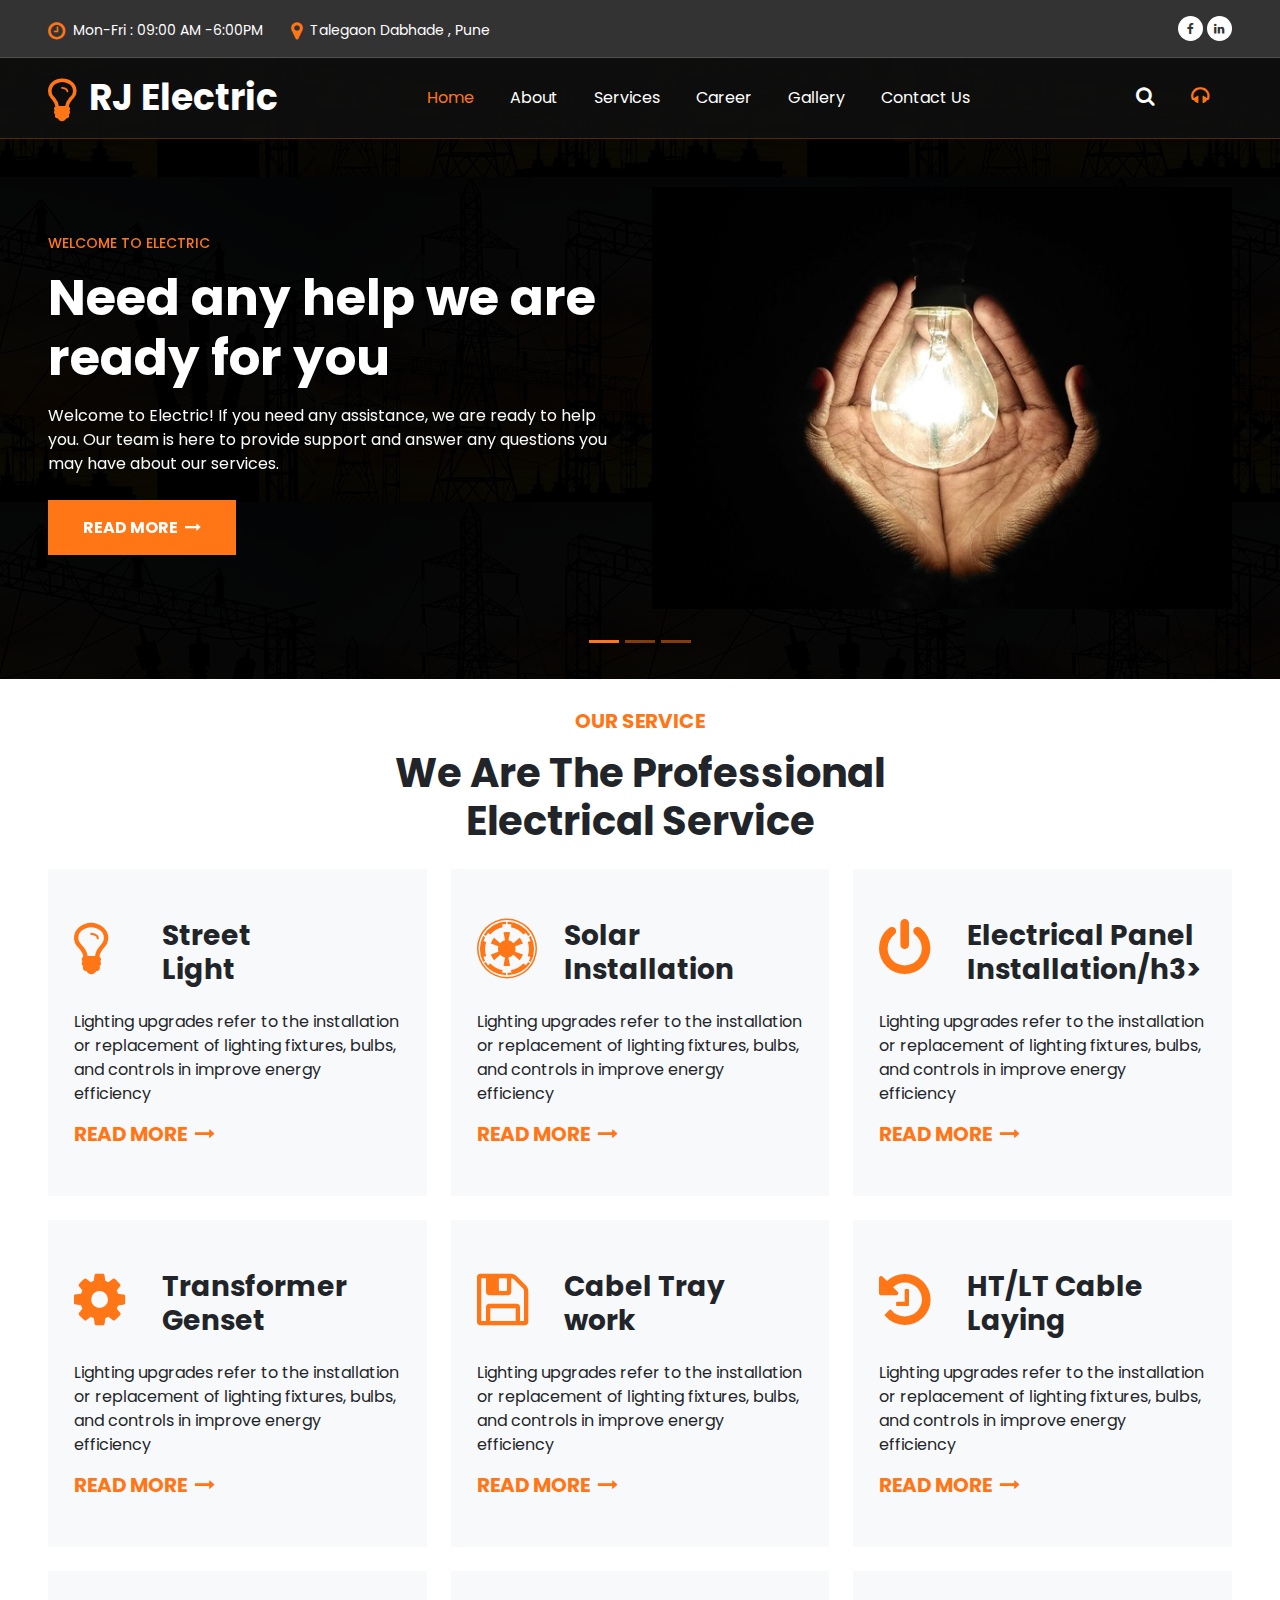
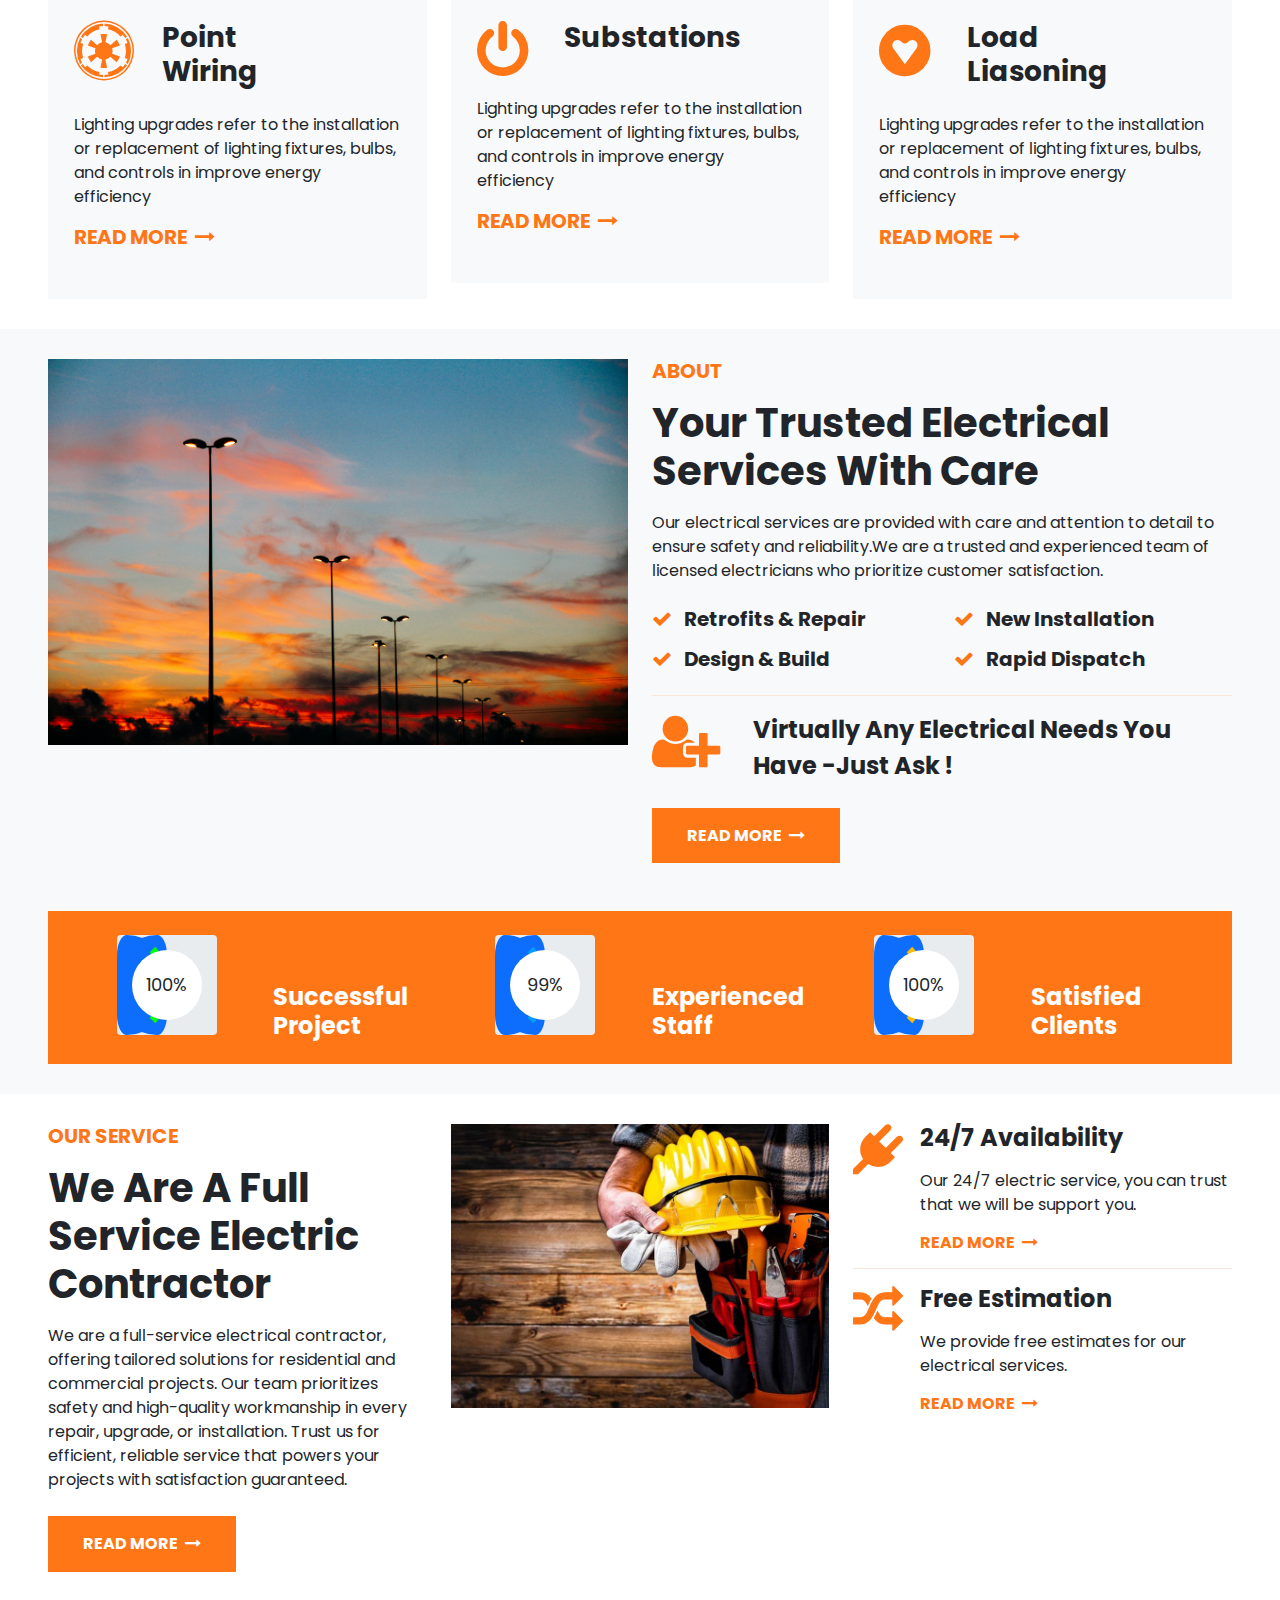
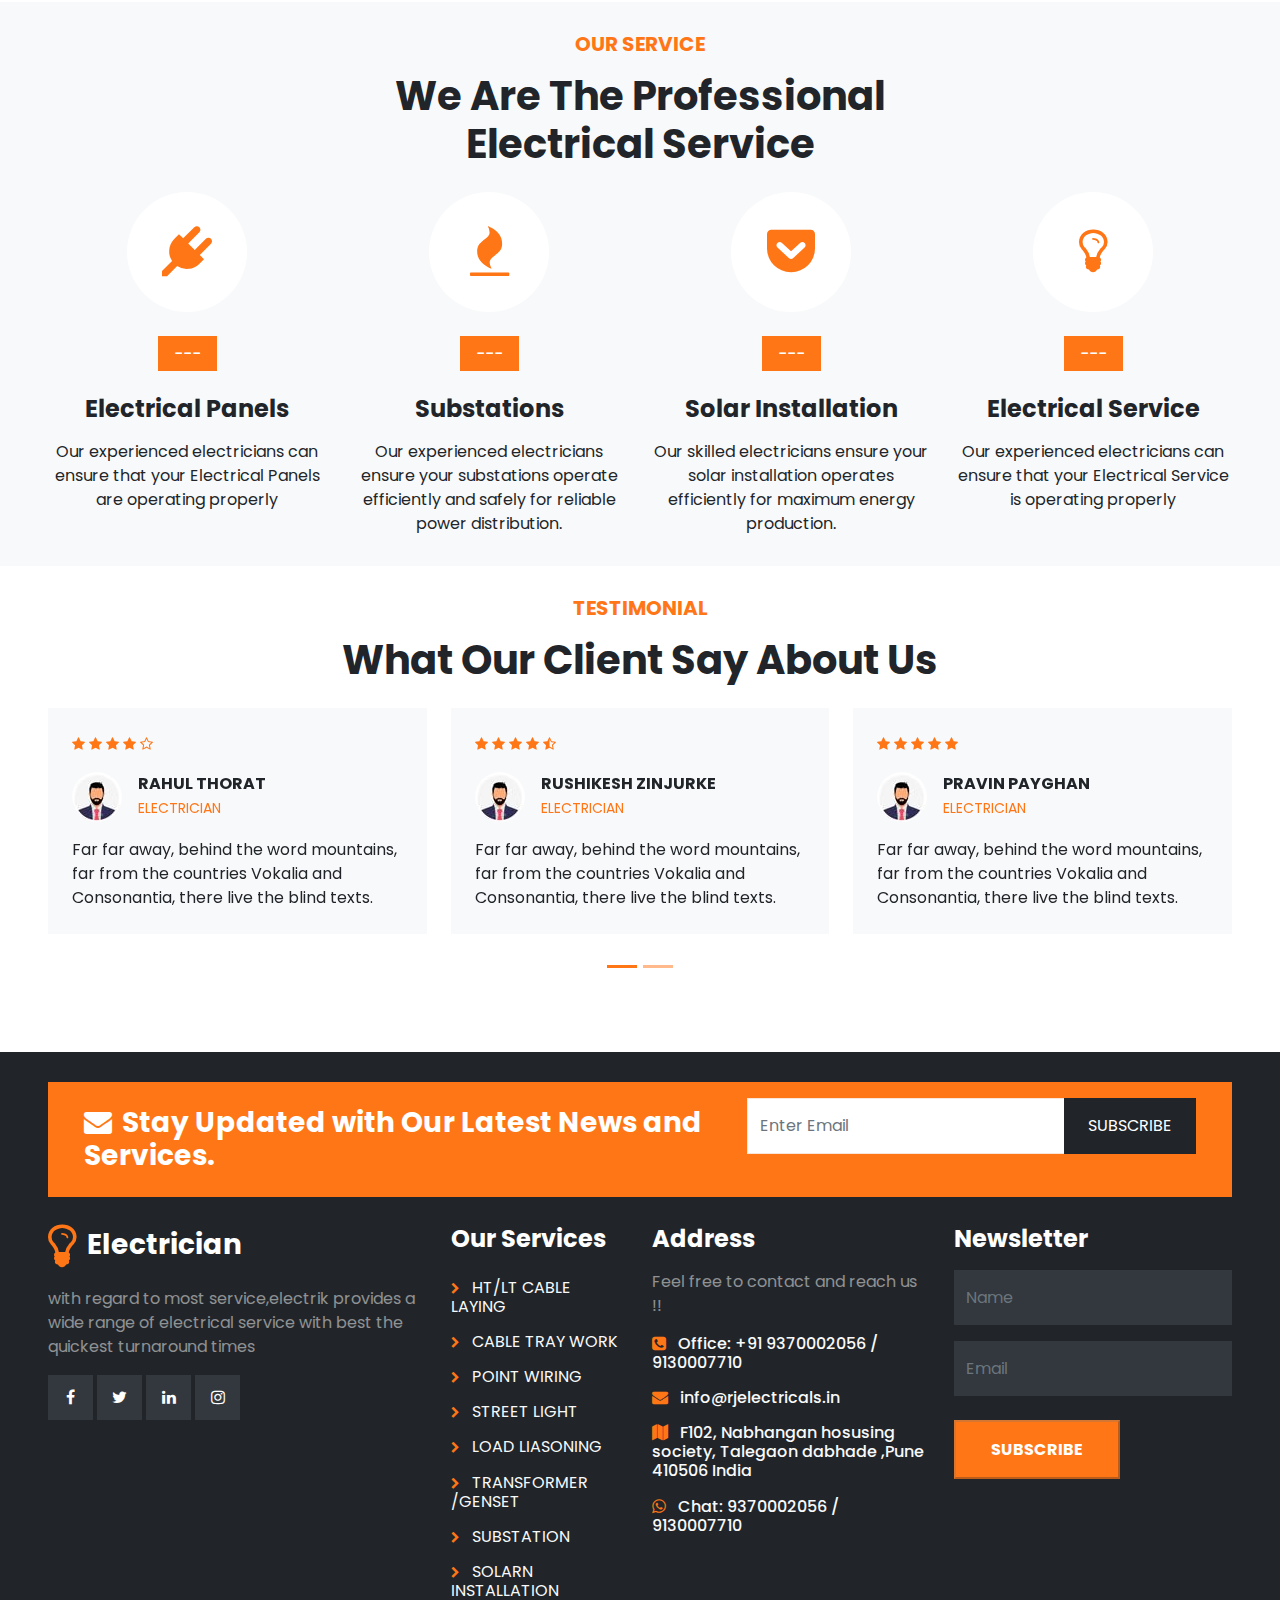
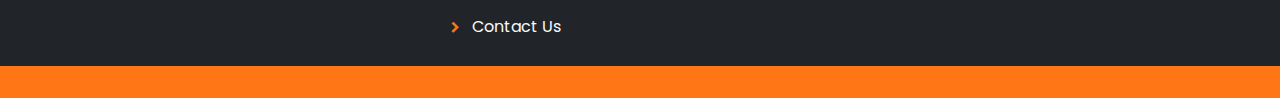
<file: index.html>
<!DOCTYPE html>
<html lang="en">

<head>
	<meta charset="utf-8">
	<meta http-equiv="X-UA-Compatible" content="IE=edge">
	<meta name="viewport" content="width=device-width, initial-scale=1">
	<title>RJ Electric</title>
	<link href="css/bootstrap.min.css" rel="stylesheet">
	<link href="css/font-awesome.min.css" rel="stylesheet">
	<link href="css/global.css" rel="stylesheet">
	<link href="css/index.css" rel="stylesheet">
	<link rel="stylesheet" href="https://cdnjs.cloudflare.com/ajax/libs/animate.css/4.1.1/animate.min.css">

	<link href="https://fonts.googleapis.com/css2?family=Poppins&display=swap" rel="stylesheet">
	<script src="js/bootstrap.bundle.min.js"></script>

</head>

<body>
	<div class="main">
		<div class="main_1 bg_backo">
			<section id="top" class="pt-3 pb-3">
				<div class="container-fluid px-5">
					<div class="row top_1">
						<div class="col-md-8">
							<div class="top_1l mt-1">
								<ul class="mb-0 font_14">
									<li class="text-white d-inline-block"><i
											class="fa fa-clock-o me-1 col_oran fs-5 align-middle"></i> Mon-Fri : 09:00
										AM -6:00PM </li>
									<li class="text-white d-inline-block ms-4"><i
											class="fa fa-map-marker me-1 col_oran fs-5 align-middle"></i> Talegaon
										Dabhade , Pune </li>
								</ul>
							</div>
						</div>
						<div class="col-md-4">
							<div class="top_1r text-end">
								<ul class="mb-0">
									<li class="text-white d-inline-block"><a
											class="bg-white d-block rounded-circle text-center col_purp font_12"
											href="https://www.facebook.com/profile.php?id=61563182038769&mibextid=ZbWKwL"><i class="fa fa-facebook"></i></a> </li>
									
									<li class="text-white d-inline-block"><a
											class="bg-white d-block rounded-circle text-center col_purp font_12"
											href="https://www.linkedin.com/company/rj-electric-electrical-contractors/"><i class="fa fa-linkedin"></i></a> </li>
									</ul>
							</div>
						</div>
					</div>
				</div>
			</section>
			<section id="header">
				<nav class="navbar navbar-expand-md navbar-light pt-0 pb-0" id="navbar_sticky">
					<div class="container-fluid px-5">
						<a class="text-white navbar-brand fw-bold me-0 p-0" href="index.html"><i
								class="fa fa-lightbulb-o col_oran me-1 font_50 align-middle"></i> RJ Electric</a>
						<button class="navbar-toggler" type="button" data-bs-toggle="collapse"
							data-bs-target="#navbarSupportedContent" aria-controls="navbarSupportedContent"
							aria-expanded="false" aria-label="Toggle navigation">
							<span class="navbar-toggler-icon"></span>
						</button>
						<div class="collapse navbar-collapse" id="navbarSupportedContent">
							<ul class="navbar-nav mb-0 ms-auto">
								<li class="nav-item">
									<a class="nav-link active" aria-current="page" href="index.html">Home</a>
								</li>

								<li class="nav-item">
									<a class="nav-link" href="about.html">About </a>
								</li>

								<li class="nav-item">
									<a class="nav-link" href="services.html">Services </a>
								</li>

								<li class="nav-item">
									<a class="nav-link" href="career.html">Career </a>
								</li>

								<li class="nav-item">
									<a class="nav-link" href="gallery.html">Gallery </a>
								</li>


								<li class="nav-item">
									<a class="nav-link" href="contact.html">Contact Us </a>
								</li>

							</ul>
							<ul class="navbar-nav mb-0 ms-auto">
								<li class="nav-item dropdown">
									<a class="nav-link dropdown-toggle dropdown_search nav_hide fs-5 lh-1" href="#"
										id="navbarDropdown" role="button" data-bs-toggle="dropdown"
										aria-expanded="false">
										<i class="fa fa-search"></i>
									</a>
									<ul class="dropdown-menu drop_2 drop_1 p-3" aria-labelledby="navbarDropdown">
										<li>
											<div class="input-group">
												<input type="text" class="form-control rounded-0"
													placeholder="Search Here">
												<span class="input-group-btn">
													<button class="btn btn-primary bg_oran rounded-0 p-3 px-4 border-0"
														type="button">
														<i class="fa fa-search"></i> </button>
												</span>
											</div>
										</li>
									</ul>
								</li>
								<li class="nav-item">
									<a class="nav-link" href="./index.html"><i class="fa fa-headphones  col_oran me-1 fs-5"></i>
										</a>
								</li>

							</ul>
						</div>
					</div>
				</nav>
			</section>

			<!-- Hero section -->
			<section id="center" class="center_home pt-5 pb-5 carousel_p">
				<div class="container-fluid px-5">
					<div class="row center_home1">
						<div class="col-md-12">
							<div id="carouselExampleCaptions" class="carousel slide" data-bs-ride="carousel">
								<div class="carousel-indicators">
									<button type="button" data-bs-target="#carouselExampleCaptions" data-bs-slide-to="0"
										class="active" aria-label="Slide 1" aria-current="true"></button>
									<button type="button" data-bs-target="#carouselExampleCaptions" data-bs-slide-to="1"
										aria-label="Slide 2" class=""></button>
									<button type="button" data-bs-target="#carouselExampleCaptions" data-bs-slide-to="2"
										aria-label="Slide 3" class=""></button>
								</div>
								<div class="carousel-inner">
									<div class="carousel-item active">
										<div class="caption_i row">
											<div class="col-md-6">
												<div class="caption_il pt-5">
													<h6 class="col_oran font_14 text-uppercase">Welcome to Electric</h6>
													<h1 class="text-white font_50 mt-3">Need any help we are <br> ready
														for you</h1>
													<p class="text-light mt-3">Welcome to Electric! If you need any
														assistance, we are ready to help you. Our team is here to
														provide support and answer any questions you may have about our
														services.</p>
													<h6 class="mb-0 mt-4"><a class="button" href="#">READ MORE <i
																class="fa fa-long-arrow-right ms-1"></i></a></h6>
												</div>
											</div>
											<div class="col-md-6">
												<div class="caption_ir">
													<div class="grid clearfix">
														<figure class="effect-jazz mb-0">
															<a href="#"><img src="img/2.jpg" class="w-100"
																	alt="abc"></a>
														</figure>
													</div>
												</div>
											</div>
										</div>
									</div>
									<div class="carousel-item">
										<div class="caption_i row">
											<div class="col-md-6">
												<div class="caption_il pt-5">
													<h6 class="col_oran font_14 text-uppercase">Welcome to Electric</h6>
													<h1 class="text-white font_50 mt-3">The Future of Electric <br>
														Transportation</h1>
													<p class="text-light mt-3">The Future of Electric Transportation is
														here. We’re driving innovation with eco-friendly, efficient, and
														reliable solutions for electric vehicles. Join us in leading the
														charge toward a cleaner, more sustainable future for
														transportation.</p>
													<h6 class="mb-0 mt-4"><a class="button" href="#">READ MORE <i
																class="fa fa-long-arrow-right ms-1"></i></a></h6>
												</div>
											</div>
											<div class="col-md-6">
												<div class="caption_ir">
													<div class="grid clearfix">
														<figure class="effect-jazz mb-0">
															<a href="#"><img src="img/3.jpg" class="w-100"
																	alt="abc"></a>
														</figure>
													</div>
												</div>
											</div>
										</div>
									</div>
									<div class="carousel-item">
										<div class="caption_i row">
											<div class="col-md-6">
												<div class="caption_il pt-5">
													<h6 class="col_oran font_14 text-uppercase">Welcome to Electric</h6>
													<h1 class="text-white font_50 mt-3">Future Electric Power <br> and
														Renewables</h1>
													<p class="text-light mt-3">Welcome to Electric, your gateway to
														innovative and sustainable power solutions.
														At Future Electric Power, we specialize in reliable electrical
														services and cutting-edge renewable energy.
														Join us as we power a cleaner, greener future for all.</p>
													<h6 class="mb-0 mt-4"><a class="button" href="#">READ MORE <i
																class="fa fa-long-arrow-right ms-1"></i></a></h6>
												</div>
											</div>
											<div class="col-md-6">
												<div class="caption_ir">
													<div class="grid clearfix">
														<figure class="effect-jazz mb-0">
															<a href="#"><img src="img/4.jpg" class="w-100"
																	alt="abc"></a>
														</figure>
													</div>
												</div>
											</div>
										</div>
									</div>
								</div>
							</div>
						</div>
					</div>
				</div>
			</section>
		</div>
	</div>
	<!-- Services -->
	<section id="serv_h" class="p_3">
		<div class="container-fluid px-5">
			<div class="row serv_h1 text-center mb-4">
				<div class="col-md-12">
					<h5 class="col_oran"> OUR SERVICE</h5>
					<h1 class="mb-0 mt-3">We Are The Professional<br> Electrical Service</h1>
				</div>
			</div>
			<div class="row serv_h2">
				<div class="col-md-4">
					<div class="serv_h2i bg-light p-5 px-4">
						<div class="serv_h2i1 row">
							<div class="col-md-3">
								<div class="serv_h2i1l">
									<span class="font_60 col_oran lh-1"><i class="fa fa-lightbulb-o"></i></span>
								</div>
							</div>
							<div class="col-md-9">
								<div class="serv_h2i1r">
									<h3> Street <br> Light</h3>
								</div>
							</div>
						</div>
						<p class="mt-3">Lighting upgrades refer to the installation or replacement of lighting fixtures,
							bulbs, and controls in improve energy efficiency</p>
						<h5 class="mb-0"><a class="col_oran" href="#">READ MORE <i
									class="fa fa-long-arrow-right ms-1"></i></a></h5>
					</div>
				</div>
				<div class="col-md-4">
					<div class="serv_h2i bg-light p-5 px-4">
						<div class="serv_h2i1 row">
							<div class="col-md-3">
								<div class="serv_h2i1l">
									<span class="font_60 col_oran lh-1"><i class="fa fa-empire"></i></span>
								</div>
							</div>
							<div class="col-md-9">
								<div class="serv_h2i1r">
									<h3>Solar <br> Installation</h3>
								</div>
							</div>
						</div>
						<p class="mt-3">Lighting upgrades refer to the installation or replacement of lighting fixtures,
							bulbs, and controls in improve energy efficiency</p>
						<h5 class="mb-0"><a class="col_oran" href="#">READ MORE <i
									class="fa fa-long-arrow-right ms-1"></i></a></h5>
					</div>
				</div>
				<div class="col-md-4">
					<div class="serv_h2i bg-light p-5 px-4">
						<div class="serv_h2i1 row">
							<div class="col-md-3">
								<div class="serv_h2i1l">
									<span class="font_60 col_oran lh-1"><i class="fa fa-power-off"></i></span>
								</div>
							</div>
							<div class="col-md-9">
								<div class="serv_h2i1r">
									<h3>Electrical Panel<br> Installation/h3>
								</div>
							</div>
						</div>
						<p class="mt-3">Lighting upgrades refer to the installation or replacement of lighting fixtures,
							bulbs, and controls in improve energy efficiency</p>
						<h5 class="mb-0"><a class="col_oran" href="#">READ MORE <i
									class="fa fa-long-arrow-right ms-1"></i></a></h5>
					</div>
				</div>
			</div>

			<div class="row serv_h2 mt-4">
				<div class="col-md-4">
					<div class="serv_h2i bg-light p-5 px-4">
						<div class="serv_h2i1 row">
							<div class="col-md-3">
								<div class="serv_h2i1l">
									<span class="font_60 col_oran lh-1"><i class="fa fa-gear"></i></span>
								</div>
							</div>
							<div class="col-md-9">
								<div class="serv_h2i1r">
									<h3>Transformer <br> Genset</h3>
								</div>
							</div>
						</div>
						<p class="mt-3">Lighting upgrades refer to the installation or replacement of lighting fixtures,
							bulbs, and controls in improve energy efficiency</p>
						<h5 class="mb-0"><a class="col_oran" href="#">READ MORE <i
									class="fa fa-long-arrow-right ms-1"></i></a></h5>
					</div>
				</div>
				<div class="col-md-4">
					<div class="serv_h2i bg-light p-5 px-4">
						<div class="serv_h2i1 row">
							<div class="col-md-3">
								<div class="serv_h2i1l">
									<span class="font_60 col_oran lh-1"><i class="fa fa-save"></i></span>
								</div>
							</div>
							<div class="col-md-9">
								<div class="serv_h2i1r">
									<h3>Cabel Tray <br> work </h3>
								</div>
							</div>
						</div>
						<p class="mt-3">Lighting upgrades refer to the installation or replacement of lighting fixtures,
							bulbs, and controls in improve energy efficiency</p>
						<h5 class="mb-0"><a class="col_oran" href="#">READ MORE <i
									class="fa fa-long-arrow-right ms-1"></i></a></h5>
					</div>
				</div>


				<div class="col-md-4">
					<div class="serv_h2i bg-light p-5 px-4">
						<div class="serv_h2i1 row">
							<div class="col-md-3">
								<div class="serv_h2i1l">
									<span class="font_60 col_oran lh-1"><i class="fa fa-history"></i></span>
								</div>
							</div>
							<div class="col-md-9">
								<div class="serv_h2i1r">
									<h3>HT/LT Cable <br> Laying</h3>
								</div>
							</div>
						</div>
						<p class="mt-3">Lighting upgrades refer to the installation or replacement of lighting fixtures,
							bulbs, and controls in improve energy efficiency</p>
						<h5 class="mb-0"><a class="col_oran" href="#">READ MORE <i
									class="fa fa-long-arrow-right ms-1"></i></a></h5>
					</div>
				</div>
			</div>
			<div class="row serv_h2 mt-4">
				<div class="col-md-4">
					<div class="serv_h2i bg-light p-5 px-4">
						<div class="serv_h2i1 row">
							<div class="col-md-3">
								<div class="serv_h2i1l">
									<span class="font_60 col_oran lh-1"><i class="fa fa-empire"></i></span>
								</div>
							</div>
							<div class="col-md-9">
								<div class="serv_h2i1r">
									<h3>Point <br> Wiring</h3>
								</div>
							</div>
						</div>
						<p class="mt-3">Lighting upgrades refer to the installation or replacement of lighting fixtures,
							bulbs, and controls in improve energy efficiency</p>
						<h5 class="mb-0"><a class="col_oran" href="#">READ MORE <i
									class="fa fa-long-arrow-right ms-1"></i></a></h5>
					</div>
				</div>
				<div class="col-md-4">
					<div class="serv_h2i bg-light p-5 px-4">
						<div class="serv_h2i1 row">
							<div class="col-md-3">
								<div class="serv_h2i1l">
									<span class="font_60 col_oran lh-1"><i class="fa fa-power-off"></i></span>
								</div>
							</div>
							<div class="col-md-9">
								<div class="serv_h2i1r">
									<h3>Substations </h3>
								</div>
							</div>
						</div>
						<p class="mt-3">Lighting upgrades refer to the installation or replacement of lighting fixtures,
							bulbs, and controls in improve energy efficiency</p>
						<h5 class="mb-0"><a class="col_oran" href="#">READ MORE <i
									class="fa fa-long-arrow-right ms-1"></i></a></h5>
					</div>
				</div>


				<div class="col-md-4">
					<div class="serv_h2i bg-light p-5 px-4">
						<div class="serv_h2i1 row">
							<div class="col-md-3">
								<div class="serv_h2i1l">
									<span class="font_60 col_oran lh-1"><i class="fa fa-gratipay"></i></span>
								</div>
							</div>
							<div class="col-md-9">
								<div class="serv_h2i1r">
									<h3>Load <br> Liasoning</h3>
								</div>
							</div>
						</div>
						<p class="mt-3">Lighting upgrades refer to the installation or replacement of lighting fixtures,
							bulbs, and controls in improve energy efficiency</p>
						<h5 class="mb-0"><a class="col_oran" href="#">READ MORE <i
									class="fa fa-long-arrow-right ms-1"></i></a></h5>
					</div>
				</div>
			</div>
		</div>
	</section>
	<!-- About -->
	<section id="about_h" class="p_3 bg-light">
		<div class="container-fluid px-5">
			<div class="row about_h1">
				<div class="col-md-6">
					<div class="about_h1l">
						<div class="grid clearfix">
							<figure class="effect-jazz mb-0">
								<a href="#"><img src="img/3.jpg" class="w-100" alt="abc"></a>
							</figure>
						</div>
					</div>
				</div>
				<div class="col-md-6">
					<div class="about_h1r">
						<h5 class="col_oran"> ABOUT</h5>
						<h1 class="mb-0 mt-3">Your Trusted Electrical Services With Care</h1>
						<p class="mt-3 mb-4">Our electrical services are provided with care and attention to detail to
							ensure safety and reliability.We are a trusted and experienced team of licensed electricians
							who prioritize customer satisfaction.</p>
						<div class="about_h1ri row">
							<div class="col-md-6">
								<div class="about_h1ril">
									<h5><i class="fa fa-check col_oran me-2"></i> Retrofits & Repair</h5>
								</div>
							</div>
							<div class="col-md-6">
								<div class="about_h1ril">
									<h5><i class="fa fa-check col_oran me-2"></i> New Installation</h5>
								</div>
							</div>
						</div>
						<div class="about_h1ri row mt-2">
							<div class="col-md-6">
								<div class="about_h1ril">
									<h5><i class="fa fa-check col_oran me-2"></i> Design & Build</h5>
								</div>
							</div>
							<div class="col-md-6">
								<div class="about_h1ril">
									<h5><i class="fa fa-check col_oran me-2"></i> Rapid Dispatch</h5>
								</div>
							</div>
						</div>
						<hr class="mt-3 mb-3">
						<div class="about_h1ri1 row mt-2">
							<div class="col-md-2">
								<div class="about_h1ri1l">
									<span class="lh-1 font_60 col_oran"><i class="fa fa-user-plus"></i></span>
								</div>
							</div>
							<div class="col-md-10">
								<div class="about_h1ri1r">
									<p class="fs-4 fw-bold mb-0">Virtually Any Electrical Needs You Have -Just Ask !</p>
								</div>
							</div>
						</div>
						<h6 class="mb-0 mt-4"><a class="button_1" href="#">READ MORE <i
									class="fa fa-long-arrow-right ms-1"></i></a></h6>
					</div>
				</div>
			</div>

			<div class="row about_h2 mt-5 bg_oran p-4 mx-0">
				<div class="col-md-4">
					<div class="about_h2i row">
						<div class="col-md-6">
							<div class="progress-container">
								<div class="progress green">
									<span class="progress-left">
										<span class="progress-bar"></span>
									</span>
									<span class="progress-right">
										<span class="progress-bar"></span>
									</span>
									<div class="progress-value">100%</div>
								</div>
							</div>
						</div>
						<div class="col-md-6">
							<div class="about_h2ir pt-5">
								<h4 class="text-white mb-0">Successful <br> Project</h4>
							</div>
						</div>
					</div>
				</div>
				<div class="col-md-4">
					<div class="about_h2i row">
						<div class="col-md-6">
							<div class="progress-container">
								<div class="progress blue">
									<span class="progress-left">
										<span class="progress-bar"></span>
									</span>
									<span class="progress-right">
										<span class="progress-bar"></span>
									</span>
									<div class="progress-value">99%</div>
								</div>
							</div>
						</div>
						<div class="col-md-6">
							<div class="about_h2ir pt-5">
								<h4 class="text-white mb-0">Experienced <br> Staff</h4>
							</div>
						</div>
					</div>
				</div>
				<div class="col-md-4">
					<div class="about_h2i row">
						<div class="col-md-6">
							<div class="progress-container">
								<div class="progress orange">
									<span class="progress-left">
										<span class="progress-bar"></span>
									</span>
									<span class="progress-right">
										<span class="progress-bar"></span>
									</span>
									<div class="progress-value">100%</div>
								</div>
							</div>
						</div>
						<div class="col-md-6">
							<div class="about_h2ir pt-5">
								<h4 class="text-white mb-0">Satisfied <br> Clients</h4>
							</div>
						</div>
					</div>
				</div>
			</div>

		</div>
	</section>
	<!-- Availability -->
	<section id="serv_pg" class="p_3">
		<div class="container-fluid px-5">
			<div class="serv_pg1 row">
				<div class="col-md-4">
					<div class="serv_pg1l">
						<h5 class="col_oran"> OUR SERVICE</h5>
						<h1 class="mb-0 mt-3">We Are A Full Service Electric Contractor</h1>
						<p class="mt-3">We are a full-service electrical contractor, offering tailored solutions for residential and commercial projects.
							 Our team prioritizes safety and high-quality workmanship in every repair, upgrade, 
							 or installation. Trust us for efficient, reliable service that powers your projects 
							 with satisfaction guaranteed.</p>
						<h6 class="mb-0 mt-4"><a class="button_1" href="#">READ MORE <i
									class="fa fa-long-arrow-right ms-1"></i></a></h6>
					</div>
				</div>
				<div class="col-md-4">
					<div class="serv_pg1m">
						<div class="grid clearfix">
							<figure class="effect-jazz mb-0">
								<a href="#"><img src="img/5.jpg" class="w-100" alt="abc"></a>
							</figure>
						</div>
					</div>
				</div>
				<div class="col-md-4">
					<div class="serv_pg1r">
						<div class="serv_pg1ri row">
							<div class="col-md-2">
								<div class="serv_pg1ril">
									<span class="col_oran font_50 lh-1"><i class="fa fa-plug"></i></span>
								</div>
							</div>

							<div class="col-md-10">
								<div class="serv_pg1rir">
									<h4>24/7 Availability</h4>
									<p class="mt-3">
										Our 24/7 electric service, you can trust that we will be support you.</p>
									<h5 class="mb-0 fs-6"><a class="col_oran" href="#">READ MORE <i
												class="fa fa-long-arrow-right ms-1"></i></a></h5>
								</div>
							</div>
						</div>
						<hr>
						<div class="serv_pg1ri row">
							<div class="col-md-2">
								<div class="serv_pg1ril">
									<span class="col_oran font_50 lh-1"><i class="fa fa-random"></i></span>
								</div>
							</div>
							<div class="col-md-10">
								<div class="serv_pg1rir">
									<h4>Free Estimation</h4>
									<p class="mt-3">We provide free estimates for our electrical services.</p>
									<h5 class="mb-0 fs-6"><a class="col_oran" href="#">READ MORE <i
												class="fa fa-long-arrow-right ms-1"></i></a></h5>
								</div>
							</div>
						</div>
					</div>
				</div>
			</div>
		</div>
	</section>
	<!-- Our services --- -->
	<section id="serv_o" class="p_3 bg-light">
		<div class="container-fluid px-5">
			<div class="row serv_h1 text-center mb-4">
				<div class="col-md-12 animate__animated animate__fadeInDown">
					<h5 class="col_oran">OUR SERVICE</h5>
					<h1 class="mb-0 mt-3">We Are The Professional<br> Electrical Service</h1>
				</div>
			</div>
			<div class="row serv_o1">
				<div class="col-md-3">
					<div class="serv_o1i text-center animate__animated animate__zoomIn animate__delay-1s">
						<span class="d-inline-block rounded-circle bg-white font_50 col_oran">
							<i class="fa fa-plug"></i>
						</span><br>
						<h6 class="d-inline-block bg_oran text-white p-2 px-3 mt-4">---</h6>
						<h4 class="mt-3">Electrical Panels</h4>
						<p class="mb-0 mt-3">Our experienced electricians can ensure that your Electrical Panels are operating properly</p>
					</div>
				</div>
				<div class="col-md-3">
					<div class="serv_o1i text-center animate__animated animate__zoomIn animate__delay-2s">
						<span class="d-inline-block rounded-circle bg-white font_50 col_oran">
							<i class="fa fa-fire"></i>
						</span><br>
						<h6 class="d-inline-block bg_oran text-white p-2 px-3 mt-4">---</h6>
						<h4 class="mt-3">Substations</h4>
						<p class="mb-0 mt-3">Our experienced electricians ensure your substations operate efficiently and safely for reliable power distribution.</p>
					</div>
				</div>
				<div class="col-md-3">
					<div class="serv_o1i text-center animate__animated animate__zoomIn animate__delay-3s">
						<span class="d-inline-block rounded-circle bg-white font_50 col_oran">
							<i class="fa fa-get-pocket"></i>
						</span><br>
						<h6 class="d-inline-block bg_oran text-white p-2 px-3 mt-4">---</h6>
						<h4 class="mt-3">Solar Installation</h4>
						<p class="mb-0 mt-3">Our skilled electricians ensure your solar installation operates efficiently for maximum energy production.</p>
					</div>
				</div>
				<div class="col-md-3">
					<div class="serv_o1i text-center animate__animated animate__zoomIn animate__delay-4s">
						<span class="d-inline-block rounded-circle bg-white font_50 col_oran">
							<i class="fa fa-lightbulb-o"></i>
						</span><br>
						<h6 class="d-inline-block bg_oran text-white p-2 px-3 mt-4">---</h6>
						<h4 class="mt-3">Electrical Service</h4>
						<p class="mb-0 mt-3">Our experienced electricians can ensure that your Electrical Service is operating properly</p>
					</div>
				</div>
			</div>
		</div>
	</section>
	

	<!-- Team Info -->
	<!-- <section id="team_h" class="p_3">
		<div class="container-fluid px-5">
			<div class="row serv_h1 text-center mb-4">
				<div class="col-md-12">
					<h5 class="col_oran"> TEAM</h5>
					<h1 class="mb-0 mt-3">Our Expert And Professional <br> Electrician Staff</h1>
				</div>
			</div>
			<div class="row team_h1">
				<div class="col-md-4">
					<div class="team_h1i">
						<div class="team_h1i1 position-relative">
							<div class="team_h1i1i">
								<div class="grid clearfix">
									<figure class="effect-jazz mb-0">
										<a href="#"><img src="img/6.jpg" class="w-100" alt="abc"></a>
									</figure>
								</div>
							</div>
							<div class="team_h1i1i1 position-absolute top-0 text-end w-100 p-3">
								<ul class="mb-0 nav_1">
									<li><a class="bg-white" href="#"><i class="fa fa-share-alt"></i></a></li>
								</ul>
								<ul class="mb-0 nav_2">
									<li><a class="bg_oran text-white" href="#"><i class="fa fa-instagram"></i></a></li>
									<li><a class="bg_oran text-white" href="#"><i class="fa fa-twitter"></i></a></li>
									<li><a class="bg_oran text-white" href="#"><i class="fa fa-linkedin"></i></a></li>
								</ul>
							</div>
						</div>
						<div class="team_h1i2 text-center">
							<h4 class="mt-3"><a href="#">Rohit Jadhav</a></h4>
							<h5 class="col_oran fs-6 mb-0">TECHNICIAN</h5>
						</div>
					</div>
				</div>
				<div class="col-md-4">
					<div class="team_h1i">
						<div class="team_h1i1 position-relative">
							<div class="team_h1i1i">
								<div class="grid clearfix">
									<figure class="effect-jazz mb-0">
										<a href="#"><img src="img/7.jpg" class="w-100" alt="abc"></a>
									</figure>
								</div>
							</div>
							<div class="team_h1i1i1 position-absolute top-0 text-end w-100 p-3">
								<ul class="mb-0 nav_1">
									<li><a class="bg-white" href="#"><i class="fa fa-share-alt"></i></a></li>
								</ul>
								<ul class="mb-0 nav_2">
									<li><a class="bg_oran text-white" href="#"><i class="fa fa-instagram"></i></a></li>
									<li><a class="bg_oran text-white" href="#"><i class="fa fa-twitter"></i></a></li>
									<li><a class="bg_oran text-white" href="#"><i class="fa fa-linkedin"></i></a></li>
								</ul>
							</div>
						</div>
						<div class="team_h1i2 text-center">
							<h4 class="mt-3"><a href="#">Rajat Jadhav</a></h4>
							<h5 class="col_oran fs-6 text-uppercase mb-0">Electrician </h5>
						</div>
					</div>
				</div>
				<div class="col-md-4">
					<div class="team_h1i">
						<div class="team_h1i1 position-relative">
							<div class="team_h1i1i">
								<div class="grid clearfix">
									<figure class="effect-jazz mb-0">
										<a href="#"><img src="img/8.jpg" class="w-100" alt="abc"></a>
									</figure>
								</div>
							</div>
							<div class="team_h1i1i1 position-absolute top-0 text-end w-100 p-3">
								<ul class="mb-0 nav_1">
									<li><a class="bg-white" href="#"><i class="fa fa-share-alt"></i></a></li>
								</ul>
								<ul class="mb-0 nav_2">
									<li><a class="bg_oran text-white" href="#"><i class="fa fa-instagram"></i></a></li>
									<li><a class="bg_oran text-white" href="#"><i class="fa fa-twitter"></i></a></li>
									<li><a class="bg_oran text-white" href="#"><i class="fa fa-linkedin"></i></a></li>
								</ul>
							</div>
						</div>
						<div class="team_h1i2 text-center">
							<h4 class="mt-3"><a href="#">Rajat Jadhav</a></h4>
							<h5 class="col_oran fs-6 mb-0">HIGHWAY ELEC</h5>
						</div>
					</div>
				</div>
			</div>
		</div>
	</section> -->

	<!-- Review -->
	<section id="testim" class="p_3 carousel_p">
		<div class="container-fluid px-5">
			<div class="row serv_h1 text-center mb-4">
				<div class="col-md-12">
					<h5 class="col_oran"> TESTIMONIAL</h5>
					<h1 class="mb-0 mt-3">What Our Client Say About Us</h1>
				</div>
			</div>
			<div class="testim_1 row">
				<div id="carouselExampleCaptions1" class="carousel slide" data-bs-ride="carousel">
					<div class="carousel-indicators">
						<button type="button" data-bs-target="#carouselExampleCaptions1" data-bs-slide-to="0"
							class="active" aria-label="Slide 1" aria-current="true"></button>
						<button type="button" data-bs-target="#carouselExampleCaptions1" data-bs-slide-to="1"
							aria-label="Slide 2" class=""></button>
					</div>
					<div class="carousel-inner">
						<div class="carousel-item active">
							<div class="testim_1i row">
								<div class="col-md-4">
									<div class="testim_1i1 bg-light p-4 clearfix">
										<span class="col_oran font_14">
											<i class="fa fa-star"></i>
											<i class="fa fa-star"></i>
											<i class="fa fa-star"></i>
											<i class="fa fa-star"></i>
											<i class="fa fa-star-o"></i>
										</span>
										<div class="testim_1i1i clearfix mt-3">
											<span><img src="img/10.jpg" alt="abc"
													class="rounded-circle me-3 float-start"></span>
											<h6 class="mb-0 fw-bold text-uppercase lh-base"> Rahul Thorat <br> <span
													class="col_oran font_14 text-uppercase fw-normal">ELECTRICIAN</span>
											</h6>
										</div>
										<p class="mb-0 mt-3">Far far away, behind the word mountains, far from the
											countries Vokalia and Consonantia, there live the blind texts.</p>
									</div>
								</div>
								<div class="col-md-4">
									<div class="testim_1i1 bg-light p-4 clearfix">
										<span class="col_oran font_14">
											<i class="fa fa-star"></i>
											<i class="fa fa-star"></i>
											<i class="fa fa-star"></i>
											<i class="fa fa-star"></i>
											<i class="fa fa-star-half-o"></i>
										</span>
										<div class="testim_1i1i clearfix mt-3">
											<span><img src="img/11.jpg" alt="abc"
													class="rounded-circle me-3 float-start"></span>
											<h6 class="mb-0 fw-bold text-uppercase lh-base"> Rushikesh Zinjurke <br>
												<span
													class="col_oran font_14 text-uppercase fw-normal">ELECTRICIAN</span>
											</h6>
										</div>
										<p class="mb-0 mt-3">Far far away, behind the word mountains, far from the
											countries Vokalia and Consonantia, there live the blind texts.</p>
									</div>
								</div>
								<div class="col-md-4">
									<div class="testim_1i1 bg-light p-4 clearfix">
										<span class="col_oran font_14">
											<i class="fa fa-star"></i>
											<i class="fa fa-star"></i>
											<i class="fa fa-star"></i>
											<i class="fa fa-star"></i>
											<i class="fa fa-star"></i>
										</span>
										<div class="testim_1i1i clearfix mt-3">
											<span><img src="img/12.jpg" alt="abc"
													class="rounded-circle me-3 float-start"></span>
											<h6 class="mb-0 fw-bold text-uppercase lh-base"> Pravin Payghan <br> <span
													class="col_oran font_14 text-uppercase fw-normal">ELECTRICIAN</span>
											</h6>
										</div>
										<p class="mb-0 mt-3">Far far away, behind the word mountains, far from the
											countries Vokalia and Consonantia, there live the blind texts.</p>
									</div>
								</div>
							</div>
						</div>
						<div class="carousel-item">
							<div class="testim_1i row">
								<div class="col-md-4">
									<div class="testim_1i1 bg-light p-4 clearfix">
										<span class="col_oran font_14">
											<i class="fa fa-star"></i>
											<i class="fa fa-star"></i>
											<i class="fa fa-star"></i>
											<i class="fa fa-star"></i>
											<i class="fa fa-star-o"></i>
										</span>
										<div class="testim_1i1i clearfix mt-3">
											<span><img src="img/10.jpg" alt="abc"
													class="rounded-circle me-3 float-start"></span>
											<h6 class="mb-0 fw-bold text-uppercase lh-base"> Ajay Kate <br> <span
													class="col_oran font_14 text-uppercase fw-normal">ELECTRICIAN</span>
											</h6>
										</div>
										<p class="mb-0 mt-3">Far far away, behind the word mountains, far from the
											countries Vokalia and Consonantia, there live the blind texts.</p>
									</div>
								</div>
								<div class="col-md-4">
									<div class="testim_1i1 bg-light p-4 clearfix">
										<span class="col_oran font_14">
											<i class="fa fa-star"></i>
											<i class="fa fa-star"></i>
											<i class="fa fa-star"></i>
											<i class="fa fa-star"></i>
											<i class="fa fa-star-half-o"></i>
										</span>
										<div class="testim_1i1i clearfix mt-3">
											<span><img src="img/11.jpg" alt="abc"
													class="rounded-circle me-3 float-start"></span>
											<h6 class="mb-0 fw-bold text-uppercase lh-base"> Vishal Japkar <br> <span
													class="col_oran font_14 text-uppercase fw-normal">ELECTRICIAN</span>
											</h6>
										</div>
										<p class="mb-0 mt-3">Far far away, behind the word mountains, far from the
											countries Vokalia and Consonantia, there live the blind texts.</p>
									</div>
								</div>
								<div class="col-md-4">
									<div class="testim_1i1 bg-light p-4 clearfix">
										<span class="col_oran font_14">
											<i class="fa fa-star"></i>
											<i class="fa fa-star"></i>
											<i class="fa fa-star"></i>
											<i class="fa fa-star"></i>
											<i class="fa fa-star"></i>
										</span>
										<div class="testim_1i1i clearfix mt-3">
											<span><img src="img/12.jpg" alt="abc"
													class="rounded-circle me-3 float-start"></span>
											<h6 class="mb-0 fw-bold text-uppercase lh-base"> Ajay Thorat <br> <span
													class="col_oran font_14 text-uppercase fw-normal">ELECTRICIAN</span>
											</h6>
										</div>
										<p class="mb-0 mt-3">Far far away, behind the word mountains, far from the
											countries Vokalia and Consonantia, there live the blind texts.</p>
									</div>
								</div>
							</div>
						</div>
					</div>
				</div>
			</div>
		</div>
	</section>

	<br>
	<br>
	<!-- Footer -->
	<section id="footer" class="p_3 bg-dark">
		<div class="container-fluid px-5">
			<div class="row footer_1 mb-4 bg_oran mx-0 p-3 px-4">
				<div class="col-md-7">
					<div class="footer_1l pt-2">
						<h3 class="text-white"><i class="fa fa-envelope me-1"></i> Stay Updated with Our Latest News and
							Services.</h3>
					</div>
				</div>
				<div class="col-md-5">
					<div class="footer_1r">
						<div class="input-group">
							<input required type="email" class="form-control rounded-0" placeholder="Enter Email">
							<span class="input-group-btn">
								<button class="btn btn-primary bg-dark rounded-0 p-3 px-4 border-0" type="button">
									SUBSCRIBE </button>
							</span>
						</div>
					</div>
				</div>
			</div>
			<div class="row footer_2 ">
				<div class="col-md-4">
					<div class="footer_2i">
						<h3 class="mb-3"><a class="text-white" href="index.html"><i
									class="fa fa-lightbulb-o col_oran me-1 font_50 align-middle"></i> Electrician</a>
						</h3>
						<p class="text-white-50">with regard to most service,electrik provides a wide range of
							electrical service with best the quickest turnaround times</p>
						<ul class="mb-0">
							<li class="text-white d-inline-block"><a class="d-block  text-center"
									href="https://www.facebook.com/profile.php?id=61563182038769&mibextid=ZbWKwL"><i
										class="fa fa-facebook"></i></a> </li>
							<li class="text-white d-inline-block"><a class="d-block  text-center" href="#"><i
										class="fa fa-twitter"></i></a> </li>
							<li class="text-white d-inline-block"><a class="d-block  text-center"
									href="https://www.linkedin.com/company/rj-electric-electrical-contractors/"><i
										class="fa fa-linkedin"></i></a> </li>
							<li class="text-white d-inline-block"><a class="d-block  text-center " href="#"><i
										class="fa fa-instagram"></i></a> </li>
						</ul>
					</div>
				</div>
				<div class="col-md-2">
					<div class="footer_2i">
						<h4 class="text-white mb-3 mt-1">Our Services</h4>
						<div class="row footer_2ism">
							<h6 class="fw-normal mt-2 col-md-12 col-6"><a class="text-light" href="#"><i
										class="fa fa-chevron-right me-2 col_oran font_12"></i> HT/LT CABLE LAYING</a>
							</h6>
							<h6 class="fw-normal mt-2 col-md-12 col-6"><a class="text-light" href="#"><i
										class="fa fa-chevron-right me-2 col_oran font_12"></i> CABLE TRAY WORK</a></h6>
							<h6 class="fw-normal mt-2 col-md-12 col-6"><a class="text-light" href="#"><i
										class="fa fa-chevron-right me-2 col_oran font_12"></i> POINT WIRING </a></h6>
							<h6 class="fw-normal mt-2 col-md-12 col-6"><a class="text-light" href="#"><i
										class="fa fa-chevron-right me-2 col_oran font_12"></i> STREET LIGHT</a></h6>
							<h6 class="fw-normal mt-2 col-md-12 col-6"><a class="text-light" href="#"><i
										class="fa fa-chevron-right me-2 col_oran font_12"></i> LOAD LIASONING </a></h6>
							<h6 class="fw-normal mt-2 col-md-12 col-6"><a class="text-light" href="#"><i
										class="fa fa-chevron-right me-2 col_oran font_12"></i> TRANSFORMER /GENSET </a>
							</h6>
							<h6 class="fw-normal mt-2 col-md-12 col-6"><a class="text-light" href="#"><i
										class="fa fa-chevron-right me-2 col_oran font_12"></i> SUBSTATION </a></h6>
							<h6 class="fw-normal mt-2 col-md-12 col-6"><a class="text-light" href="#"><i
										class="fa fa-chevron-right me-2 col_oran font_12"></i> SOLARN INSTALLATION</a>
							</h6>
							<h6 class="fw-normal mt-2 col-md-12 col-6 mb-0"><a class="text-light" href="#"><i
										class="fa fa-chevron-right me-2 col_oran font_12"></i> Contact Us</a></h6>
						</div>
					</div>
				</div>
				<div class="col-md-3">
					<div class="footer_2i">
						<h4 class="text-white mb-3 mt-1">Address</h4>
						<p class="text-white-50">Feel free to contact and reach us !!</p>
						<h6 class="text-light"><i class="fa fa-phone-square col_oran me-2"></i> Office: +91 9370002056 /
							9130007710</h6>
						<h6 class="text-light mt-3"><i class="fa fa-envelope col_oran me-2"></i> info@rjelectricals.in
						</h6>
						<h6 class="text-light mt-3"><i class="fa fa-map col_oran me-2"></i> F102, Nabhangan hosusing
							society,
							Talegaon dabhade ,Pune 410506 India</h6>
						<h6 class="text-light mt-3 mb-0"><i class="fa fa-whatsapp col_oran me-2"></i> Chat: 9370002056 /
							9130007710</h6>
					</div>
				</div>
				<div class="col-md-3">
					<div class="footer_2i">
						<h4 class="text-white mb-3 mt-1">Newsletter</h4>
						<input required id="name" class="form-control text-white  border-0" placeholder="Name"
							type="text">
						<input required id="email" class="form-control text-white  mt-3 border-0" placeholder="Email"
							type="email">
						<h6 class="mb-0 mt-4">
							<button id="subscribeBtn" class="button d-block text-center text-uppercase"
								disabled>Subscribe</button>
						</h6>

					</div>
				</div>
			</div>

		</div>
	</section>

	<section id="footer_b" class="pt-3 pb-3 bg_oran">
		<div class="container-fluid px-5">
			<div class="row footer_b1 text-center">
				<div class="col-md-12">
					<!-- <p class="mb-0 text-white">© 2013 Your Website Name. All Rights Reserved | Design by <a class="fw-bold text-dark" href="http://www.templateonweb.com">TemplateOnWeb</a></p> -->
				</div>
			</div>
		</div>
	</section>

	<script>
		window.onscroll = function () { myFunction() };
		var navbar_sticky = document.getElementById("navbar_sticky");
		var sticky = navbar_sticky.offsetTop;
		var navbar_height = document.querySelector('.navbar').offsetHeight;
		function myFunction() {
			if (window.pageYOffset >= sticky + navbar_height) {
				navbar_sticky.classList.add("sticky")
				document.body.style.paddingTop = navbar_height + 'px';
			} else {
				navbar_sticky.classList.remove("sticky");
				document.body.style.paddingTop = '0'
			}
		}

		// score animation
		function animateCounter(el) {
			const target = +el.getAttribute('data-target');
			let count = 0;
			const increment = target / 100; // Speed of the counter

			const updateCount = () => {
				if (count < target) {
					count += increment;
					el.textContent = `${Math.floor(count)}%`;
					requestAnimationFrame(updateCount);
				} else {
					el.textContent = `${target}%`; // Ensure it hits the target
				}
			};

			updateCount();
		}

		// Initialize animations when the page loads
		document.addEventListener("DOMContentLoaded", function () {
			const counters = document.querySelectorAll('.count-up');
			counters.forEach(counter => animateCounter(counter));

			// Add a fade-in effect
			const fadeIns = document.querySelectorAll('.fade-in');
			fadeIns.forEach(el => el.classList.add('visible'));
		});

// validation for newsletter subscribe

const nameInput = document.getElementById('name');
    const emailInput = document.getElementById('email');
    const subscribeBtn = document.getElementById('subscribeBtn');

    // Email validation pattern
    const emailPattern = /^[a-zA-Z0-9._%+-]+@[a-zA-Z0-9.-]+\.[a-zA-Z]{2,}$/;

    // Function to check if both inputs are filled and email is valid
    function validateInputs() {
        const name = nameInput.value.trim();
        const email = emailInput.value.trim();

        // Check if both fields are filled and email is valid
        if (name !== '' && emailPattern.test(email)) {
            subscribeBtn.disabled = false;
        } else {
            subscribeBtn.disabled = true;
        }
    }

    // Add event listeners to check for changes in the input fields
    nameInput.addEventListener('input', validateInputs);
    emailInput.addEventListener('input', validateInputs);

    // Add event listener for the button click
    subscribeBtn.addEventListener('click', function() {
        // Redirect to index.html if the button is clicked
        window.location.href = './index.html';
    });



	</script>

</body>


</html>
</file>
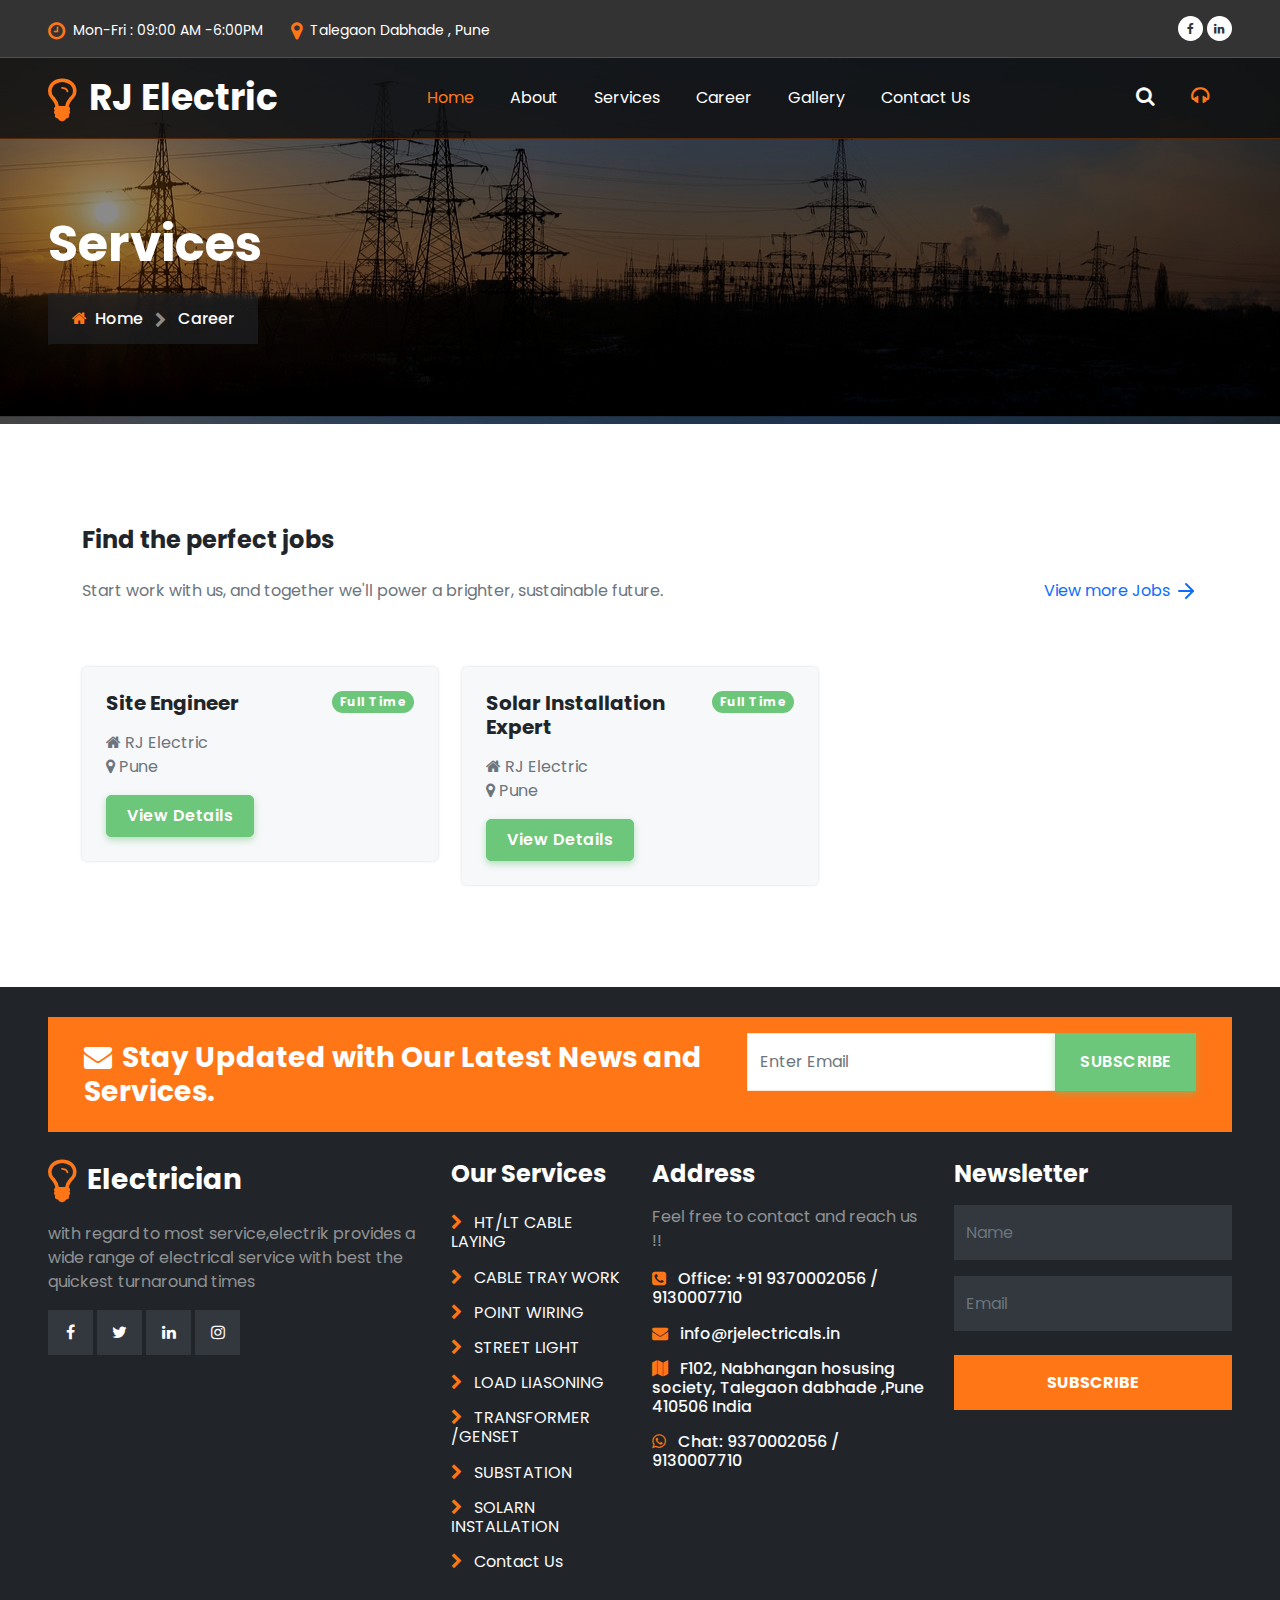
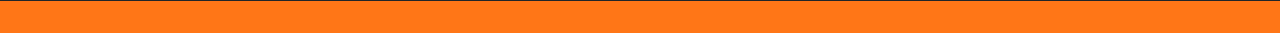
<file: career.html>
<!DOCTYPE html>
<html lang="en">

<head>
	<meta charset="utf-8">
	<meta http-equiv="X-UA-Compatible" content="IE=edge">
	<meta name="viewport" content="width=device-width, initial-scale=1">
	<title>Electrician</title>
	<link href="css/bootstrap.min.css" rel="stylesheet">
	<link href="css/font-awesome.min.css" rel="stylesheet">
	<link href="css/global.css" rel="stylesheet">
	<link href="css/about.css" rel="stylesheet">
	<link rel="stylesheet" href="css/career.css">
	<link href="https://fonts.googleapis.com/css2?family=Poppins&display=swap" rel="stylesheet">
	<script src="js/bootstrap.bundle.min.js"></script>

</head>

<body>
	<div class="main_serv">
		<div class="main_1 bg_backn">
			<section id="top" class="pt-3 pb-3">
				<div class="container-fluid px-5">
					<div class="row top_1">
						<div class="col-md-8">
							<div class="top_1l mt-1">
								<ul class="mb-0 font_14">
									<li class="text-white d-inline-block"><i
											class="fa fa-clock-o me-1 col_oran fs-5 align-middle"></i> Mon-Fri : 09:00
										AM -6:00PM </li>
									<li class="text-white d-inline-block ms-4"><i
											class="fa fa-map-marker me-1 col_oran fs-5 align-middle"></i> Talegaon
										Dabhade , Pune </li>
								</ul>
							</div>
						</div>
						<div class="col-md-4">
							<div class="top_1r text-end">
								<ul class="mb-0">
									<li class="text-white d-inline-block"><a
											class="bg-white d-block rounded-circle text-center col_purp font_12"
											href="https://www.facebook.com/profile.php?id=61563182038769&mibextid=ZbWKwL"><i
												class="fa fa-facebook"></i></a> </li>

									<li class="text-white d-inline-block"><a
											class="bg-white d-block rounded-circle text-center col_purp font_12"
											href="https://www.linkedin.com/company/rj-electric-electrical-contractors/"><i
												class="fa fa-linkedin"></i></a> </li>
								</ul>
							</div>
						</div>
					</div>
				</div>
			</section>
			<section id="header">
				<nav class="navbar navbar-expand-md navbar-light pt-0 pb-0" id="navbar_sticky">
					<div class="container-fluid px-5">
						<a class="text-white navbar-brand fw-bold me-0 p-0" href="index.html"><i
								class="fa fa-lightbulb-o col_oran me-1 font_50 align-middle"></i> RJ Electric</a>
						<button class="navbar-toggler" type="button" data-bs-toggle="collapse"
							data-bs-target="#navbarSupportedContent" aria-controls="navbarSupportedContent"
							aria-expanded="false" aria-label="Toggle navigation">
							<span class="navbar-toggler-icon"></span>
						</button>
						<div class="collapse navbar-collapse" id="navbarSupportedContent">
							<ul class="navbar-nav mb-0 ms-auto">
								<li class="nav-item">
									<a class="nav-link active" aria-current="page" href="index.html">Home</a>
								</li>

								<li class="nav-item">
									<a class="nav-link" href="about.html">About </a>
								</li>

								<li class="nav-item">
									<a class="nav-link" href="services.html">Services </a>
								</li>

								<li class="nav-item">
									<a class="nav-link" href="career.html">Career </a>
								</li>

								<li class="nav-item">
									<a class="nav-link" href="gallery.html">Gallery </a>
								</li>


								<li class="nav-item">
									<a class="nav-link" href="contact.html">Contact Us </a>
								</li>

							</ul>
							<ul class="navbar-nav mb-0 ms-auto">
								<li class="nav-item dropdown">
									<a class="nav-link dropdown-toggle dropdown_search nav_hide fs-5 lh-1" href="#"
										id="navbarDropdown" role="button" data-bs-toggle="dropdown"
										aria-expanded="false">
										<i class="fa fa-search"></i>
									</a>
									<ul class="dropdown-menu drop_2 drop_1 p-3" aria-labelledby="navbarDropdown">
										<li>
											<div class="input-group">
												<input type="text" class="form-control rounded-0"
													placeholder="Search Here">
												<span class="input-group-btn">
													<button class="btn btn-primary bg_oran rounded-0 p-3 px-4 border-0"
														type="button">
														<i class="fa fa-search"></i> </button>
												</span>
											</div>
										</li>
									</ul>
								</li>
								<li class="nav-item">
									<a class="nav-link" href="./index.html"><i
											class="fa fa-headphones  col_oran me-1 fs-5"></i>
									</a>
								</li>

							</ul>
						</div>
					</div>
				</nav>
			</section>
			<section id="center" class="center_o">
				<div class="container-fluid px-5">
					<div class="row center_o1">
						<div class="col-md-12">
							<h1 class="font_50 text-white lh-1">Services</h1>
							<h6 class="d-inline-block text-light p-3 px-4 mb-0 mt-3"><a class="text-light" href="#"><i
										class="fa fa-home me-1 col_oran"></i> Home</a> <span><i
										class="fa fa-chevron-right text-white-50 mx-2 align-middle font_14"></i></span>
								Career</h6>
						</div>
					</div>
				</div>
			</section>
		</div>
	</div>

	<section id="serv_h" class="p_3">
		<link href="https://maxcdn.bootstrapcdn.com/font-awesome/4.7.0/css/font-awesome.min.css" rel="stylesheet" />
		<div class="container mt-5 pt-4">
			<div class="row align-items-end mb-4 pb-2">
				<div class="col-md-8">
					<div class="section-title text-center text-md-start">
						<h4 class="title mb-4">Find the perfect jobs</h4>
						<p class="text-muted mb-0 para-desc">Start work with us, and together we'll power a brighter,
							sustainable future.</p>
					</div>
				</div><!--end col-->

				<div class="col-md-4 mt-4 mt-sm-0 d-none d-md-block">
					<div class="text-center text-md-end">
						<a href="#" class="text-primary">View more Jobs <svg xmlns="http://www.w3.org/2000/svg"
								width="24" height="24" viewBox="0 0 24 24" fill="none" stroke="currentColor"
								stroke-width="2" stroke-linecap="round" stroke-linejoin="round"
								class="feather feather-arrow-right fea icon-sm">
								<line x1="5" y1="12" x2="19" y2="12"></line>
								<polyline points="12 5 19 12 12 19"></polyline>
							</svg></a>
					</div>
				</div><!--end col-->
			</div><!--end row-->

			<div class="row">
				<div class="col-lg-4 col-md-6 col-12 mt-4 pt-2">
					<div class="card border-0 bg-light rounded shadow">
						<div class="card-body p-4">
							<span class="badge rounded-pill bg-primary float-md-end mb-3 mb-sm-0">Full Time</span>
							<h5>Site Engineer</h5>
							<div class="mt-3">
								<span class="text-muted d-block"><i class="fa fa-home" aria-hidden="true"></i> <a
										href="#" target="_blank" class="text-muted">RJ Electric</a></span>
								<span class="text-muted d-block"><i class="fa fa-map-marker" aria-hidden="true"></i>
									Pune </span>
							</div>

							<div class="mt-3">
								<a href="./jobApplication.html" class="btn btn-primary">View Details</a>
							</div>
						</div>
					</div>
				</div><!--end col-->

				<div class="col-lg-4 col-md-6 col-12 mt-4 pt-2">
					<div class="card border-0 bg-light rounded shadow">
						<div class="card-body p-4">
							<span class="badge rounded-pill bg-primary float-md-end mb-3 mb-sm-0">Full Time</span>
							<h5>Solar Installation Expert</h5>
							<div class="mt-3">
								<span class="text-muted d-block"><i class="fa fa-home" aria-hidden="true"></i> <a
										href="#" target="_blank" class="text-muted">RJ Electric</a></span>
								<span class="text-muted d-block"><i class="fa fa-map-marker" aria-hidden="true"></i>
									Pune</span>
							</div>

							<div class="mt-3">
								<a href="./jobApplication.html" class="btn btn-primary">View Details</a>
							</div>
						</div>
					</div>
				</div><!--end col-->


			</div><!--end row-->
		</div>
	</section>

	<br><br><br>

	<section id="footer" class="p_3 bg-dark">
		<div class="container-fluid px-5">
			<div class="row footer_1 mb-4 bg_oran mx-0 p-3 px-4">
				<div class="col-md-7">
					<div class="footer_1l pt-2">
						<h3 class="text-white"><i class="fa fa-envelope me-1"></i> Stay Updated with Our Latest News and
							Services.</h3>
					</div>
				</div>
				<div class="col-md-5">
					<div class="footer_1r">
						<div class="input-group">
							<input type="text" class="form-control rounded-0" placeholder="Enter Email">
							<span class="input-group-btn">
								<button class="btn btn-primary bg-dark rounded-0 p-3 px-4 border-0" type="button">
									SUBSCRIBE </button>
							</span>
						</div>
					</div>
				</div>
			</div>
			<div class="row footer_2 ">
				<div class="col-md-4">
					<div class="footer_2i">
						<h3 class="mb-3"><a class="text-white" href="index.html"><i
									class="fa fa-lightbulb-o col_oran me-1 font_50 align-middle"></i> Electrician</a>
						</h3>
						<p class="text-white-50">with regard to most service,electrik provides a wide range of
							electrical service with best the quickest turnaround times</p>
						<ul class="mb-0">
							<li class="text-white d-inline-block"><a class="d-block  text-center"
									href="https://www.facebook.com/profile.php?id=61563182038769&mibextid=ZbWKwL"><i
										class="fa fa-facebook"></i></a> </li>
							<li class="text-white d-inline-block"><a class="d-block  text-center" href="#"><i
										class="fa fa-twitter"></i></a> </li>
							<li class="text-white d-inline-block"><a class="d-block  text-center"
									href="https://www.linkedin.com/company/rj-electric-electrical-contractors/"><i
										class="fa fa-linkedin"></i></a> </li>
							<li class="text-white d-inline-block"><a class="d-block  text-center " href="#"><i
										class="fa fa-instagram"></i></a> </li>
						</ul>
					</div>
				</div>
				<div class="col-md-2">
					<div class="footer_2i">
						<h4 class="text-white mb-3 mt-1">Our Services</h4>
						<div class="row footer_2ism">
							<h6 class="fw-normal mt-2 col-md-12 col-6"><a class="text-light" href="#"><i
										class="fa fa-chevron-right me-2 col_oran font_12"></i> HT/LT CABLE LAYING</a>
							</h6>
							<h6 class="fw-normal mt-2 col-md-12 col-6"><a class="text-light" href="#"><i
										class="fa fa-chevron-right me-2 col_oran font_12"></i> CABLE TRAY WORK</a></h6>
							<h6 class="fw-normal mt-2 col-md-12 col-6"><a class="text-light" href="#"><i
										class="fa fa-chevron-right me-2 col_oran font_12"></i> POINT WIRING </a></h6>
							<h6 class="fw-normal mt-2 col-md-12 col-6"><a class="text-light" href="#"><i
										class="fa fa-chevron-right me-2 col_oran font_12"></i> STREET LIGHT</a></h6>
							<h6 class="fw-normal mt-2 col-md-12 col-6"><a class="text-light" href="#"><i
										class="fa fa-chevron-right me-2 col_oran font_12"></i> LOAD LIASONING </a></h6>
							<h6 class="fw-normal mt-2 col-md-12 col-6"><a class="text-light" href="#"><i
										class="fa fa-chevron-right me-2 col_oran font_12"></i> TRANSFORMER /GENSET </a>
							</h6>
							<h6 class="fw-normal mt-2 col-md-12 col-6"><a class="text-light" href="#"><i
										class="fa fa-chevron-right me-2 col_oran font_12"></i> SUBSTATION </a></h6>
							<h6 class="fw-normal mt-2 col-md-12 col-6"><a class="text-light" href="#"><i
										class="fa fa-chevron-right me-2 col_oran font_12"></i> SOLARN INSTALLATION</a>
							</h6>
							<h6 class="fw-normal mt-2 col-md-12 col-6 mb-0"><a class="text-light" href="#"><i
										class="fa fa-chevron-right me-2 col_oran font_12"></i> Contact Us</a></h6>
						</div>
					</div>
				</div>
				<div class="col-md-3">
					<div class="footer_2i">
						<h4 class="text-white mb-3 mt-1">Address</h4>
						<p class="text-white-50">Feel free to contact and reach us !!</p>
						<h6 class="text-light"><i class="fa fa-phone-square col_oran me-2"></i> Office: +91 9370002056 /
							9130007710</h6>
						<h6 class="text-light mt-3"><i class="fa fa-envelope col_oran me-2"></i> info@rjelectricals.in
						</h6>
						<h6 class="text-light mt-3"><i class="fa fa-map col_oran me-2"></i> F102, Nabhangan hosusing
							society,
							Talegaon dabhade ,Pune 410506 India</h6>
						<h6 class="text-light mt-3 mb-0"><i class="fa fa-whatsapp col_oran me-2"></i> Chat: 9370002056 /
							9130007710</h6>
					</div>
				</div>
				<div class="col-md-3">
					<div class="footer_2i">
						<h4 class="text-white mb-3 mt-1">Newsletter</h4>
						<input class="form-control text-white  border-0" placeholder="Name" type="text">
						<input class="form-control text-white  mt-3 border-0" placeholder="Email" type="text">
						<h6 class="mb-0 mt-4"><a class="button d-block text-center text-uppercase" href="#">Subscribe
							</a></h6>
					</div>
				</div>
			</div>

		</div>
	</section>


	<section id="footer_b" class="pt-3 pb-3 bg_oran">
		<div class="container-fluid px-5">
			<div class="row footer_b1 text-center">
				<div class="col-md-12">
					<!-- <p class="mb-0 text-white">© 2013 Your Website Name. All Rights Reserved | Design by <a class="fw-bold text-dark" href="http://www.templateonweb.com">TemplateOnWeb</a></p> -->
				</div>
			</div>
		</div>
	</section>

	<script>



		// validation for newsletter subscribe


		const nameInput = document.getElementById('name');
		const emailInput = document.getElementById('email');
		const subscribeBtn = document.getElementById('subscribeBtn');

		// Email validation pattern
		const emailPattern = /^[a-zA-Z0-9._%+-]+@[a-zA-Z0-9.-]+\.[a-zA-Z]{2,}$/;

		// Function to check if both inputs are filled and email is valid
		function validateInputs() {
			const name = nameInput.value.trim();
			const email = emailInput.value.trim();

			// Check if both fields are filled and email is valid
			if (name !== '' && emailPattern.test(email)) {
				subscribeBtn.disabled = false;
			} else {
				subscribeBtn.disabled = true;
			}
		}

		// Add event listeners to check for changes in the input fields
		nameInput.addEventListener('input', validateInputs);
		emailInput.addEventListener('input', validateInputs);

		// Add event listener for the button click
		subscribeBtn.addEventListener('click', function () {
			// Redirect to index.html if the button is clicked
			window.location.href = './index.html';
		});

	</script>

</body>


</html>
</file>
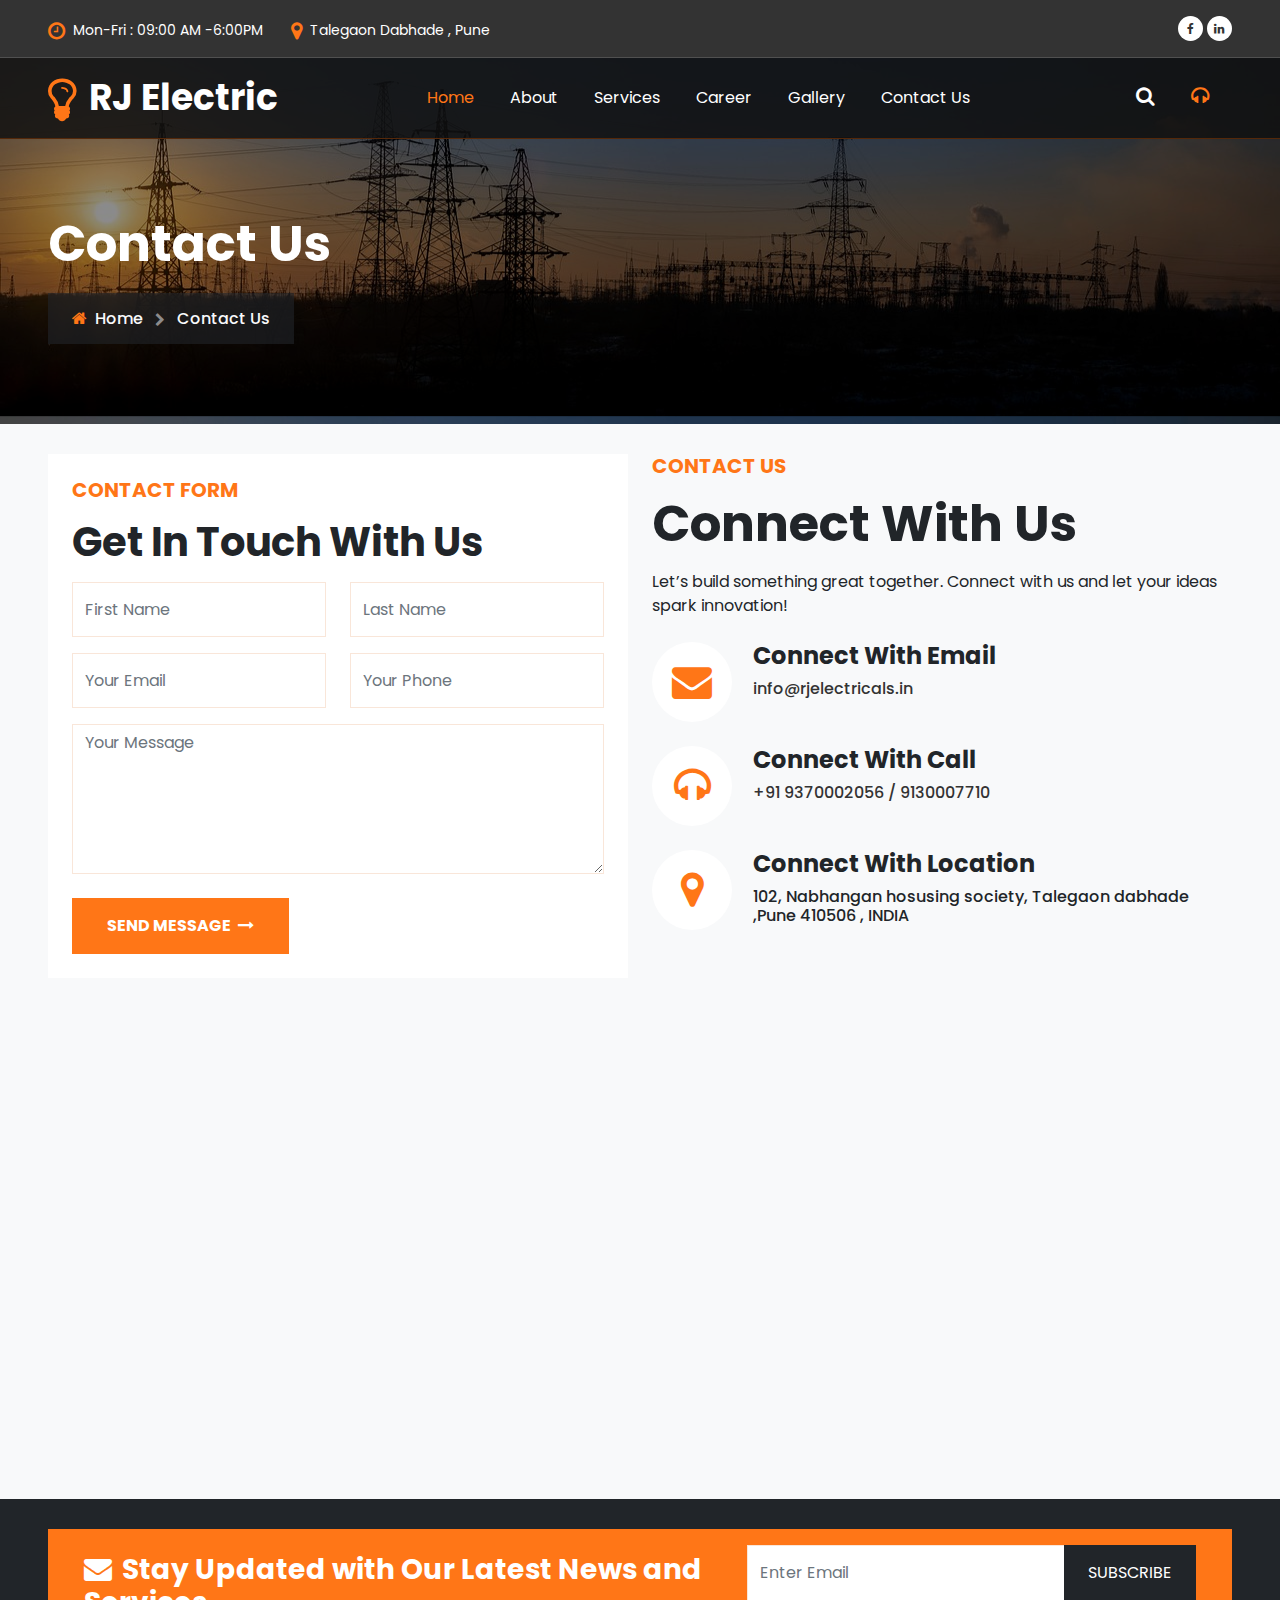
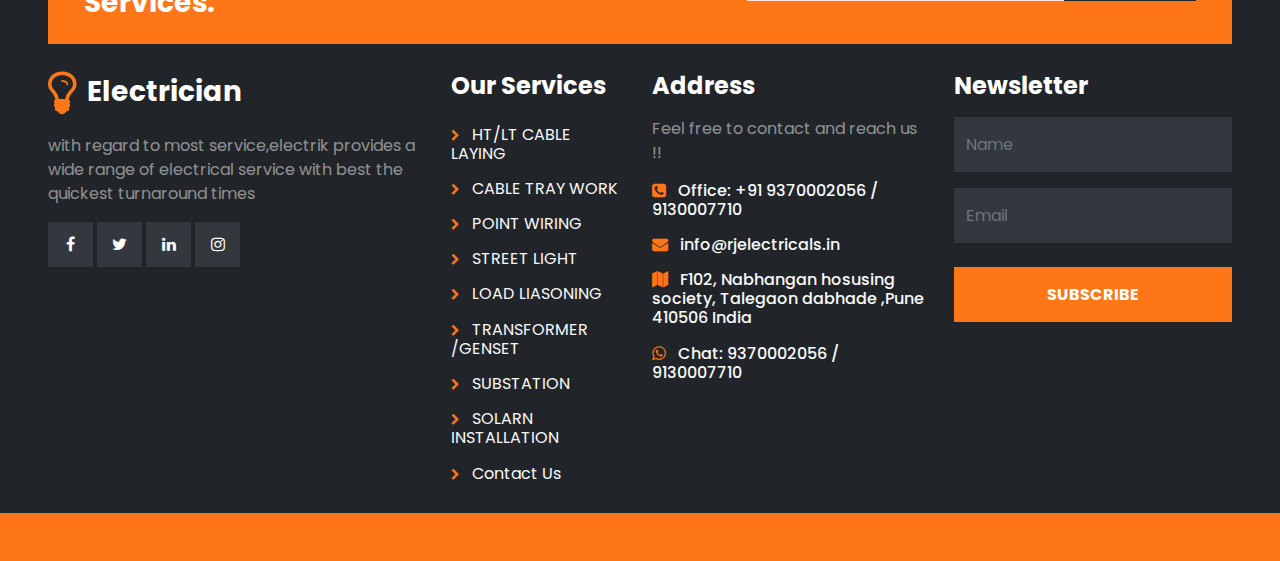
<file: contact.html>
<!DOCTYPE html>
<html lang="en">

<head>
	<meta charset="utf-8">
	<meta http-equiv="X-UA-Compatible" content="IE=edge">
	<meta name="viewport" content="width=device-width, initial-scale=1">
	<title>Electrician</title>
	<link href="css/bootstrap.min.css" rel="stylesheet">
	<link href="css/font-awesome.min.css" rel="stylesheet">
	<link href="css/global.css" rel="stylesheet">
	<link href="css/blog.css" rel="stylesheet">
	<link href="https://fonts.googleapis.com/css2?family=Poppins&display=swap" rel="stylesheet">
	<script src="js/bootstrap.bundle.min.js"></script>

</head>

<body>
	<div class="main_cont">
		<div class="main_1 bg_backn">
			<section id="top" class="pt-3 pb-3">
				<div class="container-fluid px-5">
					<div class="row top_1">
						<div class="col-md-8">
							<div class="top_1l mt-1">
								<ul class="mb-0 font_14">
									<li class="text-white d-inline-block"><i
											class="fa fa-clock-o me-1 col_oran fs-5 align-middle"></i> Mon-Fri : 09:00
										AM -6:00PM </li>
									<li class="text-white d-inline-block ms-4"><i
											class="fa fa-map-marker me-1 col_oran fs-5 align-middle"></i> Talegaon
										Dabhade , Pune </li>
								</ul>
							</div>
						</div>
						<div class="col-md-4">
							<div class="top_1r text-end">
								<ul class="mb-0">
									<li class="text-white d-inline-block"><a
											class="bg-white d-block rounded-circle text-center col_purp font_12"
											href="https://www.facebook.com/profile.php?id=61563182038769&mibextid=ZbWKwL"><i
												class="fa fa-facebook"></i></a> </li>

									<li class="text-white d-inline-block"><a
											class="bg-white d-block rounded-circle text-center col_purp font_12"
											href="https://www.linkedin.com/company/rj-electric-electrical-contractors/"><i
												class="fa fa-linkedin"></i></a> </li>
								</ul>
							</div>
						</div>
					</div>
				</div>
			</section>
			<section id="header">
				<nav class="navbar navbar-expand-md navbar-light pt-0 pb-0" id="navbar_sticky">
					<div class="container-fluid px-5">
						<a class="text-white navbar-brand fw-bold me-0 p-0" href="index.html"><i
								class="fa fa-lightbulb-o col_oran me-1 font_50 align-middle"></i> RJ Electric</a>
						<button class="navbar-toggler" type="button" data-bs-toggle="collapse"
							data-bs-target="#navbarSupportedContent" aria-controls="navbarSupportedContent"
							aria-expanded="false" aria-label="Toggle navigation">
							<span class="navbar-toggler-icon"></span>
						</button>
						<div class="collapse navbar-collapse" id="navbarSupportedContent">
							<ul class="navbar-nav mb-0 ms-auto">
								<li class="nav-item">
									<a class="nav-link active" aria-current="page" href="index.html">Home</a>
								</li>

								<li class="nav-item">
									<a class="nav-link" href="about.html">About </a>
								</li>

								<li class="nav-item">
									<a class="nav-link" href="services.html">Services </a>
								</li>

								<li class="nav-item">
									<a class="nav-link" href="career.html">Career </a>
								</li>

								<li class="nav-item">
									<a class="nav-link" href="gallery.html">Gallery </a>
								</li>


								<li class="nav-item">
									<a class="nav-link" href="contact.html">Contact Us </a>
								</li>

							</ul>
							<ul class="navbar-nav mb-0 ms-auto">
								<li class="nav-item dropdown">
									<a class="nav-link dropdown-toggle dropdown_search nav_hide fs-5 lh-1" href="#"
										id="navbarDropdown" role="button" data-bs-toggle="dropdown"
										aria-expanded="false">
										<i class="fa fa-search"></i>
									</a>
									<ul class="dropdown-menu drop_2 drop_1 p-3" aria-labelledby="navbarDropdown">
										<li>
											<div class="input-group">
												<input type="text" class="form-control rounded-0"
													placeholder="Search Here">
												<span class="input-group-btn">
													<button class="btn btn-primary bg_oran rounded-0 p-3 px-4 border-0"
														type="button">
														<i class="fa fa-search"></i> </button>
												</span>
											</div>
										</li>
									</ul>
								</li>
								<li class="nav-item">
									<a class="nav-link" href="./index.html"><i
											class="fa fa-headphones  col_oran me-1 fs-5"></i>
									</a>
								</li>

							</ul>
						</div>
					</div>
				</nav>
			</section>
			<section id="center" class="center_o">
				<div class="container-fluid px-5">
					<div class="row center_o1">
						<div class="col-md-12">
							<h1 class="font_50 text-white lh-1">Contact Us</h1>
							<h6 class="d-inline-block text-light p-3 px-4 mb-0 mt-3"><a class="text-light" href="#"><i
										class="fa fa-home me-1 col_oran"></i> Home</a> <span><i
										class="fa fa-chevron-right text-white-50 mx-2 align-middle font_14"></i></span>
								Contact Us</h6>
						</div>
					</div>
				</div>
			</section>
		</div>
	</div>

	<section id="contact" class="p_3 bg-light">
		<div class="container-fluid px-5">
			<div class="contact_1 row">
				<div class="col-md-6">
					<div class="contact_1l">
						<div class="visit_1l p-4 bg-white">
							<h5 class="col_oran"> CONTACT FORM</h5>
							<h1 class="mb-0 mt-3 mb-3">Get In Touch With Us</h1>
							<div class="visit_1li row mt-3">
								<div class="col-md-6">
									<div class="visit_1lil">
										<input class="form-control" placeholder="First Name" type="text">
									</div>
								</div>
								<div class="col-md-6">
									<div class="visit_1lil">
										<input class="form-control" placeholder="Last Name" type="text">
									</div>
								</div>
							</div>
							<div class="visit_1li row mt-3">
								<div class="col-md-6">
									<div class="visit_1lil">
										<input class="form-control" placeholder="Your Email" type="text">
									</div>
								</div>
								<div class="col-md-6">
									<div class="visit_1lil">
										<input class="form-control" placeholder="Your Phone" type="text">
									</div>
								</div>
							</div>
							<textarea placeholder="Your Message" class="form-control form_text mt-3"></textarea>
							<h6 class="mb-0 mt-4"><a class="button_1" href="#">SEND MESSAGE <i
										class="fa fa-long-arrow-right ms-1"></i></a></h6>
						</div>
					</div>
				</div>
				<div class="col-md-6">
					<div class="contact_1r">
						<h5 class="col_oran"> CONTACT US</h5>
						<h1 class="mb-0 mt-3 font_50">Connect With Us</h1>
						<p class="mt-3 mb-4">Let’s build something great together. Connect with us and let your ideas
							spark innovation!</p>
						<div class="about_pg1li row">
							<div class="col-md-2">
								<div class="about_pg1lil">
									<span class="col_oran fs-1 bg-white text-center rounded-circle d-inline-block"><i
											class="fa fa-envelope"></i></span>
								</div>
							</div>
							<div class="col-md-10">
								<div class="about_pg1lir">
									<h4>Connect With Email</h4>
									<h6 class="mb-0"><a href="#">info@rjelectricals.in
										</a></h6>
								</div>
							</div>
						</div>
						<div class="about_pg1li row mt-4">
							<div class="col-md-2">
								<div class="about_pg1lil">
									<span class="col_oran fs-1 bg-white text-center rounded-circle d-inline-block"><i
											class="fa fa-headphones"></i></span>
								</div>
							</div>
							<div class="col-md-10">
								<div class="about_pg1lir">
									<h4>Connect With Call</h4>
									<h6 class="mb-0"><a href="#"> +91 9370002056 / 9130007710
										</a></h6>
								</div>
							</div>
						</div>
						<div class="about_pg1li row mt-4">
							<div class="col-md-2">
								<div class="about_pg1lil">
									<span class="col_oran fs-1 bg-white text-center rounded-circle d-inline-block"><i
											class="fa fa-map-marker"></i></span>
								</div>
							</div>
							<div class="col-md-10">
								<div class="about_pg1lir">
									<h4>Connect With Location</h4>
									<h6 class="mb-0">102, Nabhangan hosusing society,
										Talegaon dabhade ,Pune 410506 , INDIA</h6>
								</div>
							</div>
						</div>
					</div>
				</div>
			</div>
			<div class="row contact_2 mt-4">
				<div class="col-md-12">
					<iframe height="460" style="border:0; width:100%;" allowfullscreen=""
						src="https://maps.google.com/maps?width=720&amp;height=600&amp;hl=en&amp;q=%20Talegaon%20dabhade%20,Pune%20410506+(My%20Business%20Name)&amp;t=&amp;z=14&amp;ie=UTF8&amp;iwloc=B&amp;output=embed"><a
							href="https://www.gps.ie/">F102, Nabhangan hosusing society,
							Talegaon dabhade ,Pune 410506</a></iframe>
				</div>
			</div>
		</div>
		</div>
	</section>

	<section id="footer" class="p_3 bg-dark">
		<div class="container-fluid px-5">
			<div class="row footer_1 mb-4 bg_oran mx-0 p-3 px-4">
				<div class="col-md-7">
					<div class="footer_1l pt-2">
						<h3 class="text-white"><i class="fa fa-envelope me-1"></i> Stay Updated with Our Latest News and
							Services.</h3>
					</div>
				</div>
				<div class="col-md-5">
					<div class="footer_1r">
						<div class="input-group">
							<input type="text" class="form-control rounded-0" placeholder="Enter Email">
							<span class="input-group-btn">
								<button class="btn btn-primary bg-dark rounded-0 p-3 px-4 border-0" type="button">
									SUBSCRIBE </button>
							</span>
						</div>
					</div>
				</div>
			</div>
			<div class="row footer_2 ">
				<div class="col-md-4">
					<div class="footer_2i">
						<h3 class="mb-3"><a class="text-white" href="index.html"><i
									class="fa fa-lightbulb-o col_oran me-1 font_50 align-middle"></i> Electrician</a>
						</h3>
						<p class="text-white-50">with regard to most service,electrik provides a wide range of
							electrical service with best the quickest turnaround times</p>
						<ul class="mb-0">
							<li class="text-white d-inline-block"><a class="d-block  text-center"
									href="https://www.facebook.com/profile.php?id=61563182038769&mibextid=ZbWKwL"><i
										class="fa fa-facebook"></i></a> </li>
							<li class="text-white d-inline-block"><a class="d-block  text-center" href="#"><i
										class="fa fa-twitter"></i></a> </li>
							<li class="text-white d-inline-block"><a class="d-block  text-center"
									href="https://www.linkedin.com/company/rj-electric-electrical-contractors/"><i
										class="fa fa-linkedin"></i></a> </li>
							<li class="text-white d-inline-block"><a class="d-block  text-center " href="#"><i
										class="fa fa-instagram"></i></a> </li>
						</ul>
					</div>
				</div>
				<div class="col-md-2">
					<div class="footer_2i">
						<h4 class="text-white mb-3 mt-1">Our Services</h4>
						<div class="row footer_2ism">
							<h6 class="fw-normal mt-2 col-md-12 col-6"><a class="text-light" href="#"><i
										class="fa fa-chevron-right me-2 col_oran font_12"></i> HT/LT CABLE LAYING</a>
							</h6>
							<h6 class="fw-normal mt-2 col-md-12 col-6"><a class="text-light" href="#"><i
										class="fa fa-chevron-right me-2 col_oran font_12"></i> CABLE TRAY WORK</a></h6>
							<h6 class="fw-normal mt-2 col-md-12 col-6"><a class="text-light" href="#"><i
										class="fa fa-chevron-right me-2 col_oran font_12"></i> POINT WIRING </a></h6>
							<h6 class="fw-normal mt-2 col-md-12 col-6"><a class="text-light" href="#"><i
										class="fa fa-chevron-right me-2 col_oran font_12"></i> STREET LIGHT</a></h6>
							<h6 class="fw-normal mt-2 col-md-12 col-6"><a class="text-light" href="#"><i
										class="fa fa-chevron-right me-2 col_oran font_12"></i> LOAD LIASONING </a></h6>
							<h6 class="fw-normal mt-2 col-md-12 col-6"><a class="text-light" href="#"><i
										class="fa fa-chevron-right me-2 col_oran font_12"></i> TRANSFORMER /GENSET </a>
							</h6>
							<h6 class="fw-normal mt-2 col-md-12 col-6"><a class="text-light" href="#"><i
										class="fa fa-chevron-right me-2 col_oran font_12"></i> SUBSTATION </a></h6>
							<h6 class="fw-normal mt-2 col-md-12 col-6"><a class="text-light" href="#"><i
										class="fa fa-chevron-right me-2 col_oran font_12"></i> SOLARN INSTALLATION</a>
							</h6>
							<h6 class="fw-normal mt-2 col-md-12 col-6 mb-0"><a class="text-light" href="#"><i
										class="fa fa-chevron-right me-2 col_oran font_12"></i> Contact Us</a></h6>
						</div>
					</div>
				</div>
				<div class="col-md-3">
					<div class="footer_2i">
						<h4 class="text-white mb-3 mt-1">Address</h4>
						<p class="text-white-50">Feel free to contact and reach us !!</p>
						<h6 class="text-light"><i class="fa fa-phone-square col_oran me-2"></i> Office: +91 9370002056 /
							9130007710</h6>
						<h6 class="text-light mt-3"><i class="fa fa-envelope col_oran me-2"></i> info@rjelectricals.in
						</h6>
						<h6 class="text-light mt-3"><i class="fa fa-map col_oran me-2"></i> F102, Nabhangan hosusing
							society,
							Talegaon dabhade ,Pune 410506 India</h6>
						<h6 class="text-light mt-3 mb-0"><i class="fa fa-whatsapp col_oran me-2"></i> Chat: 9370002056 /
							9130007710</h6>
					</div>
				</div>
				<div class="col-md-3">
					<div class="footer_2i">
						<h4 class="text-white mb-3 mt-1">Newsletter</h4>
						<input class="form-control text-white  border-0" placeholder="Name" type="text">
						<input class="form-control text-white  mt-3 border-0" placeholder="Email" type="text">
						<h6 class="mb-0 mt-4"><a class="button d-block text-center text-uppercase" href="#">Subscribe
							</a></h6>
					</div>
				</div>
			</div>

		</div>
	</section>


	<section id="footer_b" class="pt-3 pb-3 bg_oran">
		<div class="container-fluid px-5">
			<div class="row footer_b1 text-center">
				<div class="col-md-12">
					<P></P>
				</div>
			</div>
		</div>
	</section>

	<script>
		window.onscroll = function () { myFunction() };
		var navbar_sticky = document.getElementById("navbar_sticky");
		var sticky = navbar_sticky.offsetTop;
		var navbar_height = document.querySelector('.navbar').offsetHeight;
		function myFunction() {
			if (window.pageYOffset >= sticky + navbar_height) {
				navbar_sticky.classList.add("sticky")
				document.body.style.paddingTop = navbar_height + 'px';
			} else {
				navbar_sticky.classList.remove("sticky");
				document.body.style.paddingTop = '0'
			}
		}



		// validation for newsletter subscribe

		const nameInput = document.getElementById('name');
		const emailInput = document.getElementById('email');
		const subscribeBtn = document.getElementById('subscribeBtn');

		// Email validation pattern
		const emailPattern = /^[a-zA-Z0-9._%+-]+@[a-zA-Z0-9.-]+\.[a-zA-Z]{2,}$/;

		// Function to check if both inputs are filled and email is valid
		function validateInputs() {
			const name = nameInput.value.trim();
			const email = emailInput.value.trim();

			// Check if both fields are filled and email is valid
			if (name !== '' && emailPattern.test(email)) {
				subscribeBtn.disabled = false;
			} else {
				subscribeBtn.disabled = true;
			}
		}

		// Add event listeners to check for changes in the input fields
		nameInput.addEventListener('input', validateInputs);
		emailInput.addEventListener('input', validateInputs);

		// Add event listener for the button click
		subscribeBtn.addEventListener('click', function () {
			// Redirect to index.html if the button is clicked
			window.location.href = './index.html';
		});


	</script>

</body>


</html>
</file>
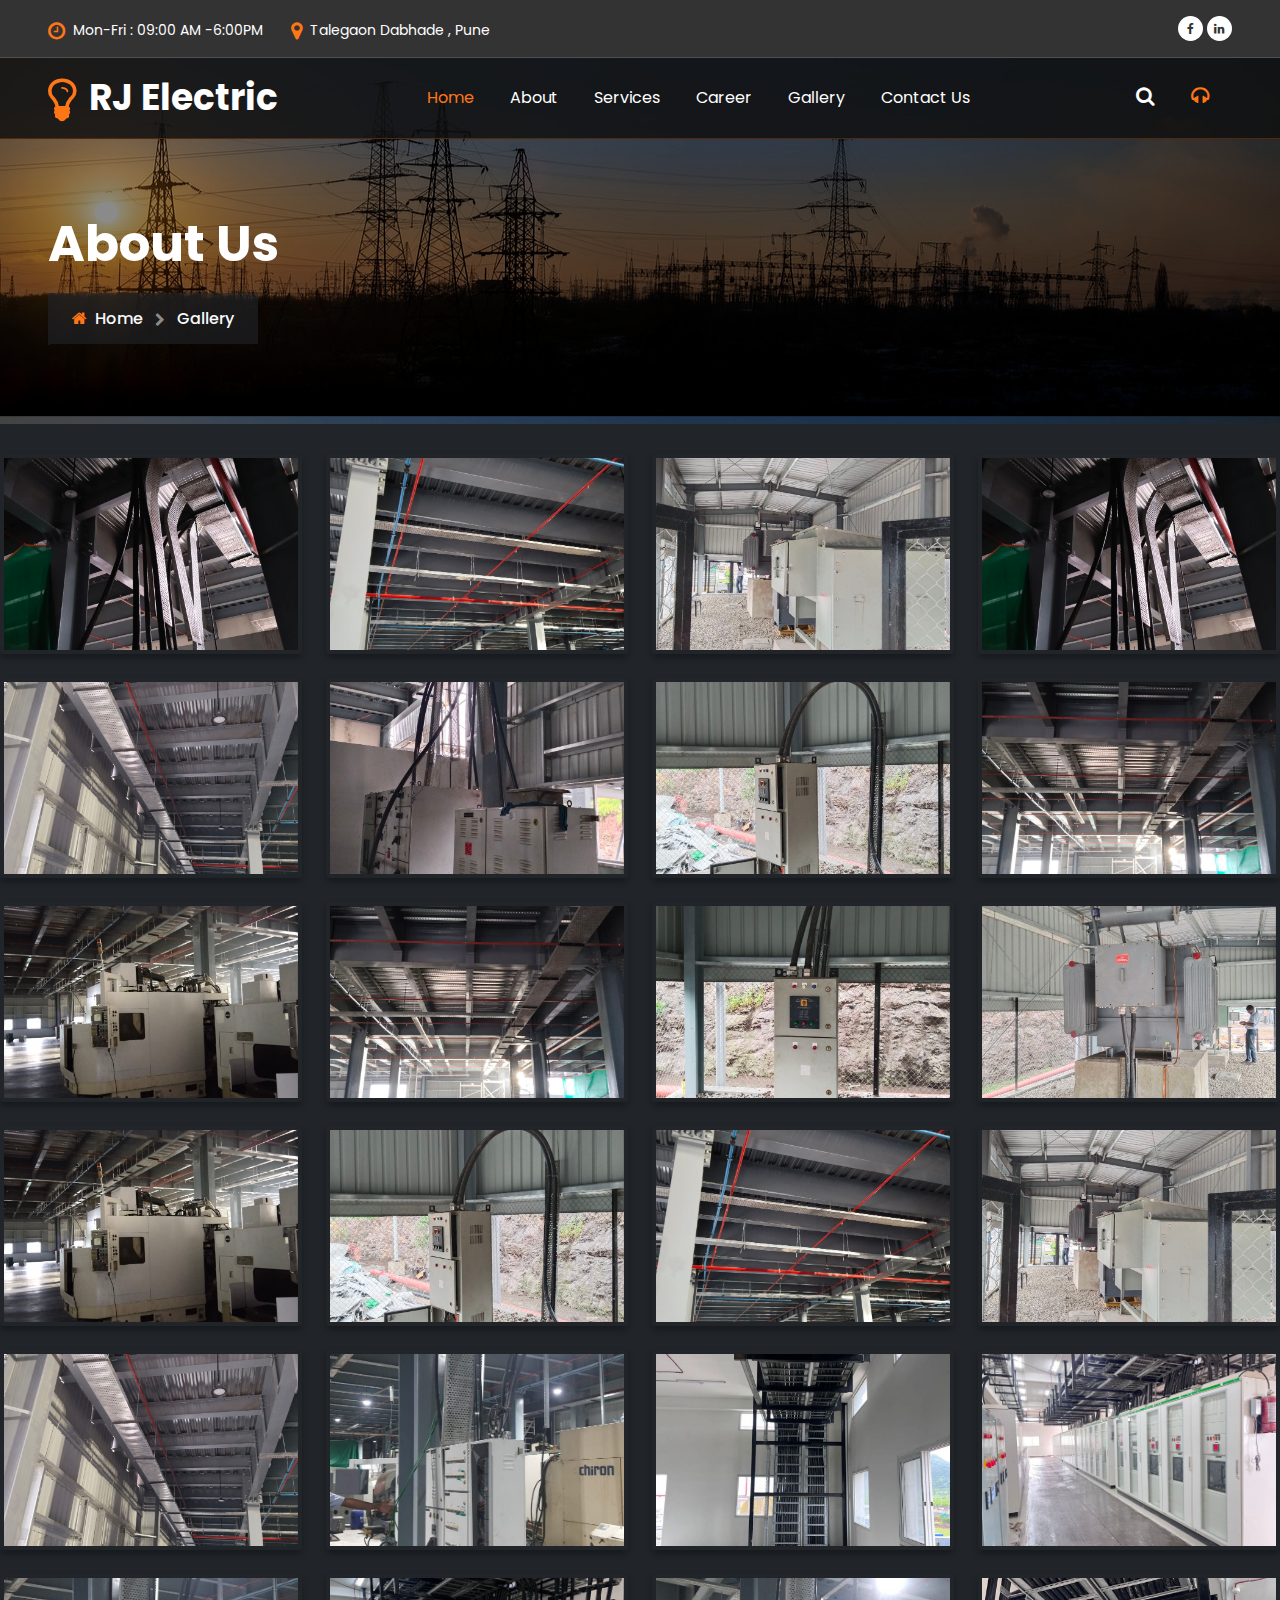
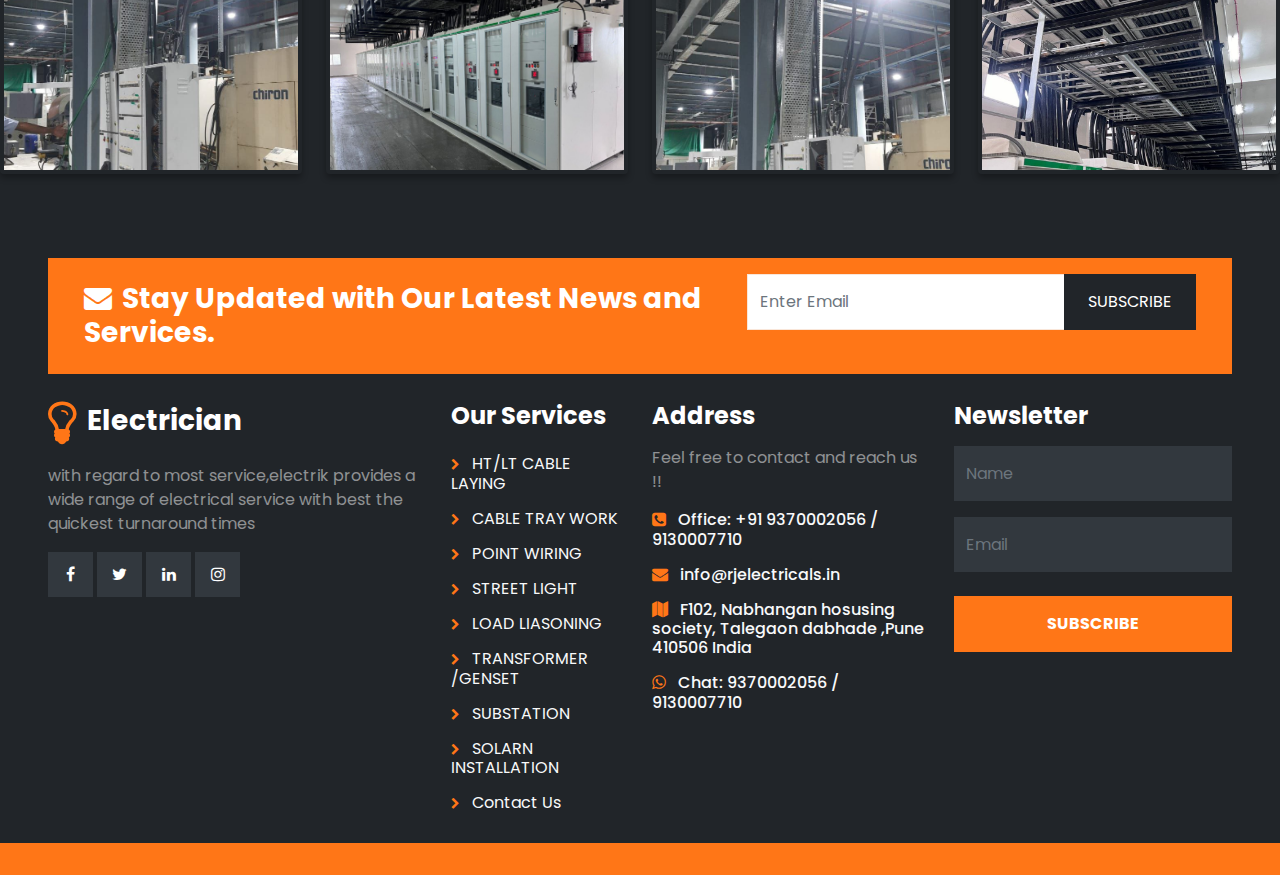
<file: gallery.html>
<!DOCTYPE html>
<html lang="en">
<head>
	<meta charset="utf-8">
	<meta http-equiv="X-UA-Compatible" content="IE=edge">
	<meta name="viewport" content="width=device-width, initial-scale=1">
	<title>Electrician</title>
	<link href="css/bootstrap.min.css" rel="stylesheet" >
	<link href="css/font-awesome.min.css" rel="stylesheet" >
	<link href="css/global.css" rel="stylesheet">
	<link href="css/about.css" rel="stylesheet">
	<link rel="stylesheet" href="./css/gallery.css">
	<link href="https://fonts.googleapis.com/css2?family=Poppins&display=swap" rel="stylesheet">
	<script src="js/bootstrap.bundle.min.js"></script>

</head>
<body>
<div class="main_about">
<div class="main_1 bg_backn">
	<section id="top" class="pt-3 pb-3">
		<div class="container-fluid px-5">
			<div class="row top_1">
				<div class="col-md-8">
					<div class="top_1l mt-1">
						<ul class="mb-0 font_14">
							<li class="text-white d-inline-block"><i
									class="fa fa-clock-o me-1 col_oran fs-5 align-middle"></i> Mon-Fri : 09:00
								AM -6:00PM </li>
							<li class="text-white d-inline-block ms-4"><i
									class="fa fa-map-marker me-1 col_oran fs-5 align-middle"></i> Talegaon
								Dabhade , Pune </li>
						</ul>
					</div>
				</div>
				<div class="col-md-4">
					<div class="top_1r text-end">
						<ul class="mb-0">
							<li class="text-white d-inline-block"><a
									class="bg-white d-block rounded-circle text-center col_purp font_12"
									href="https://www.facebook.com/profile.php?id=61563182038769&mibextid=ZbWKwL"><i class="fa fa-facebook"></i></a> </li>
							
							<li class="text-white d-inline-block"><a
									class="bg-white d-block rounded-circle text-center col_purp font_12"
									href="https://www.linkedin.com/company/rj-electric-electrical-contractors/"><i class="fa fa-linkedin"></i></a> </li>
							</ul>
					</div>
				</div>
			</div>
		</div>
	</section>
	<section id="header">
		<nav class="navbar navbar-expand-md navbar-light pt-0 pb-0" id="navbar_sticky">
			<div class="container-fluid px-5">
				<a class="text-white navbar-brand fw-bold me-0 p-0" href="index.html"><i
						class="fa fa-lightbulb-o col_oran me-1 font_50 align-middle"></i> RJ Electric</a>
				<button class="navbar-toggler" type="button" data-bs-toggle="collapse"
					data-bs-target="#navbarSupportedContent" aria-controls="navbarSupportedContent"
					aria-expanded="false" aria-label="Toggle navigation">
					<span class="navbar-toggler-icon"></span>
				</button>
				<div class="collapse navbar-collapse" id="navbarSupportedContent">
					<ul class="navbar-nav mb-0 ms-auto">
						<li class="nav-item">
							<a class="nav-link active" aria-current="page" href="index.html">Home</a>
						</li>

						<li class="nav-item">
							<a class="nav-link" href="about.html">About </a>
						</li>

						<li class="nav-item">
							<a class="nav-link" href="services.html">Services </a>
						</li>

						<li class="nav-item">
							<a class="nav-link" href="career.html">Career </a>
						</li>

						<li class="nav-item">
							<a class="nav-link" href="gallery.html">Gallery </a>
						</li>


						<li class="nav-item">
							<a class="nav-link" href="contact.html">Contact Us </a>
						</li>

					</ul>
					<ul class="navbar-nav mb-0 ms-auto">
						<li class="nav-item dropdown">
							<a class="nav-link dropdown-toggle dropdown_search nav_hide fs-5 lh-1" href="#"
								id="navbarDropdown" role="button" data-bs-toggle="dropdown"
								aria-expanded="false">
								<i class="fa fa-search"></i>
							</a>
							<ul class="dropdown-menu drop_2 drop_1 p-3" aria-labelledby="navbarDropdown">
								<li>
									<div class="input-group">
										<input type="text" class="form-control rounded-0"
											placeholder="Search Here">
										<span class="input-group-btn">
											<button class="btn btn-primary bg_oran rounded-0 p-3 px-4 border-0"
												type="button">
												<i class="fa fa-search"></i> </button>
										</span>
									</div>
								</li>
							</ul>
						</li>
						<li class="nav-item">
							<a class="nav-link" href="./index.html"><i class="fa fa-headphones  col_oran me-1 fs-5"></i>
								</a>
						</li>

					</ul>
				</div>
			</div>
		</nav>
	</section>
<section id="center" class="center_o">
 <div class="container-fluid px-5">
   <div class="row center_o1">
      <div class="col-md-12">
	   <h1 class="font_50 text-white lh-1">About Us</h1>
	   <h6 class="d-inline-block text-light p-3 px-4 mb-0 mt-3"><a class="text-light" href="#"><i class="fa fa-home me-1 col_oran"></i> Home</a> <span><i class="fa fa-chevron-right text-white-50 mx-2 align-middle font_14"></i></span> Gallery</h6>
	  </div>
   </div>
 </div>
</section>
</div>
</div>

<!-- Gallery -->
<section id="contact_h" class="p_3 bg-dark">
	<div class="row">
	  <!-- First Column -->
	  <div class="col-lg-4 col-md-12 mb-4 mb-lg-0">
		<img src="./Gallery Photos/7.jpg" class="w-100 shadow-1-strong rounded mb-4" alt="Boat on Calm Water" />
		<img src="./Gallery Photos/6.jpg" class="w-100 shadow-1-strong rounded mb-4" alt="Wintry Mountain Landscape" />
	  </div>
  
	  <!-- Second Column -->
	  <div class="col-lg-4 col-md-12 mb-4 mb-lg-0">
		<img src="./Gallery Photos/5.jpg" class="w-100 shadow-1-strong rounded mb-4" alt="Mountains in the Clouds" />
		<img src="./Gallery Photos/4.jpg" class="w-100 shadow-1-strong rounded mb-4" alt="Boat on Calm Water" />
	  </div>
  
	  <!-- Third Column -->
	  <div class="col-lg-4 col-md-12 mb-4 mb-lg-0">
		<img src="./Gallery Photos/3.jpg" class="w-100 shadow-1-strong rounded mb-4" alt="Waves at Sea" />
		<img src="./Gallery Photos/1.jpg" class="w-100 shadow-1-strong rounded mb-4" alt="Yosemite National Park" />
	  </div>
  
	  <!-- Fourth Column -->
	  <div class="col-lg-4 col-md-12 mb-4 mb-lg-0">
		<img src="./Gallery Photos/7.jpg" class="w-100 shadow-1-strong rounded mb-4" alt="Yosemite National Park" />
		<img src="./Gallery Photos/8.jpg" class="w-100 shadow-1-strong rounded mb-4" alt="Yosemite National Park" />
	  </div>
  
	  <!-- Fifth Column -->
	  <div class="col-lg-4 col-md-12 mb-4 mb-lg-0">
		<img src="./Gallery Photos/9.jpg" class="w-100 shadow-1-strong rounded mb-4" alt="Yosemite National Park" />
		<img src="./Gallery Photos/10.jpg" class="w-100 shadow-1-strong rounded mb-4" alt="Yosemite National Park" />
	  </div>
  
	  <!-- Sixth Column -->
	  <div class="col-lg-4 col-md-12 mb-4 mb-lg-0">
		<img src="./Gallery Photos/11.jpg" class="w-100 shadow-1-strong rounded mb-4" alt="Yosemite National Park" />
		<img src="./Gallery Photos/12.jpg" class="w-100 shadow-1-strong rounded mb-4" alt="Yosemite National Park" />
	  </div>
  
	  <!-- Seventh Column -->
	  <div class="col-lg-4 col-md-12 mb-4 mb-lg-0">
		<img src="./Gallery Photos/13.jpg" class="w-100 shadow-1-strong rounded mb-4" alt="Yosemite National Park" />
		<img src="./Gallery Photos/14.jpg" class="w-100 shadow-1-strong rounded mb-4" alt="Yosemite National Park" />
	  </div>
  
	  <!-- Eighth Column -->
	  <div class="col-lg-4 col-md-12 mb-4 mb-lg-0">
		<img src="./Gallery Photos/15.jpg" class="w-100 shadow-1-strong rounded mb-4" alt="Yosemite National Park" />
		<img src="./Gallery Photos/16.jpg" class="w-100 shadow-1-strong rounded mb-4" alt="Yosemite National Park" />
	  </div>
  
	  <!-- Ninth Column -->
	  <div class="col-lg-4 col-md-12 mb-4 mb-lg-0">
		<img src="./Gallery Photos/17.jpg" class="w-100 shadow-1-strong rounded mb-4" alt="Yosemite National Park" />
		<img src="./Gallery Photos/18.jpg" class="w-100 shadow-1-strong rounded mb-4" alt="Yosemite National Park" />
	  </div>
  
	  <!-- Tenth Column -->
	  <div class="col-lg-4 col-md-12 mb-4 mb-lg-0">
		<img src="./Gallery Photos/19.jpg" class="w-100 shadow-1-strong rounded mb-4" alt="Yosemite National Park" />
		<img src="./Gallery Photos/20.jpg" class="w-100 shadow-1-strong rounded mb-4" alt="Yosemite National Park" />
	  </div>
  
	  <!-- Eleventh Column -->
	  <div class="col-lg-4 col-md-12 mb-4 mb-lg-0">
		<img src="./Gallery Photos/21.jpg" class="w-100 shadow-1-strong rounded mb-4" alt="Yosemite National Park" />
		<img src="./Gallery Photos/22.jpg" class="w-100 shadow-1-strong rounded mb-4" alt="Yosemite National Park" />
	  </div>
  
	  <!-- Twelfth Column -->
	  <div class="col-lg-4 col-md-12 mb-4 mb-lg-0">
		<img src="./Gallery Photos/23.jpg" class="w-100 shadow-1-strong rounded mb-4" alt="Yosemite National Park" />
		<img src="./Gallery Photos/24.jpg" class="w-100 shadow-1-strong rounded mb-4" alt="Yosemite National Park" />
	  </div>
	</div>
  </section>
  
<!-- Gallery -->

<!-- Footer -->
<section id="footer" class="p_3 bg-dark">
	<div class="container-fluid px-5">
	 <div class="row footer_1 mb-4 bg_oran mx-0 p-3 px-4">
	   <div class="col-md-7">
		 <div class="footer_1l pt-2">
		  <h3 class="text-white"><i class="fa fa-envelope me-1"></i> Stay Updated with Our Latest News and Services.</h3>
		 </div>
	   </div>
	   <div class="col-md-5">
		 <div class="footer_1r">
		   <div class="input-group">
					<input type="text" class="form-control rounded-0" placeholder="Enter Email">
					<span class="input-group-btn">
						<button class="btn btn-primary bg-dark rounded-0 p-3 px-4 border-0" type="button">
							SUBSCRIBE </button>
					</span>
			</div>
		 </div>
	   </div>
	 </div>
	 <div class="row footer_2 ">
	   <div class="col-md-4">
		 <div class="footer_2i">
		  <h3 class="mb-3"><a class="text-white" href="index.html"><i class="fa fa-lightbulb-o col_oran me-1 font_50 align-middle"></i> Electrician</a></h3>
		  <p class="text-white-50">with regard to most service,electrik provides a wide range of electrical service with best the quickest turnaround times</p>
		  <ul class="mb-0">
			<li class="text-white d-inline-block"><a class="d-block  text-center" href="https://www.facebook.com/profile.php?id=61563182038769&mibextid=ZbWKwL"><i class="fa fa-facebook"></i></a>  </li>
			<li class="text-white d-inline-block"><a class="d-block  text-center" href="#"><i class="fa fa-twitter"></i></a>  </li>
			<li class="text-white d-inline-block"><a class="d-block  text-center" href="https://www.linkedin.com/company/rj-electric-electrical-contractors/"><i class="fa fa-linkedin"></i></a>  </li>
			<li class="text-white d-inline-block"><a class="d-block  text-center " href="#"><i class="fa fa-instagram"></i></a>  </li>
		</ul>
		 </div>
	   </div>
	   <div class="col-md-2">
		 <div class="footer_2i">
		  <h4 class="text-white mb-3 mt-1">Our Services</h4>
		 <div class="row footer_2ism">
		 <h6 class="fw-normal mt-2 col-md-12 col-6"><a class="text-light" href="#"><i class="fa fa-chevron-right me-2 col_oran font_12"></i> HT/LT CABLE LAYING</a></h6>
		 <h6 class="fw-normal mt-2 col-md-12 col-6"><a class="text-light" href="#"><i class="fa fa-chevron-right me-2 col_oran font_12"></i> CABLE TRAY WORK</a></h6>
		 <h6 class="fw-normal mt-2 col-md-12 col-6"><a class="text-light" href="#"><i class="fa fa-chevron-right me-2 col_oran font_12"></i> POINT WIRING </a></h6>
		 <h6 class="fw-normal mt-2 col-md-12 col-6"><a class="text-light" href="#"><i class="fa fa-chevron-right me-2 col_oran font_12"></i> STREET LIGHT</a></h6>
		 <h6 class="fw-normal mt-2 col-md-12 col-6"><a class="text-light" href="#"><i class="fa fa-chevron-right me-2 col_oran font_12"></i> LOAD LIASONING  </a></h6>
		 <h6 class="fw-normal mt-2 col-md-12 col-6"><a class="text-light" href="#"><i class="fa fa-chevron-right me-2 col_oran font_12"></i> TRANSFORMER /GENSET  </a></h6>
		 <h6 class="fw-normal mt-2 col-md-12 col-6"><a class="text-light" href="#"><i class="fa fa-chevron-right me-2 col_oran font_12"></i> SUBSTATION </a></h6>
		 <h6 class="fw-normal mt-2 col-md-12 col-6"><a class="text-light" href="#"><i class="fa fa-chevron-right me-2 col_oran font_12"></i> SOLARN INSTALLATION</a></h6>
		 <h6 class="fw-normal mt-2 col-md-12 col-6 mb-0"><a class="text-light" href="#"><i class="fa fa-chevron-right me-2 col_oran font_12"></i> Contact Us</a></h6>
		 </div>
		 </div>
	   </div>
	   <div class="col-md-3">
		 <div class="footer_2i">
		  <h4 class="text-white mb-3 mt-1">Address</h4>
		   <p class="text-white-50">Feel free to contact and reach us !!</p>
		 <h6 class="text-light"><i class="fa fa-phone-square col_oran me-2"></i> Office: +91 9370002056 / 9130007710</h6>
		   <h6 class="text-light mt-3"><i class="fa fa-envelope col_oran me-2"></i> info@rjelectricals.in</h6>
		   <h6 class="text-light mt-3"><i class="fa fa-map col_oran me-2"></i> F102, Nabhangan hosusing society,
			Talegaon dabhade ,Pune 410506 India</h6>
		   <h6 class="text-light mt-3 mb-0"><i class="fa fa-whatsapp col_oran me-2"></i> Chat: 9370002056 / 9130007710</h6>
		 </div>
	   </div>
	   <div class="col-md-3">
		 <div class="footer_2i">
		  <h4 class="text-white mb-3 mt-1">Newsletter</h4>
		   <input class="form-control text-white  border-0" placeholder="Name" type="text">
		   <input class="form-control text-white  mt-3 border-0" placeholder="Email" type="text">
		   <h6 class="mb-0 mt-4"><a class="button d-block text-center text-uppercase" href="#">Subscribe </a></h6>
		 </div>
	   </div>
	 </div>
	 
	</div>
	</section>

<section id="footer_b" class="pt-3 pb-3 bg_oran">
<div class="container-fluid px-5">
 <div class="row footer_b1 text-center">
   <div class="col-md-12">
       <!-- <p class="mb-0 text-white">© 2013 Your Website Name. All Rights Reserved | Design by <a class="fw-bold text-dark" href="http://www.templateonweb.com">TemplateOnWeb</a></p> -->
   </div>
 </div>
</div>
</section>

<script>
window.onscroll = function() {myFunction()};
var navbar_sticky = document.getElementById("navbar_sticky");
var sticky = navbar_sticky.offsetTop;
var navbar_height = document.querySelector('.navbar').offsetHeight;
function myFunction() {
  if (window.pageYOffset >= sticky + navbar_height) {
    navbar_sticky.classList.add("sticky")
	document.body.style.paddingTop = navbar_height + 'px';
  } else {
    navbar_sticky.classList.remove("sticky");
	document.body.style.paddingTop = '0'
  }
}

// validation for news letter
const nameInput = document.getElementById('name');
    const emailInput = document.getElementById('email');
    const subscribeBtn = document.getElementById('subscribeBtn');

    // Email validation pattern
    const emailPattern = /^[a-zA-Z0-9._%+-]+@[a-zA-Z0-9.-]+\.[a-zA-Z]{2,}$/;

    // Function to check if both inputs are filled and email is valid
    function validateInputs() {
        const name = nameInput.value.trim();
        const email = emailInput.value.trim();

        // Check if both fields are filled and email is valid
        if (name !== '' && emailPattern.test(email)) {
            subscribeBtn.disabled = false;
        } else {
            subscribeBtn.disabled = true;
        }
    }

    // Add event listeners to check for changes in the input fields
    nameInput.addEventListener('input', validateInputs);
    emailInput.addEventListener('input', validateInputs);

    // Add event listener for the button click
    subscribeBtn.addEventListener('click', function() {
        // Redirect to index.html if the button is clicked
        window.location.href = './index.html';
    });

	//hover effect on photos 
	function handleScroll() {
    const elements = document.querySelectorAll('.col-lg-4');
    elements.forEach(element => {
      const rect = element.getBoundingClientRect();
      const isVisible = rect.top < window.innerHeight && rect.bottom >= 0;
      if (isVisible) {
        element.classList.add('in-view');
      }
    });
  }

  window.addEventListener('scroll', handleScroll);

</script>

</body>


</html>
</file>
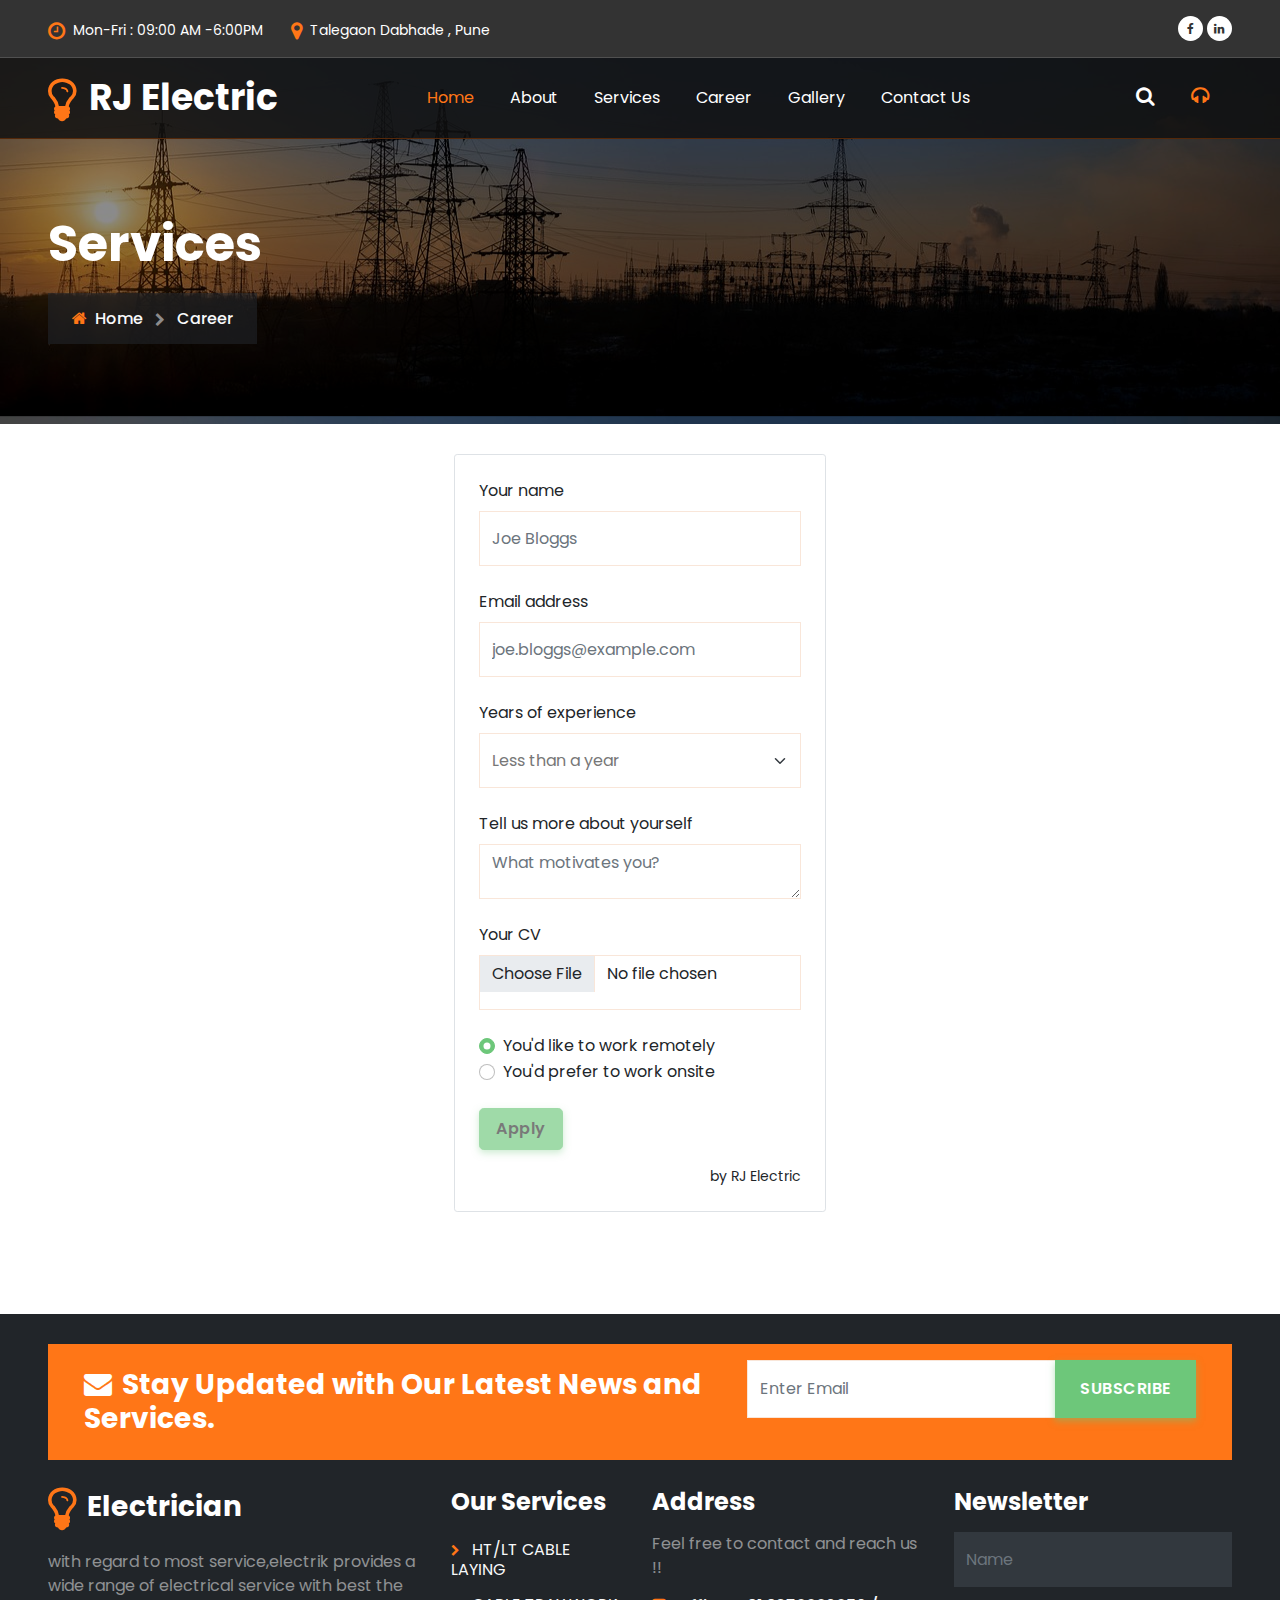
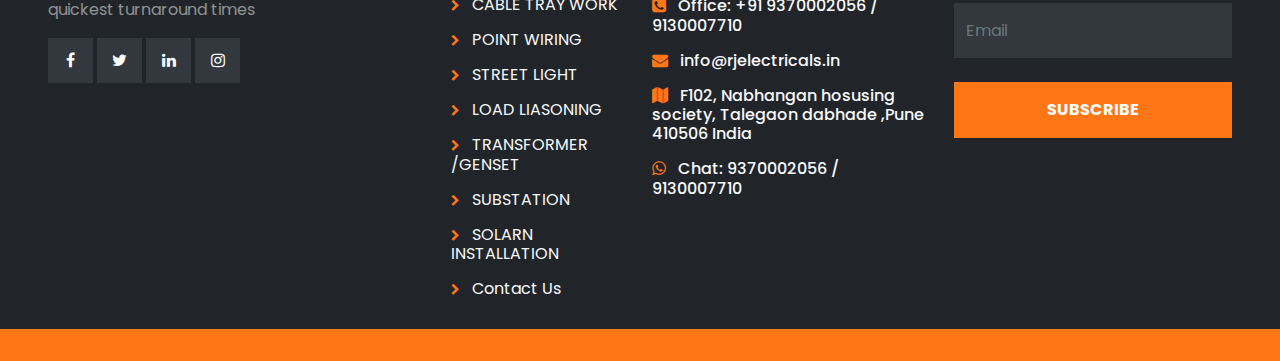
<file: jobApplication.html>
<!DOCTYPE html>
<html lang="en">
<head>
	<meta charset="utf-8">
	<meta http-equiv="X-UA-Compatible" content="IE=edge">
	<meta name="viewport" content="width=device-width, initial-scale=1">
	<title>Electrician</title>
	<link href="css/bootstrap.min.css" rel="stylesheet" >
	<link href="css/font-awesome.min.css" rel="stylesheet" >
	<link href="css/global.css" rel="stylesheet">
	<link href="css/about.css" rel="stylesheet">
    <link rel="stylesheet" href="css/career.css">
	<link href="https://fonts.googleapis.com/css2?family=Poppins&display=swap" rel="stylesheet">
	<script src="js/bootstrap.bundle.min.js"></script>

</head>
<body>
<div class="main_serv">
<div class="main_1 bg_backn">
	<section id="top" class="pt-3 pb-3">
		<div class="container-fluid px-5">
			<div class="row top_1">
				<div class="col-md-8">
					<div class="top_1l mt-1">
						<ul class="mb-0 font_14">
							<li class="text-white d-inline-block"><i
									class="fa fa-clock-o me-1 col_oran fs-5 align-middle"></i> Mon-Fri : 09:00
								AM -6:00PM </li>
							<li class="text-white d-inline-block ms-4"><i
									class="fa fa-map-marker me-1 col_oran fs-5 align-middle"></i> Talegaon
								Dabhade , Pune </li>
						</ul>
					</div>
				</div>
				<div class="col-md-4">
					<div class="top_1r text-end">
						<ul class="mb-0">
							<li class="text-white d-inline-block"><a
									class="bg-white d-block rounded-circle text-center col_purp font_12"
									href="https://www.facebook.com/profile.php?id=61563182038769&mibextid=ZbWKwL"><i class="fa fa-facebook"></i></a> </li>
							
							<li class="text-white d-inline-block"><a
									class="bg-white d-block rounded-circle text-center col_purp font_12"
									href="https://www.linkedin.com/company/rj-electric-electrical-contractors/"><i class="fa fa-linkedin"></i></a> </li>
							</ul>
					</div>
				</div>
			</div>
		</div>
	</section>
	<section id="header">
		<nav class="navbar navbar-expand-md navbar-light pt-0 pb-0" id="navbar_sticky">
			<div class="container-fluid px-5">
				<a class="text-white navbar-brand fw-bold me-0 p-0" href="index.html"><i
						class="fa fa-lightbulb-o col_oran me-1 font_50 align-middle"></i> RJ Electric</a>
				<button class="navbar-toggler" type="button" data-bs-toggle="collapse"
					data-bs-target="#navbarSupportedContent" aria-controls="navbarSupportedContent"
					aria-expanded="false" aria-label="Toggle navigation">
					<span class="navbar-toggler-icon"></span>
				</button>
				<div class="collapse navbar-collapse" id="navbarSupportedContent">
					<ul class="navbar-nav mb-0 ms-auto">
						<li class="nav-item">
							<a class="nav-link active" aria-current="page" href="index.html">Home</a>
						</li>

						<li class="nav-item">
							<a class="nav-link" href="about.html">About </a>
						</li>

						<li class="nav-item">
							<a class="nav-link" href="services.html">Services </a>
						</li>

						<li class="nav-item">
							<a class="nav-link" href="career.html">Career </a>
						</li>

						<li class="nav-item">
							<a class="nav-link" href="gallery.html">Gallery </a>
						</li>


						<li class="nav-item">
							<a class="nav-link" href="contact.html">Contact Us </a>
						</li>

					</ul>
					<ul class="navbar-nav mb-0 ms-auto">
						<li class="nav-item dropdown">
							<a class="nav-link dropdown-toggle dropdown_search nav_hide fs-5 lh-1" href="#"
								id="navbarDropdown" role="button" data-bs-toggle="dropdown"
								aria-expanded="false">
								<i class="fa fa-search"></i>
							</a>
							<ul class="dropdown-menu drop_2 drop_1 p-3" aria-labelledby="navbarDropdown">
								<li>
									<div class="input-group">
										<input type="text" class="form-control rounded-0"
											placeholder="Search Here">
										<span class="input-group-btn">
											<button class="btn btn-primary bg_oran rounded-0 p-3 px-4 border-0"
												type="button">
												<i class="fa fa-search"></i> </button>
										</span>
									</div>
								</li>
							</ul>
						</li>
						<li class="nav-item">
							<a class="nav-link" href="./index.html"><i class="fa fa-headphones  col_oran me-1 fs-5"></i>
								</a>
						</li>

					</ul>
				</div>
			</div>
		</nav>
	</section>
<section id="center" class="center_o">
 <div class="container-fluid px-5">
   <div class="row center_o1">
      <div class="col-md-12">
	   <h1 class="font_50 text-white lh-1">Services</h1>
	   <h6 class="d-inline-block text-light p-3 px-4 mb-0 mt-3"><a class="text-light" href="#"><i class="fa fa-home me-1 col_oran"></i> Home</a> <span><i class="fa fa-chevron-right text-white-50 mx-2 align-middle font_14"></i></span> Career</h6>
	  </div>
   </div>
 </div>
</section>
</div>
</div>

<section id="serv_h" class="p_3">
    
    <div class="container">
        <div class="row mx-0 justify-content-center">
          <div class="col-md-7 col-lg-5 px-lg-2 col-xl-4 px-xl-0 px-xxl-3">
            <form
              method="POST"
              class="w-100 rounded-1 p-4 border bg-white"
              action="https://herotofu.com/start"
              enctype="multipart/form-data"
            >
              <label class="d-block mb-4">
                <span class="form-label d-block">Your name</span>
                <input
                  required
                  name="name"
                  type="text"
                  class="form-control"
                  placeholder="Joe Bloggs"
                />
              </label >
      
              <label class="d-block mb-4">
                <span class="form-label d-block">Email address</span>
                <input
                  required
                  name="email"
                  type="email"
                  class="form-control"
                  placeholder="joe.bloggs@example.com"
                />
              </label required>
      
              <label class="d-block mb-4">
                <span class="form-label d-block">Years of experience</span>
                <select required name="experience" class="form-select">
                  <option>Less than a year</option>
                  <option>1 - 2 years</option>
                  <option>2 - 4 years</option>
                  <option>4 - 7 years</option>
                  <option>7 - 10 years</option>
                  <option>10+ years</option>
                </select>
              </label required>
      
              <label class="d-block mb-4">
                <span class="form-label d-block">Tell us more about yourself</span>
                <textarea
                  name="message"
                  class="form-control"
                  rows="3"
                  placeholder="What motivates you?"
                ></textarea>
              </label required>
      
              <label class="d-block mb-4">
                <span class="form-label d-block">Your CV</span>
                <input required name="cv" type="file" class="form-control" />
              </label>
      
              <div class="mb-4">
                <div>
                  <div class="form-check">
                    <label class="d-block">
                      <input
                        type="radio"
                        class="form-check-input"
                        name="remote"
                        value="yes"
                        checked
                      />
                      <span class="form-check-label"
                        >You'd like to work remotely</span
                      >
                    </label>
                  </div>
                </div>
                <div>
                  <label class="form-check">
                    <input
                      type="radio"
                      class="form-check-input"
                      name="remote"
                      value="no"
                    />
                    <span class="form-check-label">You'd prefer to work onsite</span>
                  </label>
                </div>
              </div>
      
              <div class="mb-3">
				<button id="applyBtn" type="submit" class="btn btn-primary px-3 rounded-3" disabled>
					<a href="./index.html">Apply</a>
				  </button>
              </div>
      
              <div class="d-block text-end">
                <div class="small">
                  by
                  <a
                    href="https://herotofu.com"
                    class="text-dark text-decoration-none"
                    target="_blank"
                    >RJ Electric</a
                  >
                </div>
              </div>
            </form>
          </div>
        </div>
      </div>
      
</section>

<br><br><br>

<section id="footer" class="p_3 bg-dark">
	<div class="container-fluid px-5">
	 <div class="row footer_1 mb-4 bg_oran mx-0 p-3 px-4">
	   <div class="col-md-7">
		 <div class="footer_1l pt-2">
		  <h3 class="text-white"><i class="fa fa-envelope me-1"></i> Stay Updated with Our Latest News and Services.</h3>
		 </div>
	   </div>
	   <div class="col-md-5">
		 <div class="footer_1r">
		   <div class="input-group">
					<input type="text" class="form-control rounded-0" placeholder="Enter Email">
					<span class="input-group-btn">
						<button class="btn btn-primary bg-dark rounded-0 p-3 px-4 border-0" type="button">
							SUBSCRIBE </button>
					</span>
			</div>
		 </div>
	   </div>
	 </div>
	 <div class="row footer_2 ">
	   <div class="col-md-4">
		 <div class="footer_2i">
		  <h3 class="mb-3"><a class="text-white" href="index.html"><i class="fa fa-lightbulb-o col_oran me-1 font_50 align-middle"></i> Electrician</a></h3>
		  <p class="text-white-50">with regard to most service,electrik provides a wide range of electrical service with best the quickest turnaround times</p>
		  <ul class="mb-0">
			<li class="text-white d-inline-block"><a class="d-block  text-center" href="https://www.facebook.com/profile.php?id=61563182038769&mibextid=ZbWKwL"><i class="fa fa-facebook"></i></a>  </li>
			<li class="text-white d-inline-block"><a class="d-block  text-center" href="#"><i class="fa fa-twitter"></i></a>  </li>
			<li class="text-white d-inline-block"><a class="d-block  text-center" href="https://www.linkedin.com/company/rj-electric-electrical-contractors/"><i class="fa fa-linkedin"></i></a>  </li>
			<li class="text-white d-inline-block"><a class="d-block  text-center " href="#"><i class="fa fa-instagram"></i></a>  </li>
		</ul>
		 </div>
	   </div>
	   <div class="col-md-2">
		 <div class="footer_2i">
		  <h4 class="text-white mb-3 mt-1">Our Services</h4>
		 <div class="row footer_2ism">
		 <h6 class="fw-normal mt-2 col-md-12 col-6"><a class="text-light" href="#"><i class="fa fa-chevron-right me-2 col_oran font_12"></i> HT/LT CABLE LAYING</a></h6>
		 <h6 class="fw-normal mt-2 col-md-12 col-6"><a class="text-light" href="#"><i class="fa fa-chevron-right me-2 col_oran font_12"></i> CABLE TRAY WORK</a></h6>
		 <h6 class="fw-normal mt-2 col-md-12 col-6"><a class="text-light" href="#"><i class="fa fa-chevron-right me-2 col_oran font_12"></i> POINT WIRING </a></h6>
		 <h6 class="fw-normal mt-2 col-md-12 col-6"><a class="text-light" href="#"><i class="fa fa-chevron-right me-2 col_oran font_12"></i> STREET LIGHT</a></h6>
		 <h6 class="fw-normal mt-2 col-md-12 col-6"><a class="text-light" href="#"><i class="fa fa-chevron-right me-2 col_oran font_12"></i> LOAD LIASONING  </a></h6>
		 <h6 class="fw-normal mt-2 col-md-12 col-6"><a class="text-light" href="#"><i class="fa fa-chevron-right me-2 col_oran font_12"></i> TRANSFORMER /GENSET  </a></h6>
		 <h6 class="fw-normal mt-2 col-md-12 col-6"><a class="text-light" href="#"><i class="fa fa-chevron-right me-2 col_oran font_12"></i> SUBSTATION </a></h6>
		 <h6 class="fw-normal mt-2 col-md-12 col-6"><a class="text-light" href="#"><i class="fa fa-chevron-right me-2 col_oran font_12"></i> SOLARN INSTALLATION</a></h6>
		 <h6 class="fw-normal mt-2 col-md-12 col-6 mb-0"><a class="text-light" href="#"><i class="fa fa-chevron-right me-2 col_oran font_12"></i> Contact Us</a></h6>
		 </div>
		 </div>
	   </div>
	   <div class="col-md-3">
		 <div class="footer_2i">
		  <h4 class="text-white mb-3 mt-1">Address</h4>
		   <p class="text-white-50">Feel free to contact and reach us !!</p>
		 <h6 class="text-light"><i class="fa fa-phone-square col_oran me-2"></i> Office: +91 9370002056 / 9130007710</h6>
		   <h6 class="text-light mt-3"><i class="fa fa-envelope col_oran me-2"></i> info@rjelectricals.in</h6>
		   <h6 class="text-light mt-3"><i class="fa fa-map col_oran me-2"></i> F102, Nabhangan hosusing society,
			Talegaon dabhade ,Pune 410506 India</h6>
		   <h6 class="text-light mt-3 mb-0"><i class="fa fa-whatsapp col_oran me-2"></i> Chat: 9370002056 / 9130007710</h6>
		 </div>
	   </div>
	   <div class="col-md-3">
		 <div class="footer_2i">
		  <h4 class="text-white mb-3 mt-1">Newsletter</h4>
		   <input class="form-control text-white  border-0" placeholder="Name" type="text">
		   <input class="form-control text-white  mt-3 border-0" placeholder="Email" type="text">
		   <h6 class="mb-0 mt-4"><a class="button d-block text-center text-uppercase" href="#">Subscribe </a></h6>
		 </div>
	   </div>
	 </div>
	 
	</div>
	</section>
	

<section id="footer_b" class="pt-3 pb-3 bg_oran">
<div class="container-fluid px-5">
 <div class="row footer_b1 text-center">
   <div class="col-md-12">
       <!-- <p class="mb-0 text-white">© 2013 Your Website Name. All Rights Reserved | Design by <a class="fw-bold text-dark" href="http://www.templateonweb.com">TemplateOnWeb</a></p> -->
   </div>
 </div>
</div>
</section>

<script>
// Get references to the input fields
const nameInput = document.querySelector('input[name="name"]');
const emailInput = document.querySelector('input[name="email"]');
const experienceInput = document.querySelector('select[name="experience"]');
const messageInput = document.querySelector('textarea[name="message"]');
const cvInput = document.querySelector('input[name="cv"]');
const remoteInputs = document.querySelectorAll('input[name="remote"]');
const applyBtn = document.getElementById('applyBtn');

// Function to validate if all required fields are filled
function validateForm() {
    const isNameFilled = nameInput.value.trim() !== '';
    const isEmailFilled = emailInput.value.trim() !== '';
    const isExperienceSelected = experienceInput.value !== '';
    const isMessageFilled = messageInput.value.trim() !== '';
    const isCvUploaded = cvInput.files.length > 0;
    const isRemoteSelected = Array.from(remoteInputs).some(input => input.checked);

    // Enable the apply button if all fields are valid
    if (isNameFilled && isEmailFilled && isExperienceSelected && isMessageFilled && isCvUploaded && isRemoteSelected) {
        applyBtn.disabled = false;
    } else {
        applyBtn.disabled = true;
    }
}

// Add event listeners to input fields to trigger validation on change
nameInput.addEventListener('input', validateForm);
emailInput.addEventListener('input', validateForm); 
experienceInput.addEventListener('change', validateForm);
messageInput.addEventListener('input', validateForm);
cvInput.addEventListener('change', validateForm);
remoteInputs.forEach(input => input.addEventListener('change', validateForm));

// Initial validation check
validateForm();

const nameInput1 = document.getElementById('name');
    const emailInput2 = document.getElementById('email');
    const subscribeBtn = document.getElementById('subscribeBtn');

    // Email validation pattern
    const emailPattern = /^[a-zA-Z0-9._%+-]+@[a-zA-Z0-9.-]+\.[a-zA-Z]{2,}$/;

    // Function to check if both inputs are filled and email is valid
    function validateInputs() {
        const name = nameInput1.value.trim();
        const email = emailInput2.value.trim();

        // Check if both fields are filled and email is valid
        if (name !== '' && emailPattern.test(email)) {
            subscribeBtn.disabled = false;
        } else {
            subscribeBtn.disabled = true;
        }
    }

    // Add event listeners to check for changes in the input fields
    nameInput1.addEventListener('input', validateInputs);
    emailInput2.addEventListener('input', validateInputs);

    // Add event listener for the button click
    subscribeBtn.addEventListener('click', function() {
        // Redirect to index.html if the button is clicked
        window.location.href = './index.html';
    });

</script>

</body>


</html>
</file>
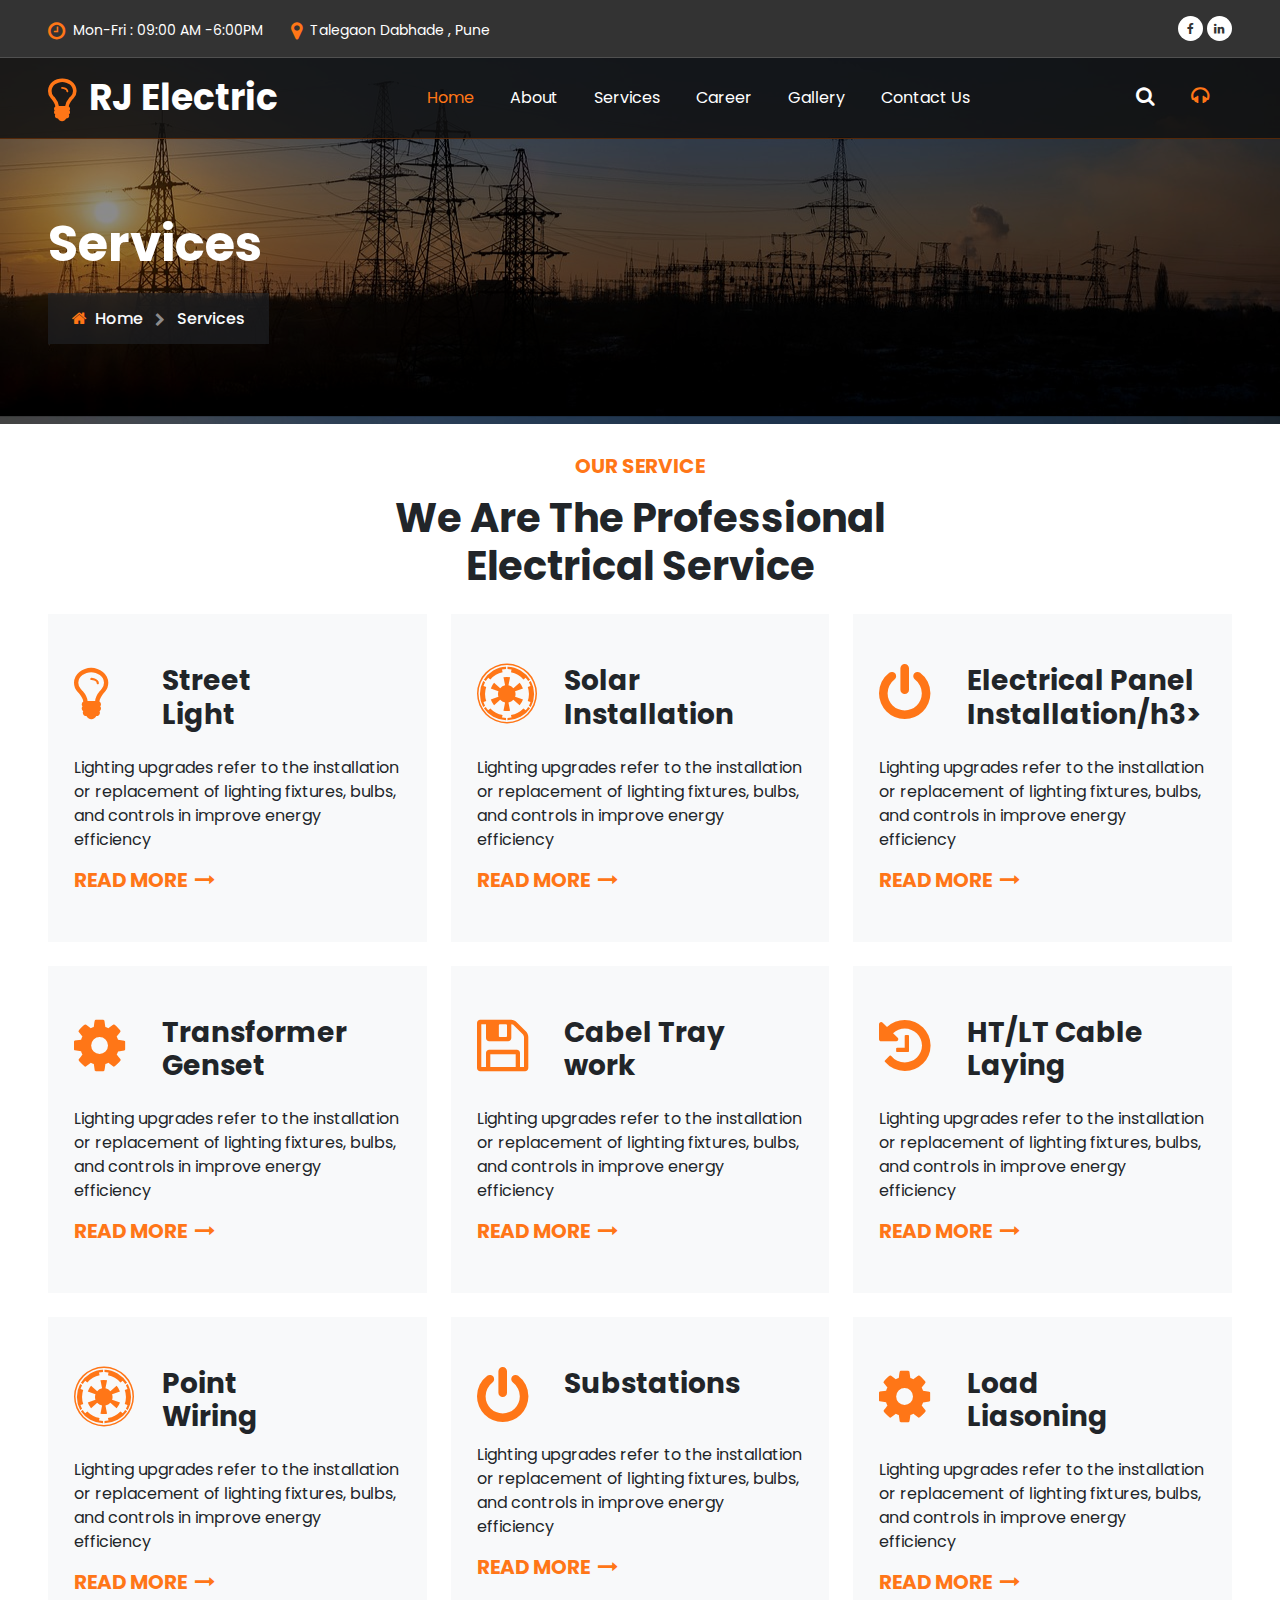
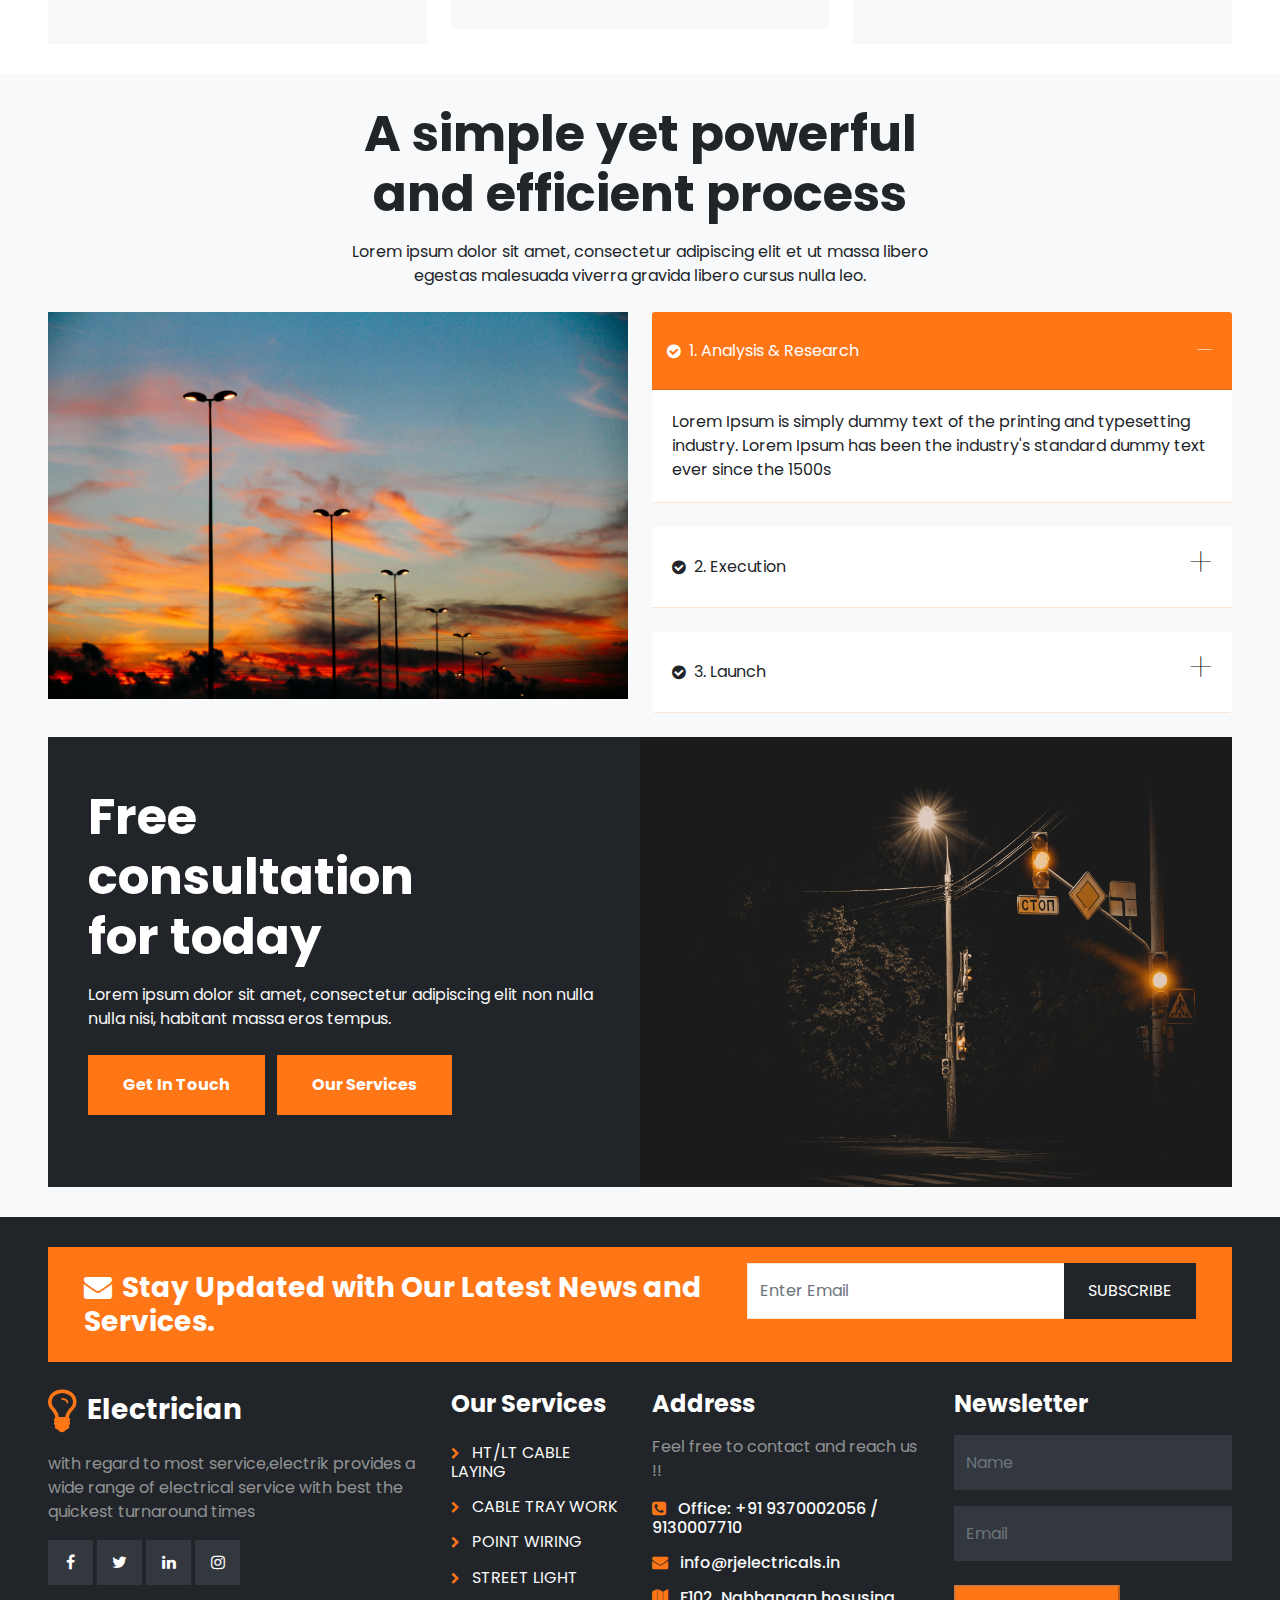
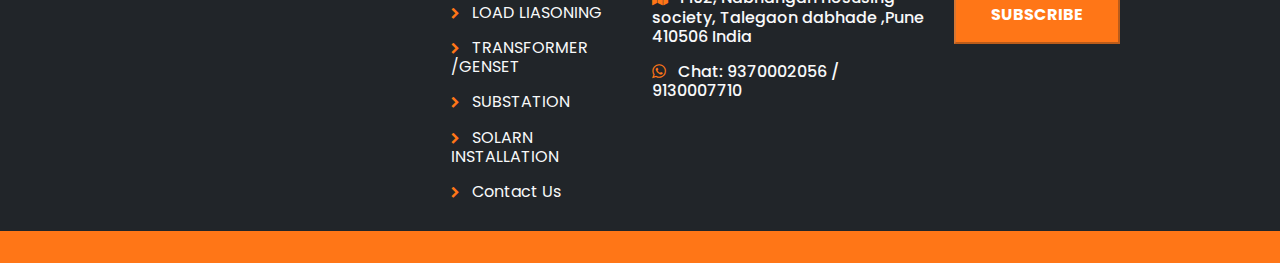
<file: services.html>
<!DOCTYPE html>
<html lang="en">
<head>
	<meta charset="utf-8">
	<meta http-equiv="X-UA-Compatible" content="IE=edge">
	<meta name="viewport" content="width=device-width, initial-scale=1">
	<title>Electrician</title>
	<link href="css/bootstrap.min.css" rel="stylesheet" >
	<link href="css/font-awesome.min.css" rel="stylesheet" >
	<link href="css/global.css" rel="stylesheet">
	<link href="css/about.css" rel="stylesheet">
	<link href="https://fonts.googleapis.com/css2?family=Poppins&display=swap" rel="stylesheet">
	<script src="js/bootstrap.bundle.min.js"></script>

</head>
<body>
<div class="main_serv">
<div class="main_1 bg_backn">
	<section id="top" class="pt-3 pb-3">
		<div class="container-fluid px-5">
			<div class="row top_1">
				<div class="col-md-8">
					<div class="top_1l mt-1">
						<ul class="mb-0 font_14">
							<li class="text-white d-inline-block"><i
									class="fa fa-clock-o me-1 col_oran fs-5 align-middle"></i> Mon-Fri : 09:00
								AM -6:00PM </li>
							<li class="text-white d-inline-block ms-4"><i
									class="fa fa-map-marker me-1 col_oran fs-5 align-middle"></i> Talegaon
								Dabhade , Pune </li>
						</ul>
					</div>
				</div>
				<div class="col-md-4">
					<div class="top_1r text-end">
						<ul class="mb-0">
							<li class="text-white d-inline-block"><a
									class="bg-white d-block rounded-circle text-center col_purp font_12"
									href="https://www.facebook.com/profile.php?id=61563182038769&mibextid=ZbWKwL"><i class="fa fa-facebook"></i></a> </li>
							
							<li class="text-white d-inline-block"><a
									class="bg-white d-block rounded-circle text-center col_purp font_12"
									href="https://www.linkedin.com/company/rj-electric-electrical-contractors/"><i class="fa fa-linkedin"></i></a> </li>
							</ul>
					</div>
				</div>
			</div>
		</div>
	</section>
	<section id="header">
		<nav class="navbar navbar-expand-md navbar-light pt-0 pb-0" id="navbar_sticky">
			<div class="container-fluid px-5">
				<a class="text-white navbar-brand fw-bold me-0 p-0" href="index.html"><i
						class="fa fa-lightbulb-o col_oran me-1 font_50 align-middle"></i> RJ Electric</a>
				<button class="navbar-toggler" type="button" data-bs-toggle="collapse"
					data-bs-target="#navbarSupportedContent" aria-controls="navbarSupportedContent"
					aria-expanded="false" aria-label="Toggle navigation">
					<span class="navbar-toggler-icon"></span>
				</button>
				<div class="collapse navbar-collapse" id="navbarSupportedContent">
					<ul class="navbar-nav mb-0 ms-auto">
						<li class="nav-item">
							<a class="nav-link active" aria-current="page" href="index.html">Home</a>
						</li>

						<li class="nav-item">
							<a class="nav-link" href="about.html">About </a>
						</li>

						<li class="nav-item">
							<a class="nav-link" href="services.html">Services </a>
						</li>

						<li class="nav-item">
							<a class="nav-link" href="career.html">Career </a>
						</li>

						<li class="nav-item">
							<a class="nav-link" href="gallery.html">Gallery </a>
						</li>


						<li class="nav-item">
							<a class="nav-link" href="contact.html">Contact Us </a>
						</li>

					</ul>
					<ul class="navbar-nav mb-0 ms-auto">
						<li class="nav-item dropdown">
							<a class="nav-link dropdown-toggle dropdown_search nav_hide fs-5 lh-1" href="#"
								id="navbarDropdown" role="button" data-bs-toggle="dropdown"
								aria-expanded="false">
								<i class="fa fa-search"></i>
							</a>
							<ul class="dropdown-menu drop_2 drop_1 p-3" aria-labelledby="navbarDropdown">
								<li>
									<div class="input-group">
										<input type="text" class="form-control rounded-0"
											placeholder="Search Here">
										<span class="input-group-btn">
											<button class="btn btn-primary bg_oran rounded-0 p-3 px-4 border-0"
												type="button">
												<i class="fa fa-search"></i> </button>
										</span>
									</div>
								</li>
							</ul>
						</li>
						<li class="nav-item">
							<a class="nav-link" href="./index.html"><i class="fa fa-headphones  col_oran me-1 fs-5"></i>
								</a>
						</li>

					</ul>
				</div>
			</div>
		</nav>
	</section>
<section id="center" class="center_o">
 <div class="container-fluid px-5">
   <div class="row center_o1">
      <div class="col-md-12">
	   <h1 class="font_50 text-white lh-1">Services</h1>
	   <h6 class="d-inline-block text-light p-3 px-4 mb-0 mt-3"><a class="text-light" href="#"><i class="fa fa-home me-1 col_oran"></i> Home</a> <span><i class="fa fa-chevron-right text-white-50 mx-2 align-middle font_14"></i></span> Services</h6>
	  </div>
   </div>
 </div>
</section>
</div>
</div>

<section id="serv_h" class="p_3">
	<div class="container-fluid px-5">
		<div class="row serv_h1 text-center mb-4">
			<div class="col-md-12">
				<h5 class="col_oran"> OUR SERVICE</h5>
				<h1 class="mb-0 mt-3">We Are The Professional<br> Electrical Service</h1>
			</div>
		</div>
		<div class="row serv_h2">
			<div class="col-md-4">
				<div class="serv_h2i bg-light p-5 px-4">
					<div class="serv_h2i1 row">
						<div class="col-md-3">
							<div class="serv_h2i1l">
								<span class="font_60 col_oran lh-1"><i class="fa fa-lightbulb-o"></i></span>
							</div>
						</div>
						<div class="col-md-9">
							<div class="serv_h2i1r">
								<h3> Street <br> Light</h3>
							</div>
						</div>
					</div>
					<p class="mt-3">Lighting upgrades refer to the installation or replacement of lighting fixtures,
						bulbs, and controls in improve energy efficiency</p>
					<h5 class="mb-0"><a class="col_oran" href="#">READ MORE <i
								class="fa fa-long-arrow-right ms-1"></i></a></h5>
				</div>
			</div>
			<div class="col-md-4">
				<div class="serv_h2i bg-light p-5 px-4">
					<div class="serv_h2i1 row">
						<div class="col-md-3">
							<div class="serv_h2i1l">
								<span class="font_60 col_oran lh-1"><i class="fa fa-empire"></i></span>
							</div>
						</div>
						<div class="col-md-9">
							<div class="serv_h2i1r">
								<h3>Solar <br> Installation</h3>
							</div>
						</div>
					</div>
					<p class="mt-3">Lighting upgrades refer to the installation or replacement of lighting fixtures,
						bulbs, and controls in improve energy efficiency</p>
					<h5 class="mb-0"><a class="col_oran" href="#">READ MORE <i
								class="fa fa-long-arrow-right ms-1"></i></a></h5>
				</div>
			</div>
			<div class="col-md-4">
				<div class="serv_h2i bg-light p-5 px-4">
					<div class="serv_h2i1 row">
						<div class="col-md-3">
							<div class="serv_h2i1l">
								<span class="font_60 col_oran lh-1"><i class="fa fa-power-off"></i></span>
							</div>
						</div>
						<div class="col-md-9">
							<div class="serv_h2i1r">
								<h3>Electrical Panel<br> Installation/h3>
							</div>
						</div>
					</div>
					<p class="mt-3">Lighting upgrades refer to the installation or replacement of lighting fixtures,
						bulbs, and controls in improve energy efficiency</p>
					<h5 class="mb-0"><a class="col_oran" href="#">READ MORE <i
								class="fa fa-long-arrow-right ms-1"></i></a></h5>
				</div>
			</div>
		</div>
		
		<div class="row serv_h2 mt-4">
			<div class="col-md-4">
				<div class="serv_h2i bg-light p-5 px-4">
					<div class="serv_h2i1 row">
						<div class="col-md-3">
							<div class="serv_h2i1l">
								<span class="font_60 col_oran lh-1"><i class="fa fa-gear"></i></span>
							</div>
						</div>
						<div class="col-md-9">
							<div class="serv_h2i1r">
								<h3>Transformer <br> Genset</h3>
							</div>
						</div>
					</div>
					<p class="mt-3">Lighting upgrades refer to the installation or replacement of lighting fixtures,
						bulbs, and controls in improve energy efficiency</p>
					<h5 class="mb-0"><a class="col_oran" href="#">READ MORE <i
								class="fa fa-long-arrow-right ms-1"></i></a></h5>
				</div>
			</div>
			<div class="col-md-4">
				<div class="serv_h2i bg-light p-5 px-4">
					<div class="serv_h2i1 row">
						<div class="col-md-3">
							<div class="serv_h2i1l">
								<span class="font_60 col_oran lh-1"><i class="fa fa-save"></i></span>
							</div>
						</div>
						<div class="col-md-9">
							<div class="serv_h2i1r">
								<h3>Cabel Tray  <br> work </h3>
							</div>
						</div>
					</div>
					<p class="mt-3">Lighting upgrades refer to the installation or replacement of lighting fixtures,
						bulbs, and controls in improve energy efficiency</p>
					<h5 class="mb-0"><a class="col_oran" href="#">READ MORE <i
								class="fa fa-long-arrow-right ms-1"></i></a></h5>
				</div>
			</div>


			<div class="col-md-4">
				<div class="serv_h2i bg-light p-5 px-4">
					<div class="serv_h2i1 row">
						<div class="col-md-3">
							<div class="serv_h2i1l">
								<span class="font_60 col_oran lh-1"><i class="fa fa-history"></i></span>
							</div>
						</div>
						<div class="col-md-9">
							<div class="serv_h2i1r">
								<h3>HT/LT Cable <br> Laying</h3>
							</div>
						</div>
					</div>
					<p class="mt-3">Lighting upgrades refer to the installation or replacement of lighting fixtures,
						bulbs, and controls in improve energy efficiency</p>
					<h5 class="mb-0"><a class="col_oran" href="#">READ MORE <i
								class="fa fa-long-arrow-right ms-1"></i></a></h5>
				</div>
			</div>
		</div>
		<div class="row serv_h2 mt-4">
			<div class="col-md-4">
				<div class="serv_h2i bg-light p-5 px-4">
					<div class="serv_h2i1 row">
						<div class="col-md-3">
							<div class="serv_h2i1l">
								<span class="font_60 col_oran lh-1"><i class="fa fa-empire"></i></span>
							</div>
						</div>
						<div class="col-md-9">
							<div class="serv_h2i1r">
								<h3>Point  <br> Wiring</h3>
							</div>
						</div>
					</div>
					<p class="mt-3">Lighting upgrades refer to the installation or replacement of lighting fixtures,
						bulbs, and controls in improve energy efficiency</p>
					<h5 class="mb-0"><a class="col_oran" href="#">READ MORE <i
								class="fa fa-long-arrow-right ms-1"></i></a></h5>
				</div>
			</div>
			<div class="col-md-4">
				<div class="serv_h2i bg-light p-5 px-4">
					<div class="serv_h2i1 row">
						<div class="col-md-3">
							<div class="serv_h2i1l">
								<span class="font_60 col_oran lh-1"><i class="fa fa-power-off"></i></span>
							</div>
						</div>
						<div class="col-md-9">
							<div class="serv_h2i1r">
								<h3>Substations </h3>
							</div>
						</div>
					</div>
					<p class="mt-3">Lighting upgrades refer to the installation or replacement of lighting fixtures,
						bulbs, and controls in improve energy efficiency</p>
					<h5 class="mb-0"><a class="col_oran" href="#">READ MORE <i
								class="fa fa-long-arrow-right ms-1"></i></a></h5>
				</div>
			</div>


			<div class="col-md-4">
				<div class="serv_h2i bg-light p-5 px-4">
					<div class="serv_h2i1 row">
						<div class="col-md-3">
							<div class="serv_h2i1l">
								<span class="font_60 col_oran lh-1"><i class="fa fa-gear"></i></span>
							</div>
						</div>
						<div class="col-md-9">
							<div class="serv_h2i1r">
								<h3>Load  <br> Liasoning</h3>
							</div>
						</div>
					</div>
					<p class="mt-3">Lighting upgrades refer to the installation or replacement of lighting fixtures,
						bulbs, and controls in improve energy efficiency</p>
					<h5 class="mb-0"><a class="col_oran" href="#">READ MORE <i
								class="fa fa-long-arrow-right ms-1"></i></a></h5>
				</div>
			</div>
		</div>
	</div>
</section>

<section id="process" class="p_3 bg-light">
 <div class="container-fluid px-5">
    <div class="serv_h1 row text-center mb-4">
	 <div class="col-md-12">
	  <h1 class="font_50">A simple yet powerful <br>
and efficient process</h1>
    <p class="mb-0 mt-3">Lorem ipsum dolor sit amet, consectetur adipiscing elit et ut massa libero <br>
egestas malesuada viverra gravida libero cursus nulla leo.</p>
	 </div>
	</div>
	<div class="faq_1 row">
   <div class="col-md-6">
    <div class="faq_1l">
	  <div class="grid clearfix">
				  <figure class="effect-jazz mb-0">
					<a href="#"><img src="img/3.jpg" class="w-100" alt="abc"></a>
				  </figure>
			  </div>
	</div>
   </div>
   <div class="col-md-6">
    <div class="faq_1r">
	 <div class="accordion" id="accordionExample">
  <div class="accordion-item mb-0">
   <h2 class="accordion-header" id="headingOne">
     <button class="accordion-button" type="button" data-bs-toggle="collapse" data-bs-target="#collapseOne" aria-expanded="true" aria-controls="collapseOne">
       <i class="fa fa-check-circle me-2"></i>  1. Analysis & Research
     </button>
   </h2>
   <div id="collapseOne" class="accordion-collapse collapse show" aria-labelledby="headingOne" data-bs-parent="#accordionExample" >
     <div class="accordion-body">
     <p class="mb-0">Lorem Ipsum is simply dummy text of the printing and typesetting industry. Lorem Ipsum has been the industry's standard dummy text ever since the 1500s</p>
     </div>
   </div>
  </div>
   
  <div class="accordion-item mb-0 mt-4">
   <h2 class="accordion-header" id="headingTwo">
     <button class="accordion-button collapsed" type="button" data-bs-toggle="collapse" data-bs-target="#collapseTwo" aria-expanded="false" aria-controls="collapseTwo">
       <i class="fa fa-check-circle me-2"></i> 2. Execution
     </button>
   </h2>
   <div id="collapseTwo" class="accordion-collapse collapse" aria-labelledby="headingTwo" data-bs-parent="#accordionExample">
     <div class="accordion-body">
       <p class="mb-0">Lorem Ipsum is simply dummy text of the printing and typesetting industry. Lorem Ipsum has been the industry's standard dummy text ever since the 1500s</p>
     </div>
   </div>
 </div>
  
  <div class="accordion-item mb-0 mt-4">
   <h2 class="accordion-header" id="headingThree">
     <button class="accordion-button collapsed" type="button" data-bs-toggle="collapse" data-bs-target="#collapseThree" aria-expanded="false" aria-controls="collapseThree">
       <i class="fa fa-check-circle me-2"></i> 3. Launch
     </button>
   </h2>
   <div id="collapseThree" class="accordion-collapse collapse" aria-labelledby="headingThree" data-bs-parent="#accordionExample">
     <div class="accordion-body">
        <p class="mb-0">Lorem Ipsum is simply dummy text of the printing and typesetting industry. Lorem Ipsum has been the industry's standard dummy text ever since the 1500s</p>
     </div>
   </div>
 </div>
 
 
</div>
	
	</div>
   </div>
  </div>
    <div class="process_1 row mt-4">
	 <div class="col-md-6 pe-0">
	  <div class="process_1l bg-dark">
	   <h1 class="text-white font_50">Free <br> consultation <br>
for today</h1>
      <p class="mt-3 text-light">Lorem ipsum dolor sit amet, consectetur adipiscing elit non nulla nulla nisi, habitant massa eros tempus.</p>
	  <ul class="mb-0 mt-4">
		  <li class="d-inline-block"><a class="button" href="#"> Get In Touch </a></li>
		   <li class="d-inline-block ms-2"><a class="button_1" href="#"> Our Services </a></li>
		</ul>
	  </div>
	 </div>
	 <div class="col-md-6 ps-0">
	  <div class="process_1r">
	    <div class="grid clearfix">
				  <figure class="effect-jazz mb-0">
					<a href="#"><img src="img/29.jpg" height="450" class="w-100" alt="abc"></a>
				  </figure>
			  </div>
	  </div>
	 </div>
	</div>
 </div> 
</section>

<section id="footer" class="p_3 bg-dark">
	<div class="container-fluid px-5">
	 <div class="row footer_1 mb-4 bg_oran mx-0 p-3 px-4">
	   <div class="col-md-7">
		 <div class="footer_1l pt-2">
		  <h3 class="text-white"><i class="fa fa-envelope me-1"></i> Stay Updated with Our Latest News and Services.</h3>
		 </div>
	   </div>
	   <div class="col-md-5">
		 <div class="footer_1r">
		   <div class="input-group">
					<input type="text" class="form-control rounded-0" placeholder="Enter Email">
					<span class="input-group-btn">
						<button class="btn btn-primary bg-dark rounded-0 p-3 px-4 border-0" type="button">
							SUBSCRIBE </button>
					</span>
			</div>
		 </div>
	   </div>
	 </div>
	 <div class="row footer_2 ">
	   <div class="col-md-4">
		 <div class="footer_2i">
		  <h3 class="mb-3"><a class="text-white" href="index.html"><i class="fa fa-lightbulb-o col_oran me-1 font_50 align-middle"></i> Electrician</a></h3>
		  <p class="text-white-50">with regard to most service,electrik provides a wide range of electrical service with best the quickest turnaround times</p>
		  <ul class="mb-0">
			<li class="text-white d-inline-block"><a class="d-block  text-center" href="https://www.facebook.com/profile.php?id=61563182038769&mibextid=ZbWKwL"><i class="fa fa-facebook"></i></a>  </li>
			<li class="text-white d-inline-block"><a class="d-block  text-center" href="#"><i class="fa fa-twitter"></i></a>  </li>
			<li class="text-white d-inline-block"><a class="d-block  text-center" href="https://www.linkedin.com/company/rj-electric-electrical-contractors/"><i class="fa fa-linkedin"></i></a>  </li>
			<li class="text-white d-inline-block"><a class="d-block  text-center " href="#"><i class="fa fa-instagram"></i></a>  </li>
		</ul>
		 </div>
	   </div>
	   <div class="col-md-2">
		 <div class="footer_2i">
		  <h4 class="text-white mb-3 mt-1">Our Services</h4>
		 <div class="row footer_2ism">
		 <h6 class="fw-normal mt-2 col-md-12 col-6"><a class="text-light" href="#"><i class="fa fa-chevron-right me-2 col_oran font_12"></i> HT/LT CABLE LAYING</a></h6>
		 <h6 class="fw-normal mt-2 col-md-12 col-6"><a class="text-light" href="#"><i class="fa fa-chevron-right me-2 col_oran font_12"></i> CABLE TRAY WORK</a></h6>
		 <h6 class="fw-normal mt-2 col-md-12 col-6"><a class="text-light" href="#"><i class="fa fa-chevron-right me-2 col_oran font_12"></i> POINT WIRING </a></h6>
		 <h6 class="fw-normal mt-2 col-md-12 col-6"><a class="text-light" href="#"><i class="fa fa-chevron-right me-2 col_oran font_12"></i> STREET LIGHT</a></h6>
		 <h6 class="fw-normal mt-2 col-md-12 col-6"><a class="text-light" href="#"><i class="fa fa-chevron-right me-2 col_oran font_12"></i> LOAD LIASONING  </a></h6>
		 <h6 class="fw-normal mt-2 col-md-12 col-6"><a class="text-light" href="#"><i class="fa fa-chevron-right me-2 col_oran font_12"></i> TRANSFORMER /GENSET  </a></h6>
		 <h6 class="fw-normal mt-2 col-md-12 col-6"><a class="text-light" href="#"><i class="fa fa-chevron-right me-2 col_oran font_12"></i> SUBSTATION </a></h6>
		 <h6 class="fw-normal mt-2 col-md-12 col-6"><a class="text-light" href="#"><i class="fa fa-chevron-right me-2 col_oran font_12"></i> SOLARN INSTALLATION</a></h6>
		 <h6 class="fw-normal mt-2 col-md-12 col-6 mb-0"><a class="text-light" href="#"><i class="fa fa-chevron-right me-2 col_oran font_12"></i> Contact Us</a></h6>
		 </div>
		 </div>
	   </div>
	   <div class="col-md-3">
		 <div class="footer_2i">
		  <h4 class="text-white mb-3 mt-1">Address</h4>
		   <p class="text-white-50">Feel free to contact and reach us !!</p>
		 <h6 class="text-light"><i class="fa fa-phone-square col_oran me-2"></i> Office: +91 9370002056 / 9130007710</h6>
		   <h6 class="text-light mt-3"><i class="fa fa-envelope col_oran me-2"></i> info@rjelectricals.in</h6>
		   <h6 class="text-light mt-3"><i class="fa fa-map col_oran me-2"></i> F102, Nabhangan hosusing society,
			Talegaon dabhade ,Pune 410506 India</h6>
		   <h6 class="text-light mt-3 mb-0"><i class="fa fa-whatsapp col_oran me-2"></i> Chat: 9370002056 / 9130007710</h6>
		 </div>
	   </div>
	   <div class="col-md-3">
		 <div class="footer_2i">
			<h4 class="text-white mb-3 mt-1">Newsletter</h4>
			<input required id="name" class="form-control text-white  border-0" placeholder="Name"
				type="text">
			<input required id="email" class="form-control text-white  mt-3 border-0" placeholder="Email"
				type="email">
			<h6 class="mb-0 mt-4">
				<button id="subscribeBtn" class="button d-block text-center text-uppercase"
					disabled>Subscribe</button>
			</h6>		 </div>
	   </div>
	 </div>
	 
	</div>
	</section>
	

<section id="footer_b" class="pt-3 pb-3 bg_oran">
<div class="container-fluid px-5">
 <div class="row footer_b1 text-center">
   <div class="col-md-12">
       <!-- <p class="mb-0 text-white">© 2013 Your Website Name. All Rights Reserved | Design by <a class="fw-bold text-dark" href="http://www.templateonweb.com">TemplateOnWeb</a></p> -->
   </div>
 </div>
</div>
</section>

<script>
window.onscroll = function() {myFunction()};
var navbar_sticky = document.getElementById("navbar_sticky");
var sticky = navbar_sticky.offsetTop;
var navbar_height = document.querySelector('.navbar').offsetHeight;
function myFunction() {
  if (window.pageYOffset >= sticky + navbar_height) {
    navbar_sticky.classList.add("sticky")
	document.body.style.paddingTop = navbar_height + 'px';
  } else {
    navbar_sticky.classList.remove("sticky");
	document.body.style.paddingTop = '0'
  }
}


// validation for newsletter subscribe

const nameInput = document.getElementById('name');
    const emailInput = document.getElementById('email');
    const subscribeBtn = document.getElementById('subscribeBtn');

    // Email validation pattern
    const emailPattern = /^[a-zA-Z0-9._%+-]+@[a-zA-Z0-9.-]+\.[a-zA-Z]{2,}$/;

    // Function to check if both inputs are filled and email is valid
    function validateInputs() {
        const name = nameInput.value.trim();
        const email = emailInput.value.trim();

        // Check if both fields are filled and email is valid
        if (name !== '' && emailPattern.test(email)) {
            subscribeBtn.disabled = false;
        } else {
            subscribeBtn.disabled = true;
        }
    }

    // Add event listeners to check for changes in the input fields
    nameInput.addEventListener('input', validateInputs);
    emailInput.addEventListener('input', validateInputs);

    // Add event listener for the button click
    subscribeBtn.addEventListener('click', function() {
        // Redirect to index.html if the button is clicked
        window.location.href = './index.html';
    });

</script>

</body>


</html>
</file>
<file: css/global.css>
/*
Template Name: Electrician
File: Layout CSS
Author: TemplatesOnWeb
Author URI: https://www.templateonweb.com/
Licence: <a href="https://www.templateonweb.com/license">Website Template Licence</a>
*/
body{
font-family: 'Poppins', sans-serif; 
}
ul{
list-style:none;
padding:0;
 }

a{
color: #333;
text-decoration:none;
 }
a:hover{
text-decoration:none;
color: #ff7617;
 }
a:focus{
text-decoration:none;
color: #ff7617;
 }

.button{
background:#ff7617; 
color:#fff!important;
display: inline-block;
transition: 0.3s;
padding: 18px 35px 18px 35px;
font-weight:bold;
 }

.button:hover{
background:#fff!important; 
color:#333!important;
 }
 
.button_1{
background:#ff7617; 
color:#fff!important;
display: inline-block;
transition: 0.3s;
padding: 18px 35px 18px 35px;
font-weight:bold;
 }

.button_1:hover{
background:#111!important; 
color:#fff!important;
 }
 

.grid figure {
position: relative;
float: left;
overflow: hidden;
width: 100%;
text-align: center;
cursor: pointer;
}
figure.effect-jazz figcaption::after,
figure.effect-jazz img
{
-webkit-transition: opacity 0.35s, -webkit-transform 0.35s;
transition: opacity 0.35s, transform 0.35s;
}

figure.effect-jazz:hover img {
-webkit-transform: scale3d(1.05,1.05,1);
transform: scale3d(1.05,1.05,1);
}

.col_oran{
color: #ff7617!important; 
 }
.bg_oran{
background: #ff7617!important; 
 }
.bg_back{
background:#000000c4;
}
.bg_backo{
background:#000000f5; 
 }
h1,h2,h3,h4,h5{
font-weight:bold; 
 }
hr{
opacity:1;
background-color:#f9e6d9; 
 }
.font_14{
font-size:14px; 
 }
.font_8{
font-size:8px; 
 }
.font_10{
font-size:10px; 
 }
.font_12{
font-size:12px; 
 }
.font_13{
font-size:13px; 
 }
.font_60{
font-size:60px!important; 
 }
.font_50{
font-size:50px!important; 
 }
.line {
height:4px!important;
width: 80px;
background-color:#f0761e;
}


.p_3{
padding-top:30px;
padding-bottom:30px; 
 }

.border_1{
border:1px solid #f9e6d9;
 }

.carousel_p .carousel-indicators {
bottom: -60px!important;
}
.carousel_p {
padding-bottom: 70px!important;
}

/*********************top****************/
.main {
background-image: url(../img/1.jpg);
background-position: center;
}
#top{    
   background: #333333;
}
.top_1r ul li a {
width: 25px;
height: 25px;
line-height: 25px;
transition: 0.3s;
}
.top_1r ul li a:hover {
background:#ff7617!important;
color:#fff;
}
/*********************top_end****************/

/*********************header****************/
.nav_hide:after{
display:none; 
 }

.navbar{
background:#101010d4;
 }
#header{
border-bottom: 1px solid #552809;
    border-top: 1px solid #505050;
}
#header .navbar-brand{
font-size:36px;
 }
.navbar-collapse {
align-items:start;

}

#header .nav-link{
padding:28px 18px;
color:#fff;
 }
#header .nav-link:hover{
background:none;
color:#ff7617;
 }
#header .nav-link:focus{
background:none;
color:#ff7617;
 }
#header .active{
background:none;
color:#ff7617;
 }


.drop_1{
min-width:220px;
padding:0;
border-radius:0;
margin-top:0!important;
border:none;
box-shadow: 0px 4px 20px -3px rgb(22 36 62 / 15%);
background:#fff;
 }
.drop_1 a{
padding-top:15px;
padding-bottom:15px;
border-bottom:1px solid #f9e6d9;
color:#333;
 }
.drop_1 a:hover{
background:#ff7617;
color:#fff;
 }
 
.drop_2{
min-width:280px;
 }
 
.sticky {
position: fixed;
top: 0;
width: 100%!important;
z-index:3;
background-color: #101010;
}
.sticky {
top: -40px;
transform: translateY(40px);
transition: transform .3s;
	border-bottom: 1px solid #ff781a; 
    border-top: 1px solid #505050;
}

.dropdown:hover .dropdown-menu { 
display: block; 
} 
.dropdown>.dropdown-toggle:active {
/*Without this, clicking will make it sticky*/
pointer-events: none;
}

/*********************header_end****************/


/*********************common****************/
.pages ul li{
 display:inline-block;
 }
.pages ul li a{
display:block;
color: #0c121d;
 margin: 0 2px;
 width:40px;
 height:40px;
 line-height:38px;
 text-align:center;
 border:1px solid #f9e6d9;
 background:#fff;
 }
.pages ul li a:hover{
 background: #ff7617;
 border:1px solid #ff7617;
 }
.pages ul li a:hover{
 color: #fff!important;
 }
.act{
background:#ff7617!important;
border:1px solid #ff7617!important;
color:#fff!important;
 }

 /* footer social icons */
ul.social-network {
list-style: none;
display: block;
margin-left:0 !important;
padding: 0;
}
ul.social-network li {
display: inline-block;
}

/* footer social icons */
.social-network a.icoRss:hover {
background-color: #F56505;
}
.social-network a.icoFacebook:hover {
background-color:#3B5998;
}
.social-network a.icoTwitter:hover {
background-color:#33ccff;
}
.social-network a.icoGoogle:hover {
background-color:#BD3518;
}
.social-network a.icoVimeo:hover {
background-color:#0590B8;
}
.social-network a.icoLinkedin:hover {
background-color:#007bb7;
}
.social-network a.icoRss:hover i, .social-network a.icoFacebook:hover i, .social-network a.icoTwitter:hover i,
.social-network a.icoGoogle:hover i, .social-network a.icoVimeo:hover i, .social-network a.icoLinkedin:hover i {
color:#fff;
}
a.socialIcon:hover, .socialHoverClass {
color:#44BCDD;
}

.social-circle li a {
display:inline-block;
position:relative;
margin:0 2px 0 2px;
-moz-border-radius:50%;
-webkit-border-radius:50%;
border-radius:50%;
text-align:center;
width: 40px;
height: 40px;
}
.social-circle li i {
margin:0;
line-height:40px;
text-align: center;
}

.social-circle li a:hover i, .triggeredHover {
-moz-transform: rotate(360deg);
-webkit-transform: rotate(360deg);
-ms--transform: rotate(360deg);
transform: rotate(360deg);
-webkit-transition: all 0.2s;
-moz-transition: all 0.2s;
-o-transition: all 0.2s;
-ms-transition: all 0.2s;
transition: all 0.2s;
}
.social-circle i {
color: #fff;
-webkit-transition: all 0.8s;
-moz-transition: all 0.8s;
-o-transition: all 0.8s;
-ms-transition: all 0.8s;
transition: all 0.8s;
}
.form-control:focus{
  box-shadow:none;
 border-color:#f9e6d9; 
 }
.form-select:focus{
 box-shadow:none;
 border-color:#f9e6d9;  
 }
.form-control{
border-color:#f9e6d9;
box-shadow:none;
border-radius:0;
height:55px;
 }
.form-select{
border-color:#f9e6d9;
box-shadow:none; 
border-radius:0;
height:55px;
color:#777;
 }

.shadow_box{
box-shadow: 0px 4px 20px -3px rgb(22 36 62 / 15%);
 }
.carousel-indicators [data-bs-target] {
 background-color:#ff7617; 
}

.input-group .form-control{
height:auto; 
 }
.input-group .form-control:focus{
box-shadow:none;
 }
.form-check .form-check-input:checked {
background-color: #ff7617;
border-color: #ff7617;
}
.form_text{
height:150px!important; 
 }

.center_o{
padding-top:80px;
padding-bottom:80px; 
 }
.center_o1 h6{
background:#21252999;
 }
.line_1{
background:#373d44;
 }
 
/* .accordion-button {
background:#11;
color:#fff; 
padding:15px 15px;
font-weight: bold;
border: 0;
font-size: 20px;
text-align: left;
} */
.accordion-button:focus {
box-shadow: none;
border: none;
}
.accordion-button:not(.collapsed) {
background:#ff7617;
color:#fff;
padding:15px 15px;
}
.accordion-body {
padding: 20px;
background: #fff; 
}
.accordion-button::after {
width: auto;
height: auto;
content: "+";
font-size: 40px;
background-image: none;
font-weight: 100;
color: #000;
transform: translateY(-4px);
}
.accordion-button:not(.collapsed)::after {
width: auto;
height: auto;
background-image: none;
content: "-";
font-size: 40px;
transform: translate(-5px, -4px);
transform: rotate(0deg);
color: #fff;
}
.accordion-item{
border:none;
border-radius:0;
background:none;
border-bottom:1px solid #f9e6d9;
margin-bottom:10px;
}

.bg_backn{
background:#00000073!important; 
 }
/*********************common_end****************/

.team_h1i1i1 ul li a{
width:50px;
height:50px;
line-height:50px;
display:inline-block;
text-align:center;
font-size:22px; 
 }
.team_h1i1i1 .nav_2{
display:none; 
 }
.team_h1i1:hover .team_h1i1i1 .nav_2{
display:block;
transition: 0.3s; 
 }
.team_h1i1i1 .nav_2 li a:hover{
background:#111!important;
transition: 0.3s; 
 }
/*********************team_h_end****************/

/*********************blog_h****************/
.blog_h1i1i1 h3{
width:100px;
height:50px;
line-height:50px; 
 }
.blog_h1i2 h6{
width:100px;
height:40px;
line-height:40px;  
 }
/*********************blog_h_end****************/


/*********************footer****************/
.footer_2i ul li a {
width: 45px;
height: 45px;
line-height: 45px;
transition: 0.3s;
background:#32383e;
color:#fff;
}
.footer_2i ul li a:hover {
background:#ff7617!important;
color:#fff;
}
.footer_2i .form-control{
background:#32383e; 
 }
/*********************footer_end****************/


@media screen and (max-width : 767px){
.navbar-collapse{
max-height:300px;
overflow-y:scroll; 
border-top:1px solid #3a3939;
margin-top:15px;
 }
#header .nav-link{
font-size:26px!important;
border-bottom:1px solid #3a3939;
padding-top:10px;
padding-bottom:10px;
border-radius:0!important;
 }

.navbar .navbar-toggler{
box-shadow:none!important;
background:#fff;
border:none;
border-radius:0;
margin-top:0;
 }
.drop_1{
margin-top:0!important;
min-width:100%; 
 }
.drop_1 a{
font-size:22px;
padding-left:40px; 
 }
.navbar{
padding-top:10px!important;
padding-bottom:10px!important;
background-color: #101010;
 }

.sticky .drop_1{
margin-top:0!important; 
 }
.line{
margin-left:auto;
margin-right:auto; 
 }

.pages ul li{
margin-top:5px;
margin-bottom:5px; 
 }

.center_sm{
text-align:center!important; 
 }
.center_left{
text-align:left!important; 
 }
#top{
display:none; 
 }
.container-fluid{
padding-left:0.75rem!important; 
padding-right:0.75rem!important; 
 }
#header .navbar-brand {
font-size: 24px;
padding:10px 15px!important;
}
.serv_h1  br{
 display:none;
 }
.serv_h2i1r{
margin-top:15px; 
 }
.serv_h2i {
margin-top:8px; 
margin-bottom:8px;
text-align:center;  
 }
.serv_h2i p{
text-align:left;  
 }
.team_h1i{
margin-top:8px; 
margin-bottom:8px; 
 }
.testim_1i1 {
margin-top:8px; 
margin-bottom:8px; 
 }
.blog_h1i{
margin-top:8px; 
margin-bottom:8px; 
 }
.footer_1r{
margin-top:15px; 
 }
.footer_2i{
margin-top:8px;
margin-bottom:8px; 
 }
.footer_2i h3{
text-align:center;
 }
.footer_2i h4{
text-align:center;
 }
.footer_2i ul{
text-align:center;
 }
.footer_2ism h6{
margin-top:10px!important;
 }
.center_o1{
text-align:center; 
 }
.center_o1 .font_50{
font-size:40px!important; 
 }
 }
@media (min-width:576px) and (max-width:767px) {

 }
@media (min-width:768px) and (max-width:991px) {
.navbar-expand-md {
flex-wrap:wrap!important;
}
.drop_2 {
left:auto!important;
right:0!important;
 }
.container-fluid{
padding-left:0.75rem!important; 
padding-right:0.75rem!important; 
 }
.top_1l  ul li{
font-size:12px; 
 }
#header .navbar-brand {
font-size: 24px;
padding:10px 15px!important;
}
#header .nav-link {
padding: 18px 4px;
font-size:13px;
}
.drop_1{
margin-top:8px!important;
 }
.serv_h2i1l .font_60{
font-size:34px!important; 
 }
.footer_1l {
padding-top:0!important; 
 }
.footer_2i h3{
font-size:22px; 
 }
.footer_2i h4{
font-size:16px; 
margin-top:15px!important; 
 }
.footer_2i p{
font-size:13px; 
 }
.footer_2i h6{
font-size:13px; 
 }
.footer_2i ul li a {
width: 35px;
height: 35px;
line-height: 35px;
 }
.serv_h2i1r h3{
font-size:18px;  
 }
 }
@media (min-width:871px) and (max-width:991px) {
#header .nav-link {
padding: 18px 10px;
}
 }
@media (min-width:992px) and (max-width:1200px) {
.navbar-expand-md {
flex-wrap:wrap!important;
}
.drop_2{
left:auto!important;
right:0!important;
 }
.container-fluid{
padding-left:0.75rem!important; 
padding-right:0.75rem!important; 
 }
#header .nav-link {
padding: 18px 9px;
}
#header .navbar-brand {
padding-left:15px!important;
padding-right:15px!important;
}
.serv_h2i1l .font_60{
font-size:45px!important; 
 }

.footer_2i h3{
font-size:22px; 
 }
.footer_2i h4{
font-size:16px;
margin-top:15px!important;  
 }
.footer_2i p{
font-size:13px; 
 }
.footer_2i h6{
font-size:13px; 
 }
 }


/* services hover effect  */

.serv_h2i {
    transition: transform 0.3s ease;
}

.serv_h2i:hover {
    transform: scale(1.05); /* Zoom in effect */
    box-shadow: 0 4px 20px rgba(0, 0, 0, 0.2); /* Optional shadow effect */
}
.serv_h2i {
  border: 2px solid transparent; /* Set a default border color */
  transition: transform 0.3s, border-color 0.3s; /* Transition for smooth effect */
}

/* Zoom-in effect on hover */
.serv_h2i:hover {
  transform: scale(1.05); /* Zoom effect */
  border-color: #ff5733; /* Change this color to your desired hover border color */
}
</file>
<file: css/index.css>
/*
Template Name: Electrician
File: Layout CSS
Author: TemplatesOnWeb
Author URI: https://www.templateonweb.com/
Licence: <a href="https://www.templateonweb.com/license">Website Template Licence</a>
*/

/*********************about_h****************/
.about_h2il h3{
width:170px;
height:170px;
line-height:170px;
border:3px solid #4e3523; 
 }
/*********************about_h_end****************/

/*********************serv_o****************/
.serv_o1i span{
width:120px;
height:120px;
line-height:120px; 
 }
/*********************serv_o_end****************/

/*********************team_h****************/

/*********************price****************/
#price {
background-image: url(../img/9.jpg);
background-position: center;
}
.price_1ril span{
width:120px;
height:120px;
line-height:120px; 
 }
.price_1r hr{
background:#1c2428; 
 }
.price_1l{
padding-top:150px; 
 }
/*********************price_end****************/


@media screen and (max-width : 767px){
.caption_il  br{
display:none; 
 }
.caption_il  {
text-align:center;
margin-bottom:15px;
padding-top:0!important; 
 }
.caption_il p {
text-align:left; 
 }
.caption_il .font_50 {
font-size:36px!important;
 }
.about_h1r{
margin-top:15px;
text-align:center; 
 }
.about_h1r p{
text-align:left; 
 }
.about_h1ri1r{
margin-top:10px; 
 }
.about_h2i {
text-align:center;  
 }
.about_h2ir {
padding-top:15px!important; 
 }
.about_h2i {
margin-top:8px;
margin-bottom:8px; 
 }
.serv_pg1{
text-align:center; 
 }
.serv_pg1m{
margin-top:15px;
margin-bottom:15px; 
 }
.serv_pg1rir{
margin-top:15px; 
 }
.serv_o1i {
margin-top:8px;
margin-bottom:8px; 
 }
.serv_o1i p{
text-align:left; 
 }
.price_1l{
padding-top:0;
margin-bottom:15px;
text-align:center; 
 }
.price_1l .font_50{
font-size:36px!important;
 }
.price_1ril{
margin-bottom:15px;
text-align:center; 
 }
.price_1rir{
text-align:center; 
 }
 }


@media (min-width:576px) and (max-width:767px) {

 }
@media (min-width:768px) and (max-width:991px) {
.caption_ir img{
min-height:400px; 
 }
.caption_il {
padding-top:0!important; 
 }
.about_h1l img{
min-height:450px;  
 }
.about_h1ri1l .font_60{
font-size:40px!important; 
 }
.about_h2il h3 {
width: 90px;
height: 90px;
line-height: 90px;
}
.about_h2ir {
padding-top:20px!important; 
 }
.about_h2ir h4{
font-size:16px;
 }
.serv_pg1m img{
min-height:500px; 
 }
.serv_pg1ril .font_50{
font-size:30px!important; 
 }
.price_1ril span {
width: 70px;
height: 70px;
line-height: 70px;
}
.caption_il br{
display:none;
 }
 }

@media (min-width:992px) and (max-width:1200px) {
.caption_ir img{
min-height:450px; 
 }
.caption_il br{
display:none;
 }
.about_h1l img{
min-height:450px;  
 }
.about_h2il h3 {
width: 130px;
height: 130px;
line-height: 130px;
}
.about_h2ir {
padding-top:30px!important; 
 }
.about_h2ir h4{
font-size:18px;
 }
.price_1ril span {
width: 70px;
height: 70px;
line-height: 70px;
}
.price_1ril span {
width: 100px;
height: 100px;
line-height: 100px;
}
 }
@media (min-width:1201px) and (max-width:1270px) {
.caption_il br{
display:none;
 }
.about_h2il h3 {
width: 150px;
height: 150px;
line-height: 150px;
}
 }
@media (min-width:1400px) and (max-width:2000px) {
.about_h2il h3 {
    width: 200px;
    height: 200px;
    line-height: 200px;
}
 }

 .count-up {
    font-size: 2rem;
    opacity: 0;
    transform: scale(0.8);
    animation: scaleUp 0.5s ease forwards;
 }

 @keyframes scaleUp {
    100% {
       opacity: 1;
       transform: scale(1);
    }
 }

 /* Fade-in animation for text  update the score*/
 
 
  
  .progress-container {
    display: flex;
    justify-content: center;
    align-items: center;
  }
  
  .progress {
    width: 100px;
    height: 100px;
    position: relative;
  }
  
  .progress .progress-left,
  .progress .progress-right {
    width: 50%;
    height: 100%;
    position: absolute;
    top: 0;
  }
  
  .progress .progress-bar {
    width: 100%;
    height: 100%;
    border-width: 8px;
    border-style: solid;
    border-color: transparent;
    border-radius: 50%;
    position: absolute;
    top: 0;
    box-sizing: border-box;
  }
  
  .progress .progress-left .progress-bar {
    border-left-color: #fff;
    border-top-left-radius: 100px;
    border-bottom-left-radius: 100px;
    transform-origin: center left;
    animation: progress-rotate-left 1.5s linear forwards;
  }
  
  .progress .progress-right .progress-bar {
    border-right-color: #fff;
    border-top-right-radius: 100px;
    border-bottom-right-radius: 100px;
    transform-origin: center right;
    animation: progress-rotate-right 1.5s linear forwards;
  }
  
  @keyframes progress-rotate-left {
    from {
      transform: rotate(0);
    }
    to {
      transform: rotate(180deg);
    }
  }
  
  @keyframes progress-rotate-right {
    from {
      transform: rotate(0);
    }
    to {
      transform: rotate(180deg);
    }
  }
  
  .progress .progress-value {
    position: absolute;
    width: 70%;
    height: 70%;
    background-color: #fff;
    border-radius: 50%;
    font-size: 18px;
    text-align: center;
    line-height: 70px;
    top: 15%;
    left: 15%;
  }
  
  .progress.green .progress-left .progress-bar {
    border-left-color: #00ff00;
  }
  
  .progress.green .progress-right .progress-bar {
    border-right-color: #00ff00;
  }
  
  .progress.blue .progress-left .progress-bar {
    border-left-color: #049dff;
  }
  
  .progress.blue .progress-right .progress-bar {
    border-right-color: #049dff;
  }
  
  .progress.orange .progress-left .progress-bar {
    border-left-color: #fdba04;
  }
  
  .progress.orange .progress-right .progress-bar {
    border-right-color: #fdba04;
  }



  /*  Service Zoom in hover effect  */
  .serv_h2i {
    transition: transform 0.3s ease;
}

.serv_h2i:hover {
    transform: scale(1.05); /* Zoom in effect */
    box-shadow: 0 4px 20px rgba(0, 0, 0, 0.2); /* Optional shadow effect */
}
.serv_h2i {
  border: 2px solid transparent; /* Set a default border color */
  transition: transform 0.3s, border-color 0.3s; /* Transition for smooth effect */
}

/* Zoom-in effect on hover */
.serv_h2i:hover {
  transform: scale(1.05); /* Zoom effect */
  border-color: #ff5733; /* Change this color to your desired hover border color */
}
</file>
<file: css/about.css>
/*
Template Name: Electrician
File: Layout CSS
Author: TemplatesOnWeb
Author URI: https://www.templateonweb.com/
Licence: <a href="https://www.templateonweb.com/license">Website Template Licence</a>
*/

/*********************about****************/
.main_about {
background-image: url(../img/16.jpg);
background-position: center;
}
.about_pg1lil span{
width:100px;
height:100px;
line-height:100px; 
 }
#contact_h .about_pg1lil span{
width:80px;
height:80px;
line-height:80px; 
 }
.main_serv {
background-image: url(../img/28.jpg);
background-position: center;
}

.process_1l{
padding:50px 40px;
min-height:450px; 
 }
 
.main_team {
background-image: url(../img/30.jpg);
background-position: center;
}
.main_price {
background-image: url(../img/34.jpg);
background-position: center;
}
.main_appoint {
background-image: url(../img/35.jpg);
background-position: center;
}
.appoint_o .appoint_1l {
min-height:760px; 
 }
.main_faq {
background-image: url(../img/37.jpg);
background-position: center;
}
/*********************about_end****************/


@media screen and (max-width : 767px){
.about_pg1l{
text-align:center; 
 }
.about_pg1l .font_50{
font-size:36px!important;
 }
.about_pg1lir{
margin-top:15px; 
 }
.about_pg1lir p{
text-align:left;
 }
.about_pg1ril{
margin-top:15px;
margin-bottom:15px; 
 }
.contact_hr{
margin-top:15px;  
 }
.appoint_1r {
padding:0!important; 
margin-top:15px;
text-align:center;
margin-bottom:15px;
 }
.appoint_1l{
margin-bottom:15px;
 }
.appoint_1r p{
text-align:left;
 }
.visit_1l { 
text-align:center; 
 }
.visit_1r {
padding:15px!important;
padding-bottom:45px!important;
text-align:center; 
 }
.testim_1i1{
text-align:left; 
 }
.serv_h1  .font_50{
font-size:36px!important; 
 }
.serv_h1  p{
text-align:left;
 }
.faq_1r{
margin-top:15px; 
 }
.process_1l  .font_50{
font-size:36px!important; 
 }
.process_1l .button{
padding:15px 15px;
font-size:14px; 
 }
.process_1l .button_1{
padding:15px 15px; 
font-size:14px;
 }
.process_1l li{
margin:0!important;
 }
.process_1l {
padding: 50px 15px;
min-height:auto;
margin-bottom:15px;
}
.process_1  .pe-0{
padding-right:12px!important; 
 }
.process_1  .ps-0{
padding-left:12px!important; 
 }
.process_1r img{
height:auto; 
 }
.price_1i {
margin-top:8px;
margin-bottom:8px;
text-align:center; 
 }
.price_1i ul{
padding:10px!important;
text-align:left; 
 }
.visit_1lil{
margin-top:10px; 
 }
.appoint_o .appoint_1l {
min-height:auto;
text-align:center; 
 }
.appoint_o .appoint_1r img {
height:auto; 
 }
.appoint_o .appoint_1l .button_1{
padding:15px 20px; 
 }

 }


@media (min-width:576px) and (max-width:767px) {

 }
@media (min-width:768px) and (max-width:991px) {
.about_pg1l .font_50{
font-size:36px!important; 
 }
.about_pg1l p{
font-size:14px; 
 }
.about_pg1lil span {
width: 60px;
height: 60px;
line-height: 60px;
}
.about_pg1r img{
height:560px; 
 }
.contact_hr img{
height:450px;  
 }
#contact_h .about_pg1lil span {
width: 50px;
height: 50px;
line-height: 50px;
font-size:20px!important;
}
.appoint_1l img{
min-height:350px; 
 }
.appoint_1r {
padding:30px!important; 
 }
.visit_1r {
padding-left:10px!important;
padding-right:10px!important; 
 }
.faq_1l img{
min-height:450px;  
 }
.process_1l .button{
padding:15px 15px;
font-size:14px; 
 }
.process_1l .button_1{
padding:15px 15px; 
font-size:14px;
 }
.process_1l {
padding: 50px 15px;
margin-bottom:15px;
}
.appoint_o .appoint_1r {
padding:0!important; 
 }
 }

@media (min-width:992px) and (max-width:1200px) {
.about_pg1l .font_50{
font-size:45px!important; 
 }

.about_pg1lil span {
width: 80px;
height: 80px;
line-height: 80px;
}
.about_pg1r img{
height:560px; 
 }
#contact_h .about_pg1lil span {
width: 70px;
height: 70px;
line-height: 70px;
font-size:24px!important;
}
.appoint_1l img{
min-height:350px; 
 }
.contact_hr img{
height:450px;  
 }
.visit_1r {
padding-left:10px!important;
padding-right:10px!important; 
 }
.faq_1l img{
min-height:450px;  
 }
 }
@media (min-width:1201px) and (max-width:1270px) {

 }
</file>
<file: css/career.css>
.shadow {
    box-shadow: 0 0 3px rgb(53 64 78 / 20%) !important;
}
.rounded {
    border-radius: 5px !important;
}
.bg-light {
    background-color: #f7f8fa !important;
}
.bg-primary, .btn-primary, .btn-outline-primary:hover, .btn-outline-primary:focus, .btn-outline-primary:active, .btn-outline-primary.active, .btn-outline-primary.focus, .btn-outline-primary:not(:disabled):not(.disabled):active, .badge-primary, .nav-pills .nav-link.active, .pagination .active a, .custom-control-input:checked ~ .custom-control-label:before, #preloader #status .spinner > div, .social-icon li a:hover, .back-to-top:hover, .back-to-home a, ::selection, #topnav .navbar-toggle.open span:hover, .owl-theme .owl-dots .owl-dot.active span, .owl-theme .owl-dots.clickable .owl-dot:hover span, .watch-video a .play-icon-circle, .sidebar .widget .tagcloud > a:hover, .flatpickr-day.selected, .flatpickr-day.selected:hover, .tns-nav button.tns-nav-active, .form-check-input.form-check-input:checked {
    background-color: #6dc77a !important;
}

.badge {
    padding: 5px 8px;
    border-radius: 3px;
    letter-spacing: 0.5px;
    font-size: 12px;
}

.btn-primary, .btn-outline-primary:hover, .btn-outline-primary:focus, .btn-outline-primary:active, .btn-outline-primary.active, .btn-outline-primary.focus, .btn-outline-primary:not(:disabled):not(.disabled):active {
    box-shadow: 0 3px 7px rgb(109 199 122 / 50%) !important;
}
.btn-primary, .btn-outline-primary, .btn-outline-primary:hover, .btn-outline-primary:focus, .btn-outline-primary:active, .btn-outline-primary.active, .btn-outline-primary.focus, .btn-outline-primary:not(:disabled):not(.disabled):active, .bg-soft-primary .border, .alert-primary, .alert-outline-primary, .badge-outline-primary, .nav-pills .nav-link.active, .pagination .active a, .form-group .form-control:focus, .form-group .form-control.active, .custom-control-input:checked ~ .custom-control-label:before, .custom-control-input:focus ~ .custom-control-label::before, .form-control:focus, .social-icon li a:hover, #topnav .has-submenu.active.active .menu-arrow, #topnav.scroll .navigation-menu > li:hover > .menu-arrow, #topnav.scroll .navigation-menu > li.active > .menu-arrow, #topnav .navigation-menu > li:hover > .menu-arrow, .flatpickr-day.selected, .flatpickr-day.selected:hover, .form-check-input:focus, .form-check-input.form-check-input:checked, .container-filter li.active, .container-filter li:hover {
    border-color: #6dc77a !important;
}
.bg-primary, .btn-primary, .btn-outline-primary:hover, .btn-outline-primary:focus, .btn-outline-primary:active, .btn-outline-primary.active, .btn-outline-primary.focus, .btn-outline-primary:not(:disabled):not(.disabled):active, .badge-primary, .nav-pills .nav-link.active, .pagination .active a, .custom-control-input:checked ~ .custom-control-label:before, #preloader #status .spinner > div, .social-icon li a:hover, .back-to-top:hover, .back-to-home a, ::selection, #topnav .navbar-toggle.open span:hover, .owl-theme .owl-dots .owl-dot.active span, .owl-theme .owl-dots.clickable .owl-dot:hover span, .watch-video a .play-icon-circle, .sidebar .widget .tagcloud > a:hover, .flatpickr-day.selected, .flatpickr-day.selected:hover, .tns-nav button.tns-nav-active, .form-check-input.form-check-input:checked {
    background-color: #6dc77a !important;
}
.btn {
    padding: 8px 20px;
    outline: none;
    text-decoration: none;
    font-size: 16px;
    letter-spacing: 0.5px;
    transition: all 0.3s;
    font-weight: 600;
    border-radius: 5px;
}
.btn-primary {
    background-color: #6dc77a !important;
    border: 1px solid #6dc77a !important;
    color: #fff !important;
    box-shadow: 0 3px 7px rgb(109 199 122 / 50%);
}

a {
text-decoration:none;    
}
</file>
<file: css/blog.css>
/*
Template Name: Electrician
File: Layout CSS
Author: TemplatesOnWeb
Author URI: https://www.templateonweb.com/
Licence: <a href="https://www.templateonweb.com/license">Website Template Licence</a>
*/

/*********************blog****************/
.main_blog {
background-image: url(../img/22.jpg);
background-position: center;
}
.social_tag a {
width: 45px;
height: 45px;
line-height: 45px;
transition: 0.3s;
background: #32383e;
color: #fff;
}
.social_tag a:hover {
background:#ff7617;
color:#fff;
}
.tags a {
padding: 7px 15px;
background: #fff;
display: block;
margin: 3px 2px 3px 0;
transition: 0.3s;
}
.tags a:hover {
background:#ff7617;
color:#fff;
}
.main_blog_dt {
background-image: url(../img/26.jpg);
background-position: center;
}

.about_pg1lil span {
width: 80px;
height: 80px;
line-height: 80px;
}
.main_cont {
background-image: url(../img/27.jpg);
background-position: center;
}
/*********************blog_end****************/


@media screen and (max-width : 767px){
.blog_1l1 img{
width:150px; 
height:150px;
 }
.blog_1l1 p{
text-align:left;
 }
.blog_1l1 h4{
text-align:center; 
 }
.blog_1r{
margin-top:15px; 
 }
.blog_dtop .blog_h1i{
margin-top:0;
margin-bottom:0; 
 }
.blog_dt1i1 {
text-align:center; 
 }
.blog_dt1i1r {
text-align:center!important;
margin-top:15px; 
 }
.blog_dt2  h3{
text-align:center; 
 }
.blog_dt2 .blog_h1i{
margin-top:8px;
margin-bottom:8px; 
 }
.blog_dt3  h3{
text-align:center; 
 }
.blog_dt3ir{
margin-top:15px; 
text-align:center; 
 }
.blog_dt3ir p{
text-align:left; 
 }
.blog_dt4  {
text-align:center; 
 }
.blog_dt4 p {
text-align:left; 
 }
.blog_dt4il{
margin-top:10px; 
 }
.contact_1l{
text-align:center; 
 }
.contact_1l .visit_1lil{
 margin-top:10px;
 }
.contact_1r{
margin-top:15px; 
text-align:center;  
 }
.contact_1r p{
text-align:left; 
 }
.about_pg1lir{
margin-top:15px;  
 }
 }


@media (min-width:576px) and (max-width:767px) {
.blog_dt3ir{
margin-top:0; 
text-align:left; 
 }
 }
@media (min-width:768px) and (max-width:991px) {
.blog_1l1 img{
width:150px; 
height:150px;
 }
.social_tag a {
width: 35px;
height: 35px;
line-height: 35px;
}
.blog_1r1il img{
 height:auto;
 }
.about_pg1lil span {
width: 50px;
height: 50px;
line-height: 50px;
font-size:22px!important;
}
 }

@media (min-width:992px) and (max-width:1200px) {
.about_pg1lil span {
width: 60px;
height: 60px;
line-height: 60px;
font-size:22px!important;
}
 }
@media (min-width:1201px) and (max-width:1270px) {

 }
</file>
<file: css/gallery.css>
.bg-dark {
    background-color: #333;
    color: #fff;
 
  }

  .row {
    display: flex;
    flex-wrap: wrap;
    justify-content: center;
   
  }

  .col-lg-4 {
    flex: 1 0 calc(25% - 20px); 
    box-sizing: border-box;
    margin-bottom: 20px;
  }

  .col-lg-4 img {
    width: 100%;
    height: 200px; 
    object-fit: cover; 
    border-radius: 10px;
    box-shadow: 0 4px 6px rgba(0, 0, 0, 0.3);
    transition: transform 0.3s ease, opacity 0.3s ease;
  }


  .col-lg-4 img {
    width: 100%;
    height: 200px;
    object-fit: cover;
    border-radius: 10px;
    box-shadow: 0 4px 6px rgba(0, 0, 0, 0.3);
    transition: transform 0.3s ease, opacity 0.3s ease, border 0.3s ease; /* Added transition for the border */
    border: 4px solid transparent; /* Initial transparent border */
  }
  
  .col-lg-4 img:hover {
    transform: scale(1.05);
    opacity: 0.9;
    border-color: #ffcc00; /* Change border color on hover */
  }
  

  @media (max-width: 1200px) {
    .col-lg-4 {
      flex: 1 0 calc(33.333% - 20px); 
    }
  }

  @media (max-width: 768px) {
    .col-lg-4 {
      flex: 1 0 calc(50% - 20px); 
    }
  }

  @media (max-width: 576px) {
    .col-lg-4 {
      flex: 1 0 calc(100% - 20px); 
    }
  }
</file>
